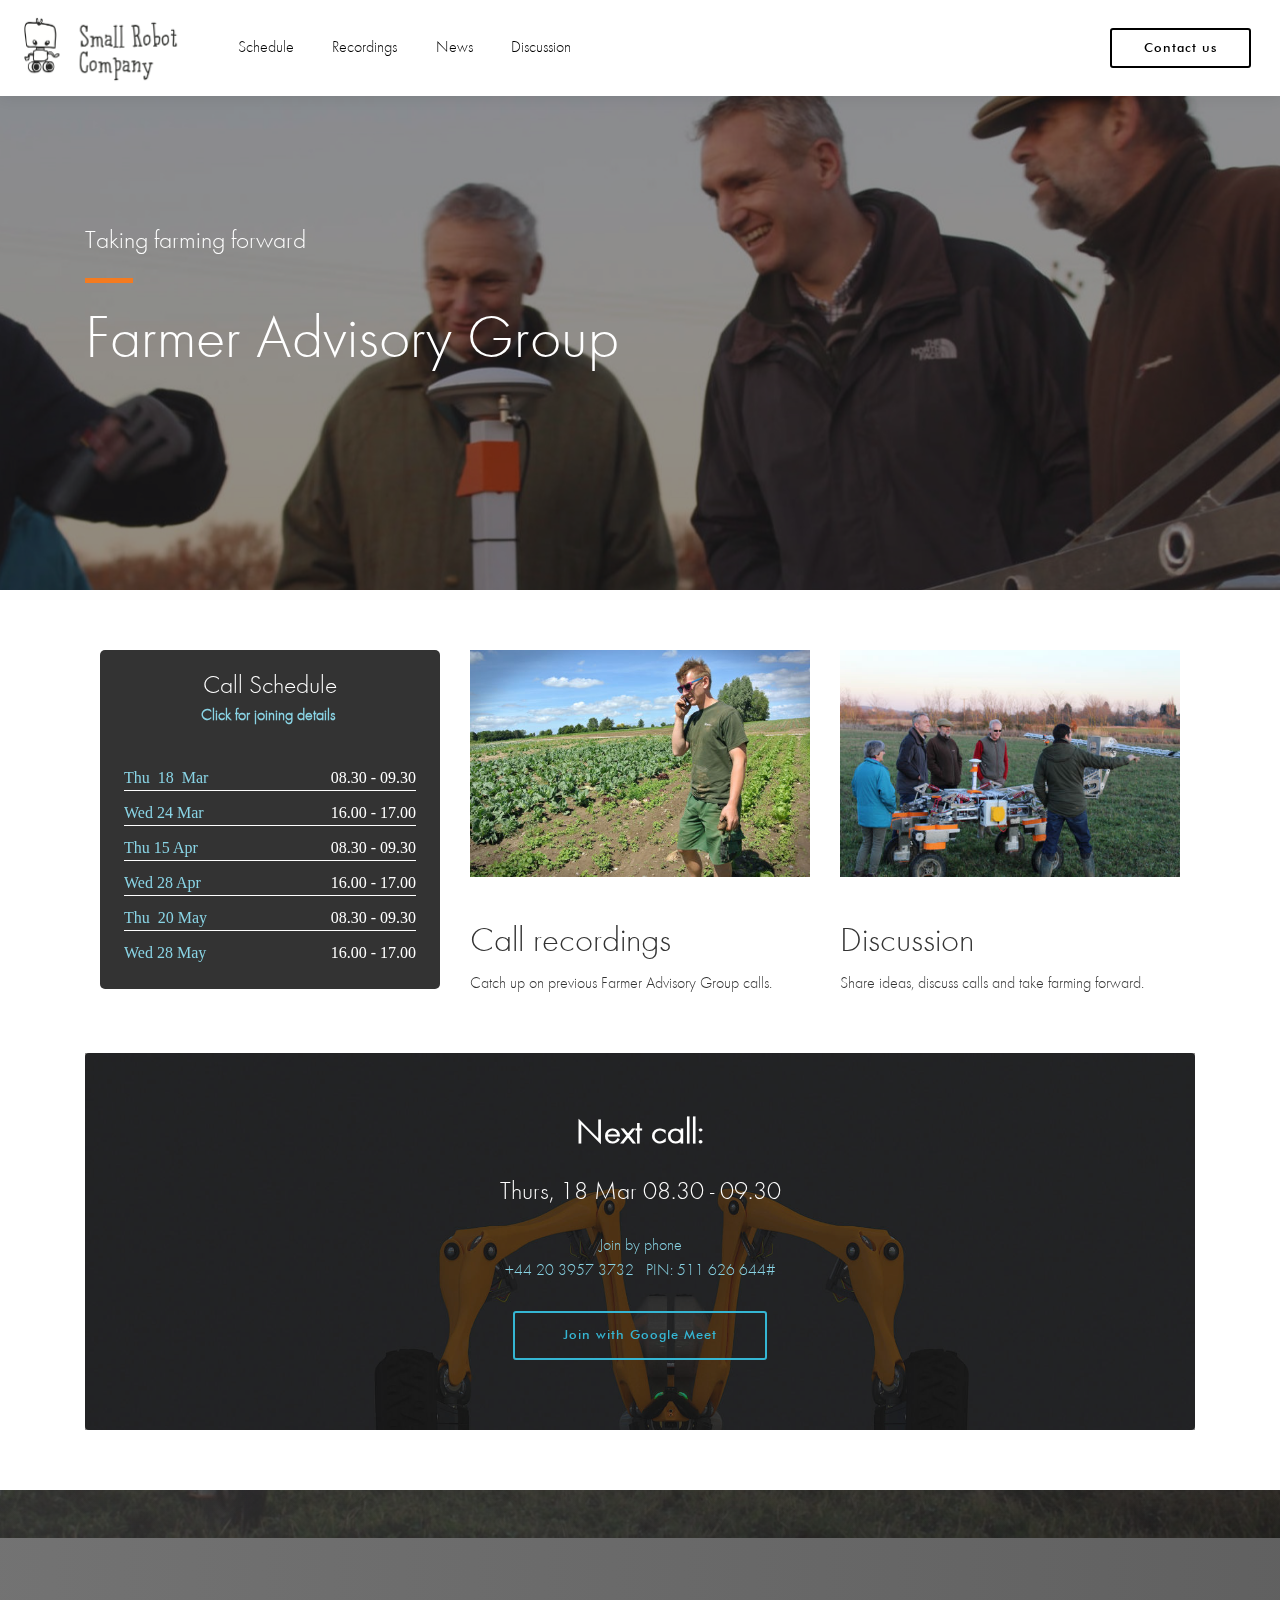
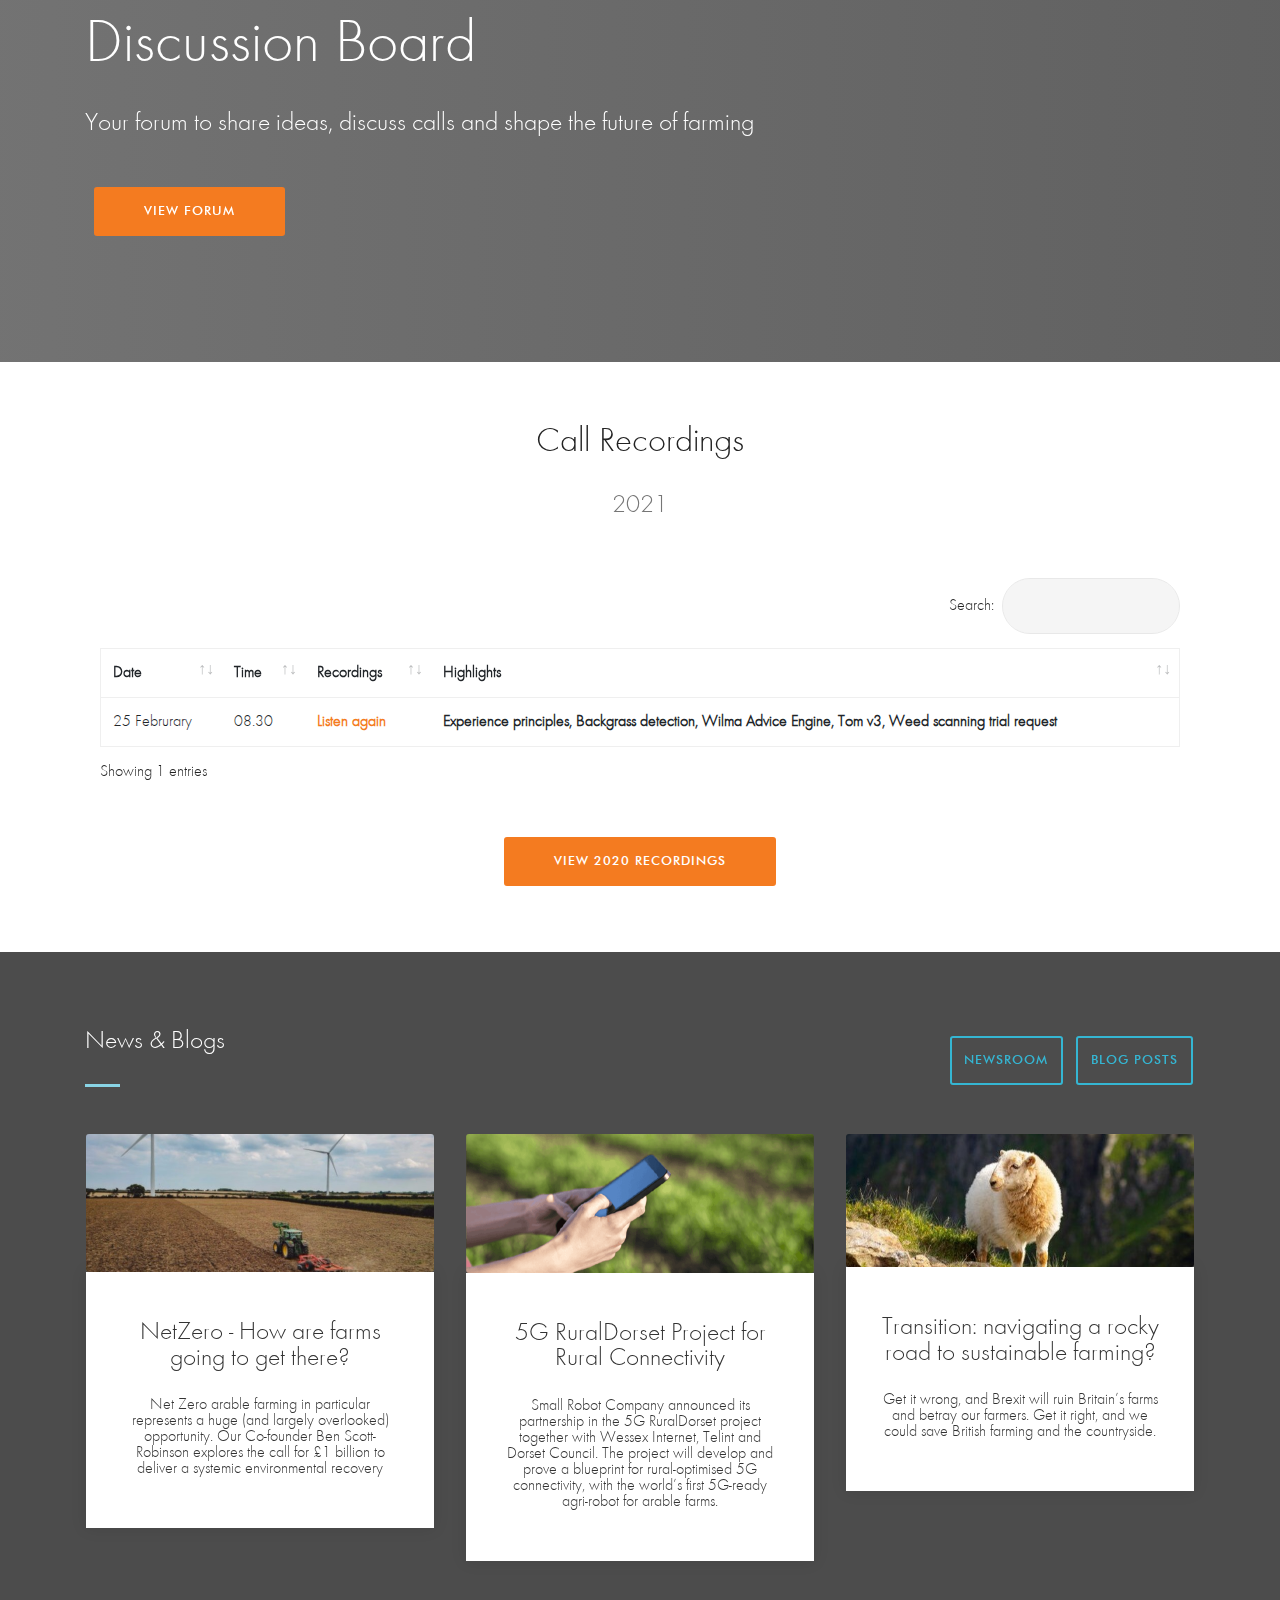
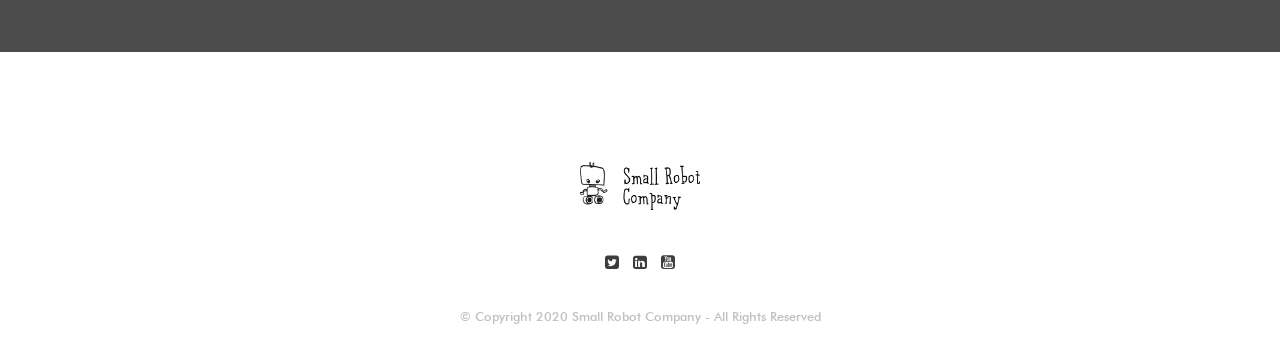
<file: index.html>
<!DOCTYPE html>
<html  >
<head>
  
  <meta charset="UTF-8">
  <meta http-equiv="X-UA-Compatible" content="IE=edge">
  
  <meta name="viewport" content="width=device-width, initial-scale=1, minimum-scale=1">
  <link rel="shortcut icon" href="assets/images/image-1-350x161.png" type="image/x-icon">
  <meta name="description" content="">
  
  
  <title>Home</title>
  <link rel="stylesheet" href="assets/web/assets/mobirise-icons/mobirise-icons.css">
  <link rel="stylesheet" href="assets/font-awesome/css/font-awesome.css">
  <link rel="stylesheet" href="assets/bootstrap/css/bootstrap.min.css">
  <link rel="stylesheet" href="assets/bootstrap/css/bootstrap-grid.min.css">
  <link rel="stylesheet" href="assets/bootstrap/css/bootstrap-reboot.min.css">
  <link rel="stylesheet" href="assets/tether/tether.min.css">
  <link rel="stylesheet" href="assets/dropdown/css/style.css">
  <link rel="stylesheet" href="assets/datatables/data-tables.bootstrap4.min.css">
  <link rel="stylesheet" href="assets/socicon/css/styles.css">
  <link rel="stylesheet" href="assets/theme/css/style.css">
  <link rel="stylesheet" href="assets/recaptcha.css">
  <link href="assets/fonts/style.css" rel="stylesheet">
  <link rel="preload" as="style" href="assets/mobirise/css/mbr-additional.css"><link rel="stylesheet" href="assets/mobirise/css/mbr-additional.css" type="text/css">
  
  
  
  
</head>
<body>

<!-- Analytics -->
<!-- Global site tag (gtag.js) - Google Analytics -->
<script async src="https://www.googletagmanager.com/gtag/js?id=UA-177512893-3"></script>
<script>
  window.dataLayer = window.dataLayer || [];
  function gtag(){dataLayer.push(arguments);}
  gtag('js', new Date());

  gtag('config', 'UA-177512893-3');
</script>

<!-- /Analytics -->


  
  <section class="extMenu10 menu cid-s7xZCjKVmd" once="menu" id="extMenu11-8">

    

    <nav class="navbar navbar-expand beta-menu navbar-dropdown align-items-center navbar-fixed-top navbar-toggleable-sm">
        <button class="navbar-toggler navbar-toggler-right" type="button" data-toggle="collapse" data-target="#navbarSupportedContent" aria-controls="navbarSupportedContent" aria-expanded="false" aria-label="Toggle navigation">
            <div class="hamburger">
                <span></span>
                <span></span>
                <span></span>
                <span></span>
            </div>
        </button>
        <div class="menu-logo">
            <div class="navbar-brand">
                <span class="navbar-logo">
                    <a href="http://www.smallrobotcompany.com" target="_blank">
                        <img src="assets/images/image-1-350x161.png" alt="Small Robot Company" title="" style="height: 5rem;">
                    </a>
                </span>
                
            </div>
        </div>
        <div class="collapse navbar-collapse" id="navbarSupportedContent">
            <ul class="navbar-nav nav-dropdown" data-app-modern-menu="true"><li class="nav-item">
                    <a class="nav-link link text-black display-7" href="#">Schedule</a>
                </li>
                
                <li class="nav-item dropdown"><a class="nav-link link text-black display-7" href="index.html#table1-31">
                        Recordings</a></li>
                <li class="nav-item"><a class="nav-link link text-black display-7" href="index.html#extFeatures36-2q">
                        News</a></li>
                <li class="nav-item"><a class="nav-link link text-black display-7" href="index.html#features12-1q">
                        Discussion</a></li></ul>
            <div class="navbar-buttons mbr-section-btn"><a class="btn btn-sm btn-black-outline display-4" href="mailto:charlotte@smallrobotcompany.com">

                    Contact us</a></div>
        </div>
    </nav>
</section>

<section class="extHeader cid-s7xYKq9TMU mbr-parallax-background" id="extHeader36-7">

    

    <div class="mbr-overlay" style="opacity: 0.5; background-color: rgb(35, 35, 35);">
    </div>

    <div class="container mbr-white">
        <h2 class="mbr-section-subtitle mbr-fonts-style display-5">Taking farming forward</h2>
        <div class="underline pb-3">
            <div class="line"></div>
        </div>
        <h1 class="mbr-section-title mbr-fonts-style mbr-bold pb-2 display-1"><span style="font-weight: normal;">
            Farmer Advisory Group</span></h1>
        <div class="typed-text display-5">
            <span class="mbr-text pb-4 mbr-fonts-style mbr-bold display-5"></span>
            <span class="animated-element" data-word1="technology" data-word2="new ideas" data-word3="farming" data-word4="Lorem Ipsum" data-word5="Lorem Ipsum" data-speed="50" data-words="3">
            </span>
        </div>
        
    </div>
    
</section>

<section class="extFeatures cid-s7y30sMzaX" id="extFeatures20-a">
    
    

    
    <div class="container">
        <div class="media-container-row">

            <div class="card pb-3 col-12 col-md-6 pb-4 col-lg-4 order-2">
                <div class="card-img pb-5">
                    <a href="index.html#table1-31"><img class="img-icon" src="assets/images/mbr-496x331.jpg" alt="Call Recordings" title=""></a>
                </div>
                <div class="card-box">
                    <h4 class="card-title mbr-fonts-style display-2">Call recordings</h4>
                    <p class="mbr-text mbr-fonts-style display-7">Catch up on previous Farmer Advisory Group calls.</p>
                    
                </div>
            </div>

            <div class="card pb-3 col-12 col-md-6 pb-4 col-lg-4 order-2">
                <div class="card-img pb-5">
                    <a href="index.html#features12-1q"><img class="img-icon" src="assets/images/img-188-496x331.jpg" alt="Discussion Forum" title=""></a>
                </div>
                <div class="card-box">
                    <h4 class="card-title mbr-fonts-style display-2">
                        Discussion</h4>
                    <p class="mbr-text mbr-fonts-style display-7">Share ideas, discuss calls and take farming forward.</p>
                    
                </div>
            </div>

            

            <div class="col-md-6 pb-4 col-lg-4">
                <div class="p-4 pt-4 card-days">
                    <h4 class="days-title mbr-fonts-style mbr-white display-5">Call Schedule</h4>
                    <h5 class="days-subtitle mbr-fonts-style mbr-white pb-4 display-7"><strong>
                        Click for joining details&nbsp;</strong></h5>
                    <div class="schedule mbr-white">
                        <ul>
                             <li class="schedule-item mbr-fonts-style"><a href="#" data-toggle="modal" data-target="#mbr-popup-2z" class="text-secondary text-primary">Thu&nbsp; 18&nbsp; Mar</a><span>08.30 - 09.30</span></li>
                            <li class="schedule-item mbr-fonts-style"><a href="#" data-toggle="modal" data-target="#mbr-popup-2w" class="text-secondary text-primary">Wed 24 Mar</a><span>16.00 - 17.00</span></li>
                            <li class="schedule-item mbr-fonts-style"><a href="#" data-toggle="modal" data-target="#mbr-popup-2v" class="text-secondary text-primary">Thu 15 Apr&nbsp;</a><span>08.30 - 09.30</span></li>
                            <li class="schedule-item mbr-fonts-style"><a href="#" data-toggle="modal" data-target="#mbr-popup-34" class="text-secondary text-primary">Wed 28 Apr</a><span>16.00 - 17.00</span></li>
                              <li class="schedule-item mbr-fonts-style"><a href="#" data-toggle="modal" data-target="#mbr-popup-35" class="text-secondary text-primary">Thu&nbsp; 20 May</a><span>08.30 - 09.30</span></li>
                            <li class="schedule-item mbr-fonts-style"><a href="#" data-toggle="modal" data-target="#mbr-popup-30" class="text-secondary text-primary">Wed 28 May</a><span>16.00 - 17.00</span></li>
                        </ul>
                    </div>

                </div>
            </div>

        </div>
    </div>
</section>

<section class="features1 cid-sbp5jFexw6" id="social02-2s">

    

    
    <div class="container">
        <div class="media-container-row">
            <div class="card col-12 col-md-12 col-lg-12">
                <div class="card-box">
                    <h4 class="card-title align-center mbr-white pb-3 mbr-bold mbr-fonts-style display-2">Next call:<br></h4><h4 class="card-title align-center mbr-white pb-3 mbr-bold mbr-fonts-style display-5"><span style="font-weight: normal;">Thurs, 18 Mar 08.30 - 09.30</span></h4>
                    <p class="mbr-text pb-1 mbr-white align-center mbr-fonts-style display-7">Join by phone 
<br>+44 20 3957 3732‬&nbsp; &nbsp;PIN: ‪511 626 644‬#<br></p>
                    <div class="align-center mbr-section-btn"><a class="btn btn-md btn-secondary-outline display-4" href="https://meet.google.com/bpw-zroy-rtp" target="_blank">Join with Google Meet</a></div>
                </div>
            </div>
        </div>
    </div>
</section>

<section class="features12 cid-s7yF2CIL69 mbr-parallax-background" id="features12-1q">

    

    <div class="mbr-overlay" style="opacity: 0.7;">
    </div>

    <div class="container align-left">
        <div class="row justify-content-center">
            <div class="mbr-black col-md-12">
                <h1 class="mbr-section-title align-left pb-3 mbr-fonts-style mbr-white display-1">Discussion Board</h1>
                <h3 class="mbr-section-subtitle align-left mbr-light pb-3 mbr-fonts-style mbr-white display-5">Your forum to share ideas, discuss calls and shape the future of farming</h3>
                <div class="mbr-section-btn align-left pt-3"><a class="btn btn-primary btn-md display-4" href="http://pub40.bravenet.com/forum/static/show.php?usernum=3352316981&frmid=10411&cmd=show" target="_blank">VIEW FORUM</a></div>
            </div>
        </div>
    </div>
</section>

<section class="section-table cid-sdRUqUFidl" id="table1-32">

  
  
  <div class="container container-table">
      <h2 class="mbr-section-title mbr-fonts-style align-center pb-3 display-2">Call Recordings</h2>
      <h3 class="mbr-section-subtitle mbr-fonts-style align-center pb-5 mbr-light display-5">2021</h3>
      <div class="table-wrapper">
        <div class="container">
          <div class="row search">
            <div class="col-md-6"></div>
            <div class="col-md-6">
                <div class="dataTables_filter">
                  <label class="searchInfo mbr-fonts-style display-7">Search:</label>
                  <input class="form-control input-sm" disabled="">
                </div>
            </div>
          </div>
        </div>

        <div class="container scroll">
          <table class="table isSearch" cellspacing="0">
            <thead>
              <tr class="table-heads ">
                  
                  
                  
                  
              <th class="head-item mbr-fonts-style display-7">
                      Date&nbsp;</th><th class="head-item mbr-fonts-style display-7">
                      Time</th><th class="head-item mbr-fonts-style display-7">
                      Recordings</th><th class="head-item mbr-fonts-style display-7">
                      Highlights</th></tr>
            </thead>

            <tbody>
              
              
              
              
            <tr> 
                
                
                
                
              <td class="body-item mbr-fonts-style display-7">25 Februrary</td><td class="body-item mbr-fonts-style display-7">08.30</td><td class="body-item mbr-fonts-style display-7"><a href="https://drive.google.com/file/d/1FeaTzD6vpBm3grqRF9Lbb63QGa-OEyUG/view?usp=sharing" target="_blank" class="text-primary"><strong>Listen again</strong></a></td><td class="body-item mbr-fonts-style display-7"><strong>Experience principles, Backgrass detection, Wilma Advice Engine, Tom v3, Weed scanning trial request</strong></td></tr></tbody>
          </table>
        </div>
        <div class="container table-info-container">
          <div class="row info">
            <div class="col-md-6">
              <div class="dataTables_info mbr-fonts-style display-7">
                <span class="infoBefore">Showing</span>
                <span class="inactive infoRows"></span>
                <span class="infoAfter">entries</span>
                <span class="infoFilteredBefore">(filtered from</span>
                <span class="inactive infoRows"></span>
                <span class="infoFilteredAfter"> total entries)</span>
              </div>
            </div>
            <div class="col-md-6"></div>
          </div>
        </div>
      </div>
    </div>
</section>

<section class="mbr-section content8 cid-sq7GfjetAn" id="content8-38">

    

    <div class="container">
        <div class="media-container-row title">
            <div class="col-12 col-md-8">
                <div class="mbr-section-btn align-center"><a class="btn btn-primary display-4" href="#">VIEW 2020 RECORDINGS</a></div>
            </div>
        </div>
    </div>
</section>

<section class="extFeatures cid-sbp4O9cDWC" data-bg-video="https://www.youtube.com/embed/rLpSB8NoAiQ?rel=0&amp;showinfo=0&amp;autoplay=0&amp;loop=0" id="extFeatures36-2q">

    

    <div class="mbr-overlay" style="opacity: 0.8; background-color: rgb(35, 35, 35);">
    </div>
    <div class="container">

        <div class="row justify-content-center pb-4">
            <div class="col-md-6 align-left">
                
                <h2 class="mbr-section-title mbr-bold pb-1 mbr-fonts-style display-5"><span style="font-weight: normal;">News &amp; Blogs</span></h2>

                <div class="line-wrap">
                    <div class="line"></div>
                </div>
            </div>
            <div class="col-md-6 align-right btn-col">
                <div class="mbr-section-btn"><a class="btn btn-sm btn-secondary-outline display-4" href="https://www.smallrobotcompany.com/press-media" target="_blank">NEWSROOM</a> <a class="btn btn-sm btn-secondary-outline display-4" href="https://www.smallrobotcompany.com/blog" target="_blank">BLOG POSTS</a></div>
            </div>
        </div>

        <div class="row justify-content-center">
            <div class="card p-3 col-12 col-md-6 col-lg-4">
                <div class="card-wrapper">
                    <div class="card-img">
                        <a href="https://www.smallrobotcompany.com/blog-posts/2020/9/18/netzero-how-are-farms-going-to-get-there" target="_blank"><img src="assets/images/image-asset-2-696x522.jpeg" alt="Blog: Net Zero" title=""></a>
                    </div>
                    <div class="card-box align-center">
                        <h3 class="card-title mbr-fonts-style display-5"><span style="font-weight: normal;">NetZero - How are farms going to get there?
<br></span><br></h3><h3 class="card-title mbr-fonts-style display-7"><span style="font-weight: normal;">Net Zero arable farming in particular represents a huge (and largely overlooked) opportunity. Our&nbsp;</span><span style="font-weight: normal;">Co-founder Ben Scott-Robinson explores the call for £1 billion to deliver a systemic environmental recovery</span><br></h3>
                    </div>
                </div>
            </div>

            <div class="card p-3 col-12 col-md-6 col-lg-4">
                <div class="card-wrapper">
                    <div class="card-img">
                        <a href="https://technation.io/news/net-zero-1-0-cohort/"><img src="assets/images/5g-farmer-696x465.png" alt="Technation" title=""></a>
                    </div>
                    <div class="card-box align-center">
                        <h3 class="card-title mbr-fonts-style display-5"><span style="font-weight: 400;">5G RuralDorset Project for Rural Connectivity<br></span><br></h3>
                        <h3 class="card-title mbr-fonts-style display-7"><span style="font-weight: 400;">Small Robot Company announced its partnership in the 5G RuralDorset project together with Wessex Internet, Telint and Dorset Council. The project will develop and prove a blueprint for rural-optimised 5G connectivity, with the world’s first 5G-ready agri-robot for arable farms.</span><br></h3>
                    </div>
                </div>
            </div>
            <div class="card p-3 col-12 col-md-6 col-lg-4">
                <div class="card-wrapper">
                    <div class="card-img">
                        <a href="https://www.thetimes.co.uk/article/rise-of-robots-down-on-the-farm-vk6b7pq9h" target="_blank"><img src="assets/images/image-asset-3-500x749.jpeg" alt="BBC farming today" title=""></a>
                    </div>
                    <div class="card-box align-center">
                        <h3 class="card-title mbr-fonts-style display-5">
                            <div><a href="#" class="text-warning">
                                </a></div>
                            <div><span style="font-weight: 400;">Transition: navigating a rocky road to sustainable farming?<br><br></span></div>
                        </h3>
                           <h3 class="card-title mbr-fonts-style display-7">
                            <div><a href="#" class="text-warning">
                                </a></div>
                            <div><span style="font-weight: 400;">Get it wrong, and Brexit will ruin Britain’s farms and betray our farmers. Get it right, and we could save British farming and the countryside.
</span></div>
                        </h3>
                    </div>
                </div>
            </div>
            
        </div>
    </div>
</section>

<section class="extFooter cid-sbp5nypRDg" id="extFooter26-2t">

    

    

    <div class="container">
        <div class="row justify-content-center">

            <div class="col-lg-6 col-md-8 col-sm-12">

                <div class="navbar-brand pb-3">
                    <div class="logo">
                        <a href="http://www.smallrobotcompany.com" target="_blank">
                            <img class="navbar-logo" src="assets/images/src-200x81.png" alt="" title="">
                        </a>
                    </div>
                </div>

                

                



                <div class="social-list align-center py-4">
                    <div class="soc-item">
                        <a href="https://twitter.com/smallrobotco" target="_blank">
                            <div class="mbr-iconfont mbr-iconfont-social fa-twitter-square fa" style="color: rgb(61, 61, 61); fill: rgb(61, 61, 61);" media-simple="true"></div>
                        </a>
                    </div>
                    <div class="soc-item">
                        <a href="https://www.linkedin.com/company/small-robot-company-limited/" target="_blank">
                            <div class="mbr-iconfont mbr-iconfont-social fa-linkedin-square fa" style="color: rgb(61, 61, 61); fill: rgb(61, 61, 61);" media-simple="true"></div>
                        </a>
                    </div>
                    <div class="soc-item">
                        <a href="https://www.youtube.com/channel/UC3Rq9no_nubBQC5WTo9bQQg" target="_blank">
                            <div class="mbr-iconfont mbr-iconfont-social fa-youtube-square fa" style="color: rgb(61, 61, 61); fill: rgb(61, 61, 61);" media-simple="true"></div>
                        </a>
                    </div>
                    
                    
                    
                </div>
                <p class="mbr-text mbr-normal py-2 links mbr-fonts-style display-4">
                    © Copyright 2020 Small Robot Company - All Rights Reserved</p>

            </div>









        </div>
    </div>

</section>

<div class="modal mbr-popup cid-sbpaE5iVTu fade" tabindex="-1" role="dialog" data-overlay-color="#000000" data-overlay-opacity="0.8" id="mbr-popup-2z" aria-hidden="true">
        <div class="modal-dialog modal-sm modal-dialog-centered" role="document">
            <div class="modal-content">
                <div class="modal-header pb-0">
                    <h5 class="modal-title mbr-fonts-style display-5">Thu 18 Mar</h5>
                    <button type="button" class="close" data-dismiss="modal" aria-label="Close">
                        <svg version="1.1" xmlns="http://www.w3.org/2000/svg" width="24" height="24" viewBox="0 0 32 32" fill="currentColor">
                            <path d="M31.797 0.191c-0.264-0.256-0.686-0.25-0.942 0.015l-13.328 13.326c-0.598 0.581 0.342 1.543 0.942 0.942l13.328-13.326c0.27-0.262 0.27-0.695 0-0.957zM14.472 17.515c-0.264-0.256-0.686-0.25-0.942 0.015l-13.328 13.326c-0.613 0.595 0.34 1.562 0.942 0.942l13.328-13.326c0.27-0.262 0.27-0.695 0-0.957zM1.144 0.205c-0.584-0.587-1.544 0.336-0.942 0.942l30.654 30.651c0.613 0.625 1.563-0.325 0.942-0.942z"></path>
                        </svg>
                    </button>
                </div>

                <div class="modal-body">
                    <p class="mbr-text mbr-fonts-style display-4">Join by phone
<br>‪(GB) +44 20 3957 3732‬ <br>PIN: ‪511 626 644‬#&nbsp;<br></p>

                    <div>
                        
                            

                            
                        </div>
                    </div>

                    <div class="modal-footer pt-0">
                        <div class="mbr-section-btn"><a class="btn btn-md btn-primary display-4" href="https://meet.google.com/bpw-zroy-rtp" target="_blank">Google Meet</a></div>
                    </div>
                </div>
            </div>
        </div>

<div class="modal mbr-popup cid-sbpaBOgaaD fade" tabindex="-1" role="dialog" data-overlay-color="#000000" data-overlay-opacity="0.8" id="mbr-popup-2w" aria-hidden="true">
        <div class="modal-dialog modal-sm modal-dialog-centered" role="document">
            <div class="modal-content">
                <div class="modal-header pb-0">
                    <h5 class="modal-title mbr-fonts-style display-5">Wed 24 Mar</h5>
                    <button type="button" class="close" data-dismiss="modal" aria-label="Close">
                        <svg version="1.1" xmlns="http://www.w3.org/2000/svg" width="24" height="24" viewBox="0 0 32 32" fill="currentColor">
                            <path d="M31.797 0.191c-0.264-0.256-0.686-0.25-0.942 0.015l-13.328 13.326c-0.598 0.581 0.342 1.543 0.942 0.942l13.328-13.326c0.27-0.262 0.27-0.695 0-0.957zM14.472 17.515c-0.264-0.256-0.686-0.25-0.942 0.015l-13.328 13.326c-0.613 0.595 0.34 1.562 0.942 0.942l13.328-13.326c0.27-0.262 0.27-0.695 0-0.957zM1.144 0.205c-0.584-0.587-1.544 0.336-0.942 0.942l30.654 30.651c0.613 0.625 1.563-0.325 0.942-0.942z"></path>
                        </svg>
                    </button>
                </div>

                <div class="modal-body">
                    <p class="mbr-text mbr-fonts-style display-4">Join by phone
<br>(GB) +44 20 3956 3739<br>‬ PIN: ‪122 652 087‬#<br></p>

                    <div>
                        
                            

                            
                        </div>
                    </div>

                    <div class="modal-footer pt-0">
                        <div class="mbr-section-btn"><a class="btn btn-md btn-primary display-4" href="https://meet.google.com/dxp-ckou-azw" target="_blank">Google Meet</a></div>
                    </div>
                </div>
            </div>
        </div>

<div class="modal mbr-popup cid-sbp9RBKslE fade" tabindex="-1" role="dialog" data-overlay-color="#000000" data-overlay-opacity="0.8" id="mbr-popup-2v" aria-hidden="true">
        <div class="modal-dialog modal-sm modal-dialog-centered" role="document">
            <div class="modal-content">
                <div class="modal-header pb-0">
                    <h5 class="modal-title mbr-fonts-style display-5">Thurs 15 Apr</h5>
                    <button type="button" class="close" data-dismiss="modal" aria-label="Close">
                        <svg version="1.1" xmlns="http://www.w3.org/2000/svg" width="24" height="24" viewBox="0 0 32 32" fill="currentColor">
                            <path d="M31.797 0.191c-0.264-0.256-0.686-0.25-0.942 0.015l-13.328 13.326c-0.598 0.581 0.342 1.543 0.942 0.942l13.328-13.326c0.27-0.262 0.27-0.695 0-0.957zM14.472 17.515c-0.264-0.256-0.686-0.25-0.942 0.015l-13.328 13.326c-0.613 0.595 0.34 1.562 0.942 0.942l13.328-13.326c0.27-0.262 0.27-0.695 0-0.957zM1.144 0.205c-0.584-0.587-1.544 0.336-0.942 0.942l30.654 30.651c0.613 0.625 1.563-0.325 0.942-0.942z"></path>
                        </svg>
                    </button>
                </div>

                <div class="modal-body">
                    <p class="mbr-text mbr-fonts-style display-4">Join by phone
<br>(GB) +44 20 3957 3732‬ <br>PIN: ‪511 626 644‬#<br></p>

                    <div>
                        
                            

                            
                        </div>
                    </div>

                    <div class="modal-footer pt-0">
                        <div class="mbr-section-btn"><a class="btn btn-md btn-primary display-4" href="https://meet.google.com/bpw-zroy-rtp" target="_blank">Google Meet</a></div>
                    </div>
                </div>
            </div>
        </div>

<div class="modal mbr-popup cid-sg17gkdsNx fade" tabindex="-1" role="dialog" data-overlay-color="#000000" data-overlay-opacity="0.8" id="mbr-popup-34" aria-hidden="true">
        <div class="modal-dialog modal-sm modal-dialog-centered" role="document">
            <div class="modal-content">
                <div class="modal-header pb-0">
                    <h5 class="modal-title mbr-fonts-style display-5">Wed 28 Apr</h5>
                    <button type="button" class="close" data-dismiss="modal" aria-label="Close">
                        <svg version="1.1" xmlns="http://www.w3.org/2000/svg" width="24" height="24" viewBox="0 0 32 32" fill="currentColor">
                            <path d="M31.797 0.191c-0.264-0.256-0.686-0.25-0.942 0.015l-13.328 13.326c-0.598 0.581 0.342 1.543 0.942 0.942l13.328-13.326c0.27-0.262 0.27-0.695 0-0.957zM14.472 17.515c-0.264-0.256-0.686-0.25-0.942 0.015l-13.328 13.326c-0.613 0.595 0.34 1.562 0.942 0.942l13.328-13.326c0.27-0.262 0.27-0.695 0-0.957zM1.144 0.205c-0.584-0.587-1.544 0.336-0.942 0.942l30.654 30.651c0.613 0.625 1.563-0.325 0.942-0.942z"></path>
                        </svg>
                    </button>
                </div>

                <div class="modal-body">
                    <p class="mbr-text mbr-fonts-style display-4">Join by phone
<br>(GB) +44 20 3956 3739<br>‬ PIN: ‪122 652 087‬#<br></p>

                    <div>
                        
                            

                            
                        </div>
                    </div>

                    <div class="modal-footer pt-0">
                        <div class="mbr-section-btn"><a class="btn btn-md btn-primary display-4" href="https://meet.google.com/dxp-ckou-azw" target="_blank">Google Meet</a></div>
                    </div>
                </div>
            </div>
        </div>

<div class="modal mbr-popup cid-sg17I8NOqP fade" tabindex="-1" role="dialog" data-overlay-color="#000000" data-overlay-opacity="0.8" id="mbr-popup-35" aria-hidden="true">
        <div class="modal-dialog modal-sm modal-dialog-centered" role="document">
            <div class="modal-content">
                <div class="modal-header pb-0">
                    <h5 class="modal-title mbr-fonts-style display-5">Thurs 20 May</h5>
                    <button type="button" class="close" data-dismiss="modal" aria-label="Close">
                        <svg version="1.1" xmlns="http://www.w3.org/2000/svg" width="24" height="24" viewBox="0 0 32 32" fill="currentColor">
                            <path d="M31.797 0.191c-0.264-0.256-0.686-0.25-0.942 0.015l-13.328 13.326c-0.598 0.581 0.342 1.543 0.942 0.942l13.328-13.326c0.27-0.262 0.27-0.695 0-0.957zM14.472 17.515c-0.264-0.256-0.686-0.25-0.942 0.015l-13.328 13.326c-0.613 0.595 0.34 1.562 0.942 0.942l13.328-13.326c0.27-0.262 0.27-0.695 0-0.957zM1.144 0.205c-0.584-0.587-1.544 0.336-0.942 0.942l30.654 30.651c0.613 0.625 1.563-0.325 0.942-0.942z"></path>
                        </svg>
                    </button>
                </div>

                <div class="modal-body">
                    <p class="mbr-text mbr-fonts-style display-4">Join by phone
<br>(GB) +44 20 3957 3732‬ <br>PIN: ‪511 626 644‬#<br></p>

                    <div>
                        
                            

                            
                        </div>
                    </div>

                    <div class="modal-footer pt-0">
                        <div class="mbr-section-btn"><a class="btn btn-md btn-primary display-4" href="https://meet.google.com/bpw-zroy-rtp" target="_blank">Google Meet</a></div>
                    </div>
                </div>
            </div>
        </div>

<div class="modal mbr-popup cid-sbpB5PKK46 fade" tabindex="-1" role="dialog" data-overlay-color="#000000" data-overlay-opacity="0.8" id="mbr-popup-30" aria-hidden="true">
        <div class="modal-dialog modal-sm modal-dialog-centered" role="document">
            <div class="modal-content">
                <div class="modal-header pb-0">
                    <h5 class="modal-title mbr-fonts-style display-5">Wed 26 May</h5>
                    <button type="button" class="close" data-dismiss="modal" aria-label="Close">
                        <svg version="1.1" xmlns="http://www.w3.org/2000/svg" width="24" height="24" viewBox="0 0 32 32" fill="currentColor">
                            <path d="M31.797 0.191c-0.264-0.256-0.686-0.25-0.942 0.015l-13.328 13.326c-0.598 0.581 0.342 1.543 0.942 0.942l13.328-13.326c0.27-0.262 0.27-0.695 0-0.957zM14.472 17.515c-0.264-0.256-0.686-0.25-0.942 0.015l-13.328 13.326c-0.613 0.595 0.34 1.562 0.942 0.942l13.328-13.326c0.27-0.262 0.27-0.695 0-0.957zM1.144 0.205c-0.584-0.587-1.544 0.336-0.942 0.942l30.654 30.651c0.613 0.625 1.563-0.325 0.942-0.942z"></path>
                        </svg>
                    </button>
                </div>

                <div class="modal-body">
                    <p class="mbr-text mbr-fonts-style display-4">Join by phone
<br>‪(GB) +44 20 3956 373‬ <br>PIN: ‪122 652 087‬#&nbsp;<br></p>

                    <div>
                        
                            

                            
                        </div>
                    </div>

                    <div class="modal-footer pt-0">
                        <div class="mbr-section-btn"><a class="btn btn-md btn-primary display-4" href="http://meet.google.com/dxp-ckou-azw " target="_blank">Google Meet</a></div>
                    </div>
                </div>
            </div>
        </div>


<script src="assets/web/assets/jquery/jquery.min.js"></script>
  <script src="assets/popper/popper.min.js"></script>
  <script src="assets/bootstrap/js/bootstrap.min.js"></script>
  <script src="assets/tether/tether.min.js"></script>
  <script src="assets/smoothscroll/smooth-scroll.js"></script>
  <script src="assets/dropdown/js/nav-dropdown.js"></script>
  <script src="assets/dropdown/js/navbar-dropdown.js"></script>
  <script src="assets/touchswipe/jquery.touch-swipe.min.js"></script>
  <script src="assets/parallax/jarallax.min.js"></script>
  <script src="assets/datatables/jquery.data-tables.min.js"></script>
  <script src="assets/datatables/data-tables.bootstrap4.min.js"></script>
  <script src="assets/ytplayer/jquery.mb.ytplayer.min.js"></script>
  <script src="assets/vimeoplayer/jquery.mb.vimeo_player.js"></script>
  <script src="assets/popup-plugin/script.js"></script>
  <script src="assets/popup-overlay-plugin/script.js"></script>
  <script src="assets/theme/js/script.js"></script>
  <script src="assets/formoid.min.js"></script>
  
  
  
</body>
</html>
</file>
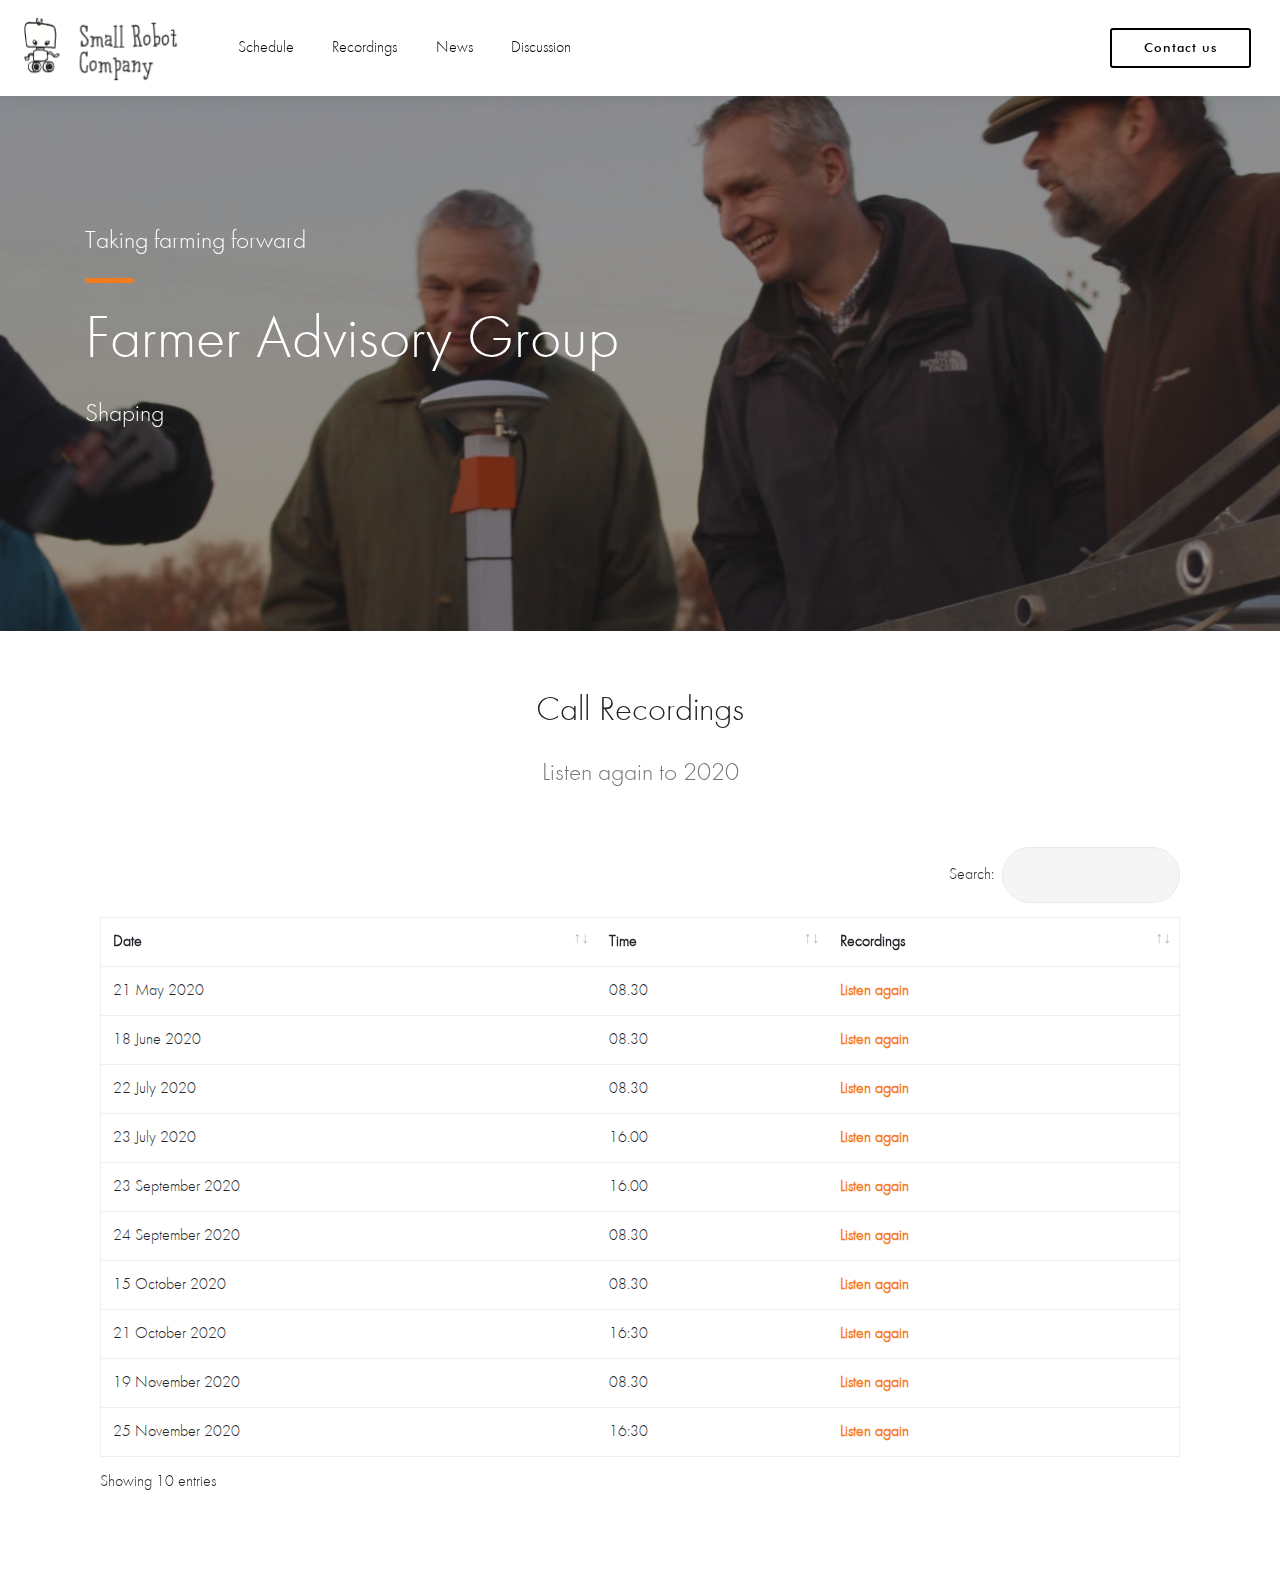
<file: page1.html>
<!DOCTYPE html>
<html  >
<head>
  
  <meta charset="UTF-8">
  <meta http-equiv="X-UA-Compatible" content="IE=edge">
  
  <meta name="viewport" content="width=device-width, initial-scale=1, minimum-scale=1">
  <link rel="shortcut icon" href="assets/images/image-1-350x161.png" type="image/x-icon">
  <meta name="description" content="">
  
  
  <title>Call recordings</title>
  <link rel="stylesheet" href="assets/web/assets/mobirise-icons/mobirise-icons.css">
  <link rel="stylesheet" href="assets/bootstrap/css/bootstrap.min.css">
  <link rel="stylesheet" href="assets/bootstrap/css/bootstrap-grid.min.css">
  <link rel="stylesheet" href="assets/bootstrap/css/bootstrap-reboot.min.css">
  <link rel="stylesheet" href="assets/tether/tether.min.css">
  <link rel="stylesheet" href="assets/dropdown/css/style.css">
  <link rel="stylesheet" href="assets/datatables/data-tables.bootstrap4.min.css">
  <link rel="stylesheet" href="assets/theme/css/style.css">
  <link href="assets/fonts/style.css" rel="stylesheet">
  <link rel="preload" as="style" href="assets/mobirise/css/mbr-additional.css"><link rel="stylesheet" href="assets/mobirise/css/mbr-additional.css" type="text/css">
  
  
  
  
</head>
<body>

<!-- Analytics -->
<!-- Global site tag (gtag.js) - Google Analytics -->
<script async src="https://www.googletagmanager.com/gtag/js?id=UA-177512893-3"></script>
<script>
  window.dataLayer = window.dataLayer || [];
  function gtag(){dataLayer.push(arguments);}
  gtag('js', new Date());

  gtag('config', 'UA-177512893-3');
</script>

<!-- /Analytics -->


  
  <section class="extMenu10 menu cid-sboYA0QCht" once="menu" id="extMenu11-2l">

    

    <nav class="navbar navbar-expand beta-menu navbar-dropdown align-items-center navbar-fixed-top navbar-toggleable-sm">
        <button class="navbar-toggler navbar-toggler-right" type="button" data-toggle="collapse" data-target="#navbarSupportedContent" aria-controls="navbarSupportedContent" aria-expanded="false" aria-label="Toggle navigation">
            <div class="hamburger">
                <span></span>
                <span></span>
                <span></span>
                <span></span>
            </div>
        </button>
        <div class="menu-logo">
            <div class="navbar-brand">
                <span class="navbar-logo">
                    <a href="http://www.smallrobotcompany.com" target="_blank">
                        <img src="assets/images/image-1-350x161.png" alt="Small Robot Company" title="" style="height: 5rem;">
                    </a>
                </span>
                
            </div>
        </div>
        <div class="collapse navbar-collapse" id="navbarSupportedContent">
            <ul class="navbar-nav nav-dropdown" data-app-modern-menu="true"><li class="nav-item">
                    <a class="nav-link link text-black display-7" href="#">Schedule</a>
                </li>
                
                <li class="nav-item dropdown"><a class="nav-link link text-black display-7" href="index.html#table1-31">
                        Recordings</a></li>
                <li class="nav-item"><a class="nav-link link text-black display-7" href="index.html#extFeatures36-2q">
                        News</a></li>
                <li class="nav-item"><a class="nav-link link text-black display-7" href="index.html#features12-1q">
                        Discussion</a></li></ul>
            <div class="navbar-buttons mbr-section-btn"><a class="btn btn-sm btn-black-outline display-4" href="mailto:charlotte@smallrobotcompany.com">

                    Contact us</a></div>
        </div>
    </nav>
</section>

<section class="extHeader cid-sboYA1piPz mbr-parallax-background" id="extHeader36-2m">

    

    <div class="mbr-overlay" style="opacity: 0.5; background-color: rgb(35, 35, 35);">
    </div>

    <div class="container mbr-white">
        <h2 class="mbr-section-subtitle mbr-fonts-style display-5">Taking farming forward</h2>
        <div class="underline pb-3">
            <div class="line"></div>
        </div>
        <h1 class="mbr-section-title mbr-fonts-style mbr-bold pb-2 display-1"><span style="font-weight: normal;">
            Farmer Advisory Group</span></h1>
        <div class="typed-text display-5">
            <span class="mbr-text pb-4 mbr-fonts-style mbr-bold display-5"><span style="font-weight: normal;">Shaping</span></span>
            <span class="animated-element" data-word1="technology" data-word2="new ideas" data-word3="farming" data-word4="Lorem Ipsum" data-word5="Lorem Ipsum" data-speed="50" data-words="3">
            </span>
        </div>
        
    </div>
    
</section>

<section class="section-table cid-sq7FnlLxee" id="table1-36">

  
  
  <div class="container container-table">
      <h2 class="mbr-section-title mbr-fonts-style align-center pb-3 display-2">Call Recordings</h2>
      <h3 class="mbr-section-subtitle mbr-fonts-style align-center pb-5 mbr-light display-5">Listen again to 2020</h3>
      <div class="table-wrapper">
        <div class="container">
          <div class="row search">
            <div class="col-md-6"></div>
            <div class="col-md-6">
                <div class="dataTables_filter">
                  <label class="searchInfo mbr-fonts-style display-7">Search:</label>
                  <input class="form-control input-sm" disabled="">
                </div>
            </div>
          </div>
        </div>

        <div class="container scroll">
          <table class="table isSearch" cellspacing="0">
            <thead>
              <tr class="table-heads ">
                  
                  
                  
                  
              <th class="head-item mbr-fonts-style display-7">
                      Date&nbsp;</th><th class="head-item mbr-fonts-style display-7">
                      Time</th><th class="head-item mbr-fonts-style display-7">
                      Recordings</th></tr>
            </thead>

            <tbody>
              
              
              
              
            <tr> 
                
                
                
                
              <td class="body-item mbr-fonts-style display-7">21 May 2020</td><td class="body-item mbr-fonts-style display-7">08.30</td><td class="body-item mbr-fonts-style display-7"><a href="https://drive.google.com/file/d/1ebpP9AGYzcC56HvZ37ABTm4pfeePkKpJ/view?usp=sharing" target="_blank"><strong>Listen again</strong></a></td></tr><tr>
                
                
                
                
              <td class="body-item mbr-fonts-style display-7">18 June 2020</td><td class="body-item mbr-fonts-style display-7">08.30</td><td class="body-item mbr-fonts-style display-7"><a href="https://drive.google.com/file/d/1bZxf3xby6ejJYjwQ1_vNP2PyBqHMnps5/view?usp=sharing" target="_blank"><strong>Listen again</strong></a></td></tr><tr>
                
                
                
                
              <td class="body-item mbr-fonts-style display-7">22 July 2020</td><td class="body-item mbr-fonts-style display-7">08.30</td><td class="body-item mbr-fonts-style display-7"><a href="https://drive.google.com/file/d/1XGtLO9ENZL6la_yEYMuC_UOTzU0HtrJK/view?usp=sharing" target="_blank"><strong>Listen again</strong></a></td></tr><tr>
                
                
                
                
              <td class="body-item mbr-fonts-style display-7">23 July 2020</td><td class="body-item mbr-fonts-style display-7">16.00<br></td><td class="body-item mbr-fonts-style display-7"><a href="https://drive.google.com/file/d/1C-E48Toy0qdSsyox9z-QCielQPJPhf-m/view?usp=sharing" target="_blank"><strong>Listen again</strong></a></td></tr><tr>
                
                
                
                
              <td class="body-item mbr-fonts-style display-7">23 September 2020</td><td class="body-item mbr-fonts-style display-7">16.00<br></td><td class="body-item mbr-fonts-style display-7"><a href="https://drive.google.com/file/d/1MoTxnSEiqsMhILtXvQb90tDaBoN5_ilS/view?usp=sharing" target="_blank"><strong>Listen again</strong></a></td></tr><tr>
                
                
                
                
              <td class="body-item mbr-fonts-style display-7">24 September 2020</td><td class="body-item mbr-fonts-style display-7">08.30</td><td class="body-item mbr-fonts-style display-7"><a href="https://drive.google.com/file/d/1V3o1j77zH2agR0CFD8f_F9oxqqEWORT4/view?usp=sharing" target="_blank"><strong>Listen again</strong></a></td></tr><tr>
                
                
                
                
              <td class="body-item mbr-fonts-style display-7">15 October 2020</td><td class="body-item mbr-fonts-style display-7">08.30</td><td class="body-item mbr-fonts-style display-7"><a href="https://drive.google.com/file/d/1LocfuatRis3FHXv0LqAAii6_1QxUdHZd/view?usp=sharing" target="_blank" class="text-primary"><strong>Listen again</strong></a></td></tr><tr>
                
                
                
                
              <td class="body-item mbr-fonts-style display-7">21 October 2020</td><td class="body-item mbr-fonts-style display-7">16:30</td><td class="body-item mbr-fonts-style display-7"><a href="https://drive.google.com/file/d/18Khn7aTKC_Fb6rDKkOteO2LbnPLwQ-Ii/view" target="_blank" class="text-primary"><strong>Listen again</strong></a></td></tr><tr>
                
                
                
                
              <td class="body-item mbr-fonts-style display-7">19 November 2020</td><td class="body-item mbr-fonts-style display-7">08.30</td><td class="body-item mbr-fonts-style display-7"><a href="https://drive.google.com/file/d/116RIRJOe1de0try0-vq5cyl2Cx3JHatv/view?usp=sharing" target="_blank" class="text-primary"><strong>Listen again</strong></a></td></tr><tr>
                
                
                
                
              <td class="body-item mbr-fonts-style display-7">25 November 2020</td><td class="body-item mbr-fonts-style display-7">16:30</td><td class="body-item mbr-fonts-style display-7"><a href="https://drive.google.com/file/d/1Y8bWNLquoD4e4vr4XQu4YkNxd0y1bWPk/view?usp=sharing" target="_blank" class="text-primary"><strong>Listen again</strong></a></td></tr></tbody>
          </table>
        </div>
        <div class="container table-info-container">
          <div class="row info">
            <div class="col-md-6">
              <div class="dataTables_info mbr-fonts-style display-7">
                <span class="infoBefore">Showing</span>
                <span class="inactive infoRows"></span>
                <span class="infoAfter">entries</span>
                <span class="infoFilteredBefore">(filtered from</span>
                <span class="inactive infoRows"></span>
                <span class="infoFilteredAfter"> total entries)</span>
              </div>
            </div>
            <div class="col-md-6"></div>
          </div>
        </div>
      </div>
    </div>
</section>


<script src="assets/web/assets/jquery/jquery.min.js"></script>
  <script src="assets/popper/popper.min.js"></script>
  <script src="assets/bootstrap/js/bootstrap.min.js"></script>
  <script src="assets/tether/tether.min.js"></script>
  <script src="assets/smoothscroll/smooth-scroll.js"></script>
  <script src="assets/dropdown/js/nav-dropdown.js"></script>
  <script src="assets/dropdown/js/navbar-dropdown.js"></script>
  <script src="assets/touchswipe/jquery.touch-swipe.min.js"></script>
  <script src="assets/parallax/jarallax.min.js"></script>
  <script src="assets/datatables/jquery.data-tables.min.js"></script>
  <script src="assets/datatables/data-tables.bootstrap4.min.js"></script>
  <script src="assets/theme/js/script.js"></script>
  
  
  
</body>
</html>
</file>
<file: assets/web/assets/mobirise-icons/mobirise-icons.css>
@font-face {
  font-family: 'MobiriseIcons';
  src:  url('mobirise-icons.eot?spat4u');
  src:  url('mobirise-icons.eot?spat4u#iefix') format('embedded-opentype'),
    url('mobirise-icons.ttf?spat4u') format('truetype'),
    url('mobirise-icons.woff?spat4u') format('woff'),
    url('mobirise-icons.svg?spat4u#MobiriseIcons') format('svg');
  font-weight: normal;
  font-style: normal;
  font-display: swap;
}

[class^="mbri-"], [class*=" mbri-"] {
  /* use !important to prevent issues with browser extensions that change fonts */
  font-family: MobiriseIcons !important;
  speak: none;
  font-style: normal;
  font-weight: normal;
  font-variant: normal;
  text-transform: none;
  line-height: 1;

  /* Better Font Rendering =========== */
  -webkit-font-smoothing: antialiased;
  -moz-osx-font-smoothing: grayscale;
}

.mbri-add-submenu:before {
  content: "\e900";
}
.mbri-alert:before {
  content: "\e901";
}
.mbri-align-center:before {
  content: "\e902";
}
.mbri-align-justify:before {
  content: "\e903";
}
.mbri-align-left:before {
  content: "\e904";
}
.mbri-align-right:before {
  content: "\e905";
}
.mbri-android:before {
  content: "\e906";
}
.mbri-apple:before {
  content: "\e907";
}
.mbri-arrow-down:before {
  content: "\e908";
}
.mbri-arrow-next:before {
  content: "\e909";
}
.mbri-arrow-prev:before {
  content: "\e90a";
}
.mbri-arrow-up:before {
  content: "\e90b";
}
.mbri-bold:before {
  content: "\e90c";
}
.mbri-bookmark:before {
  content: "\e90d";
}
.mbri-bootstrap:before {
  content: "\e90e";
}
.mbri-briefcase:before {
  content: "\e90f";
}
.mbri-browse:before {
  content: "\e910";
}
.mbri-bulleted-list:before {
  content: "\e911";
}
.mbri-calendar:before {
  content: "\e912";
}
.mbri-camera:before {
  content: "\e913";
}
.mbri-cart-add:before {
  content: "\e914";
}
.mbri-cart-full:before {
  content: "\e915";
}
.mbri-cash:before {
  content: "\e916";
}
.mbri-change-style:before {
  content: "\e917";
}
.mbri-chat:before {
  content: "\e918";
}
.mbri-clock:before {
  content: "\e919";
}
.mbri-close:before {
  content: "\e91a";
}
.mbri-cloud:before {
  content: "\e91b";
}
.mbri-code:before {
  content: "\e91c";
}
.mbri-contact-form:before {
  content: "\e91d";
}
.mbri-credit-card:before {
  content: "\e91e";
}
.mbri-cursor-click:before {
  content: "\e91f";
}
.mbri-cust-feedback:before {
  content: "\e920";
}
.mbri-database:before {
  content: "\e921";
}
.mbri-delivery:before {
  content: "\e922";
}
.mbri-desktop:before {
  content: "\e923";
}
.mbri-devices:before {
  content: "\e924";
}
.mbri-down:before {
  content: "\e925";
}
.mbri-download:before {
  content: "\e989";
}
.mbri-drag-n-drop:before {
  content: "\e927";
}
.mbri-drag-n-drop2:before {
  content: "\e928";
}
.mbri-edit:before {
  content: "\e929";
}
.mbri-edit2:before {
  content: "\e92a";
}
.mbri-error:before {
  content: "\e92b";
}
.mbri-extension:before {
  content: "\e92c";
}
.mbri-features:before {
  content: "\e92d";
}
.mbri-file:before {
  content: "\e92e";
}
.mbri-flag:before {
  content: "\e92f";
}
.mbri-folder:before {
  content: "\e930";
}
.mbri-gift:before {
  content: "\e931";
}
.mbri-github:before {
  content: "\e932";
}
.mbri-globe:before {
  content: "\e933";
}
.mbri-globe-2:before {
  content: "\e934";
}
.mbri-growing-chart:before {
  content: "\e935";
}
.mbri-hearth:before {
  content: "\e936";
}
.mbri-help:before {
  content: "\e937";
}
.mbri-home:before {
  content: "\e938";
}
.mbri-hot-cup:before {
  content: "\e939";
}
.mbri-idea:before {
  content: "\e93a";
}
.mbri-image-gallery:before {
  content: "\e93b";
}
.mbri-image-slider:before {
  content: "\e93c";
}
.mbri-info:before {
  content: "\e93d";
}
.mbri-italic:before {
  content: "\e93e";
}
.mbri-key:before {
  content: "\e93f";
}
.mbri-laptop:before {
  content: "\e940";
}
.mbri-layers:before {
  content: "\e941";
}
.mbri-left-right:before {
  content: "\e942";
}
.mbri-left:before {
  content: "\e943";
}
.mbri-letter:before {
  content: "\e944";
}
.mbri-like:before {
  content: "\e945";
}
.mbri-link:before {
  content: "\e946";
}
.mbri-lock:before {
  content: "\e947";
}
.mbri-login:before {
  content: "\e948";
}
.mbri-logout:before {
  content: "\e949";
}
.mbri-magic-stick:before {
  content: "\e94a";
}
.mbri-map-pin:before {
  content: "\e94b";
}
.mbri-menu:before {
  content: "\e94c";
}
.mbri-mobile:before {
  content: "\e94d";
}
.mbri-mobile2:before {
  content: "\e94e";
}
.mbri-mobirise:before {
  content: "\e94f";
}
.mbri-more-horizontal:before {
  content: "\e950";
}
.mbri-more-vertical:before {
  content: "\e951";
}
.mbri-music:before {
  content: "\e952";
}
.mbri-new-file:before {
  content: "\e953";
}
.mbri-numbered-list:before {
  content: "\e954";
}
.mbri-opened-folder:before {
  content: "\e955";
}
.mbri-pages:before {
  content: "\e956";
}
.mbri-paper-plane:before {
  content: "\e957";
}
.mbri-paperclip:before {
  content: "\e958";
}
.mbri-photo:before {
  content: "\e959";
}
.mbri-photos:before {
  content: "\e95a";
}
.mbri-pin:before {
  content: "\e95b";
}
.mbri-play:before {
  content: "\e95c";
}
.mbri-plus:before {
  content: "\e95d";
}
.mbri-preview:before {
  content: "\e95e";
}
.mbri-print:before {
  content: "\e95f";
}
.mbri-protect:before {
  content: "\e960";
}
.mbri-question:before {
  content: "\e961";
}
.mbri-quote-left:before {
  content: "\e962";
}
.mbri-quote-right:before {
  content: "\e963";
}
.mbri-refresh:before {
  content: "\e964";
}
.mbri-responsive:before {
  content: "\e965";
}
.mbri-right:before {
  content: "\e966";
}
.mbri-rocket:before {
  content: "\e967";
}
.mbri-sad-face:before {
  content: "\e968";
}
.mbri-sale:before {
  content: "\e969";
}
.mbri-save:before {
  content: "\e96a";
}
.mbri-search:before {
  content: "\e96b";
}
.mbri-setting:before {
  content: "\e96c";
}
.mbri-setting2:before {
  content: "\e96d";
}
.mbri-setting3:before {
  content: "\e96e";
}
.mbri-share:before {
  content: "\e96f";
}
.mbri-shopping-bag:before {
  content: "\e970";
}
.mbri-shopping-basket:before {
  content: "\e971";
}
.mbri-shopping-cart:before {
  content: "\e972";
}
.mbri-sites:before {
  content: "\e973";
}
.mbri-smile-face:before {
  content: "\e974";
}
.mbri-speed:before {
  content: "\e975";
}
.mbri-star:before {
  content: "\e976";
}
.mbri-success:before {
  content: "\e977";
}
.mbri-sun:before {
  content: "\e978";
}
.mbri-sun2:before {
  content: "\e979";
}
.mbri-tablet:before {
  content: "\e97a";
}
.mbri-tablet-vertical:before {
  content: "\e97b";
}
.mbri-target:before {
  content: "\e97c";
}
.mbri-timer:before {
  content: "\e97d";
}
.mbri-to-ftp:before {
  content: "\e97e";
}
.mbri-to-local-drive:before {
  content: "\e97f";
}
.mbri-touch-swipe:before {
  content: "\e980";
}
.mbri-touch:before {
  content: "\e981";
}
.mbri-trash:before {
  content: "\e982";
}
.mbri-underline:before {
  content: "\e983";
}
.mbri-unlink:before {
  content: "\e984";
}
.mbri-unlock:before {
  content: "\e985";
}
.mbri-up-down:before {
  content: "\e986";
}
.mbri-up:before {
  content: "\e987";
}
.mbri-update:before {
  content: "\e988";
}
.mbri-upload:before {
 content: "\e926"; 
}
.mbri-user:before {
  content: "\e98a";
}
.mbri-user2:before {
  content: "\e98b";
}
.mbri-users:before {
  content: "\e98c";
}
.mbri-video:before {
  content: "\e98d";
}
.mbri-video-play:before {
  content: "\e98e";
}
.mbri-watch:before {
  content: "\e98f";
}
.mbri-website-theme:before {
  content: "\e990";
}
.mbri-wifi:before {
  content: "\e991";
}
.mbri-windows:before {
  content: "\e992";
}
.mbri-zoom-out:before {
  content: "\e993";
}
.mbri-redo:before {
  content: "\e994";
}
.mbri-undo:before {
  content: "\e995";
}
</file>
<file: assets/dropdown/css/style.css>
.navbar-dropdown {
  left: 0;
  padding: 0;
  position: absolute;
  right: 0;
  top: 0;
  transition: all 0.45s ease;
  z-index: 1030;
  background: #282828; }
  .navbar-dropdown .navbar-logo {
    margin-right: 0.8rem;
    transition: margin 0.3s ease-in-out;
    vertical-align: middle; }
    .navbar-dropdown .navbar-logo img {
      height: 3.125rem;
      transition: all 0.3s ease-in-out; }
    .navbar-dropdown .navbar-logo.mbr-iconfont {
      font-size: 3.125rem;
      line-height: 3.125rem; }
  .navbar-dropdown .navbar-caption {
    font-weight: 700;
    white-space: normal;
    vertical-align: -4px;
    line-height: 3.125rem !important; }
    .navbar-dropdown .navbar-caption, .navbar-dropdown .navbar-caption:hover {
      color: inherit;
      text-decoration: none; }
  .navbar-dropdown .mbr-iconfont + .navbar-caption {
    vertical-align: -1px; }
  .navbar-dropdown.navbar-fixed-top {
    position: fixed; }
  .navbar-dropdown .navbar-brand span {
    vertical-align: -4px; }
  .navbar-dropdown.bg-color.transparent {
    background: none; }
  .navbar-dropdown.navbar-short .navbar-brand {
    padding: 0.625rem 0; }
    .navbar-dropdown.navbar-short .navbar-brand span {
      vertical-align: -1px; }
  .navbar-dropdown.navbar-short .navbar-caption {
    line-height: 2.375rem !important;
    vertical-align: -2px; }
  .navbar-dropdown.navbar-short .navbar-logo {
    margin-right: 0.5rem; }
    .navbar-dropdown.navbar-short .navbar-logo img {
      height: 2.375rem; }
    .navbar-dropdown.navbar-short .navbar-logo.mbr-iconfont {
      font-size: 2.375rem;
      line-height: 2.375rem; }
  .navbar-dropdown.navbar-short .mbr-table-cell {
    height: 3.625rem; }
  .navbar-dropdown .navbar-close {
    left: 0.6875rem;
    position: fixed;
    top: 0.75rem;
    z-index: 1000; }
  .navbar-dropdown .hamburger-icon {
    content: "";
    display: inline-block;
    vertical-align: middle;
    width: 16px;
    -webkit-box-shadow: 0 -6px 0 1px #282828,0 0 0 1px #282828,0 6px 0 1px #282828;
    -moz-box-shadow: 0 -6px 0 1px #282828,0 0 0 1px #282828,0 6px 0 1px #282828;
    box-shadow: 0 -6px 0 1px #282828,0 0 0 1px #282828,0 6px 0 1px #282828; }

.dropdown-menu .dropdown-toggle[data-toggle="dropdown-submenu"]::after {
  border-bottom: 0.35em solid transparent;
  border-left: 0.35em solid;
  border-right: 0;
  border-top: 0.35em solid transparent;
  margin-left: 0.3rem; }

.dropdown-menu .dropdown-item:focus {
  outline: 0; }

.nav-dropdown {
  font-size: 0.75rem;
  font-weight: 500;
  height: auto !important; }
  .nav-dropdown .nav-btn {
    padding-left: 1rem; }
  .nav-dropdown .link {
    margin: .667em 1.667em;
    font-weight: 500;
    padding: 0;
    transition: color .2s ease-in-out; }
    .nav-dropdown .link.dropdown-toggle {
      margin-right: 2.583em; }
      .nav-dropdown .link.dropdown-toggle::after {
        margin-left: .25rem;
        border-top: 0.35em solid;
        border-right: 0.35em solid transparent;
        border-left: 0.35em solid transparent;
        border-bottom: 0; }
      .nav-dropdown .link.dropdown-toggle[aria-expanded="true"] {
        margin: 0;
        padding: 0.667em 3.263em  0.667em 1.667em; }
  .nav-dropdown .link::after,
  .nav-dropdown .dropdown-item::after {
    color: inherit; }
  .nav-dropdown .btn {
    font-size: 0.75rem;
    font-weight: 700;
    letter-spacing: 0;
    margin-bottom: 0;
    padding-left: 1.25rem;
    padding-right: 1.25rem; }
  .nav-dropdown .dropdown-menu {
    border-radius: 0;
    border: 0;
    left: 0;
    margin: 0;
    padding-bottom: 1.25rem;
    padding-top: 1.25rem;
    position: relative; }
  .nav-dropdown .dropdown-submenu {
    margin-left: 0.125rem;
    top: 0; }
  .nav-dropdown .dropdown-item {
    font-weight: 500;
    line-height: 2;
    padding: 0.3846em 4.615em 0.3846em 1.5385em;
    position: relative;
    transition: color .2s ease-in-out, background-color .2s ease-in-out; }
    .nav-dropdown .dropdown-item::after {
      margin-top: -0.3077em;
      position: absolute;
      right: 1.1538em;
      top: 50%; }
    .nav-dropdown .dropdown-item:focus, .nav-dropdown .dropdown-item:hover {
      background: none; }

@media (max-width: 767px) {
  .nav-dropdown.navbar-toggleable-sm {
    bottom: 0;
    display: none;
    left: 0;
    overflow-x: hidden;
    position: fixed;
    top: 0;
    transform: translateX(-100%);
    -ms-transform: translateX(-100%);
    -webkit-transform: translateX(-100%);
    width: 18.75rem;
    z-index: 999; } }
.nav-dropdown.navbar-toggleable-xl {
  bottom: 0;
  display: none;
  left: 0;
  overflow-x: hidden;
  position: fixed;
  top: 0;
  transform: translateX(-100%);
  -ms-transform: translateX(-100%);
  -webkit-transform: translateX(-100%);
  width: 18.75rem;
  z-index: 999; }

.nav-dropdown-sm {
  display: block !important;
  overflow-x: hidden;
  overflow: auto;
  padding-top: 3.875rem; }
  .nav-dropdown-sm::after {
    content: "";
    display: block;
    height: 3rem;
    width: 100%; }
  .nav-dropdown-sm.collapse.in ~ .navbar-close {
    display: block !important; }
  .nav-dropdown-sm.collapsing, .nav-dropdown-sm.collapse.in {
    transform: translateX(0);
    -ms-transform: translateX(0);
    -webkit-transform: translateX(0);
    transition: all 0.25s ease-out;
    -webkit-transition: all 0.25s ease-out;
    background: #282828; }
  .nav-dropdown-sm.collapsing[aria-expanded="false"] {
    transform: translateX(-100%);
    -ms-transform: translateX(-100%);
    -webkit-transform: translateX(-100%); }
  .nav-dropdown-sm .nav-item {
    display: block;
    margin-left: 0 !important;
    padding-left: 0; }
  .nav-dropdown-sm .link,
  .nav-dropdown-sm .dropdown-item {
    border-top: 1px dotted rgba(255, 255, 255, 0.1);
    font-size: 0.8125rem;
    line-height: 1.6;
    margin: 0 !important;
    padding: 0.875rem 2.4rem 0.875rem 1.5625rem !important;
    position: relative;
    white-space: normal; }
    .nav-dropdown-sm .link:focus, .nav-dropdown-sm .link:hover,
    .nav-dropdown-sm .dropdown-item:focus,
    .nav-dropdown-sm .dropdown-item:hover {
      background: rgba(0, 0, 0, 0.2) !important;
      color: #c0a375; }
  .nav-dropdown-sm .nav-btn {
    position: relative;
    padding: 1.5625rem 1.5625rem 0 1.5625rem; }
    .nav-dropdown-sm .nav-btn::before {
      border-top: 1px dotted rgba(255, 255, 255, 0.1);
      content: "";
      left: 0;
      position: absolute;
      top: 0;
      width: 100%; }
    .nav-dropdown-sm .nav-btn + .nav-btn {
      padding-top: 0.625rem; }
      .nav-dropdown-sm .nav-btn + .nav-btn::before {
        display: none; }
  .nav-dropdown-sm .btn {
    padding: 0.625rem 0; }
  .nav-dropdown-sm .dropdown-toggle[data-toggle="dropdown-submenu"]::after {
    margin-left: .25rem;
    border-top: 0.35em solid;
    border-right: 0.35em solid transparent;
    border-left: 0.35em solid transparent;
    border-bottom: 0; }
  .nav-dropdown-sm .dropdown-toggle[data-toggle="dropdown-submenu"][aria-expanded="true"]::after {
    border-top: 0;
    border-right: 0.35em solid transparent;
    border-left: 0.35em solid transparent;
    border-bottom: 0.35em solid; }
  .nav-dropdown-sm .dropdown-menu {
    margin: 0;
    padding: 0;
    position: relative;
    top: 0;
    left: 0;
    width: 100%;
    border: 0;
    float: none;
    border-radius: 0;
    background: none; }
  .nav-dropdown-sm .dropdown-submenu {
    left: 100%;
    margin-left: 0.125rem;
    margin-top: -1.25rem;
    top: 0; }

.navbar-toggleable-sm .nav-dropdown .dropdown-menu {
  position: absolute; }

.navbar-toggleable-sm .nav-dropdown .dropdown-submenu {
  left: 100%;
  margin-left: 0.125rem;
  margin-top: -1.25rem;
  top: 0; }

.navbar-toggleable-sm.opened .nav-dropdown .dropdown-menu {
  position: relative; }

.navbar-toggleable-sm.opened .nav-dropdown .dropdown-submenu {
  left: 0;
  margin-left: 00rem;
  margin-top: 0rem;
  top: 0; }

.is-builder .nav-dropdown.collapsing {
  transition: none !important; }

/*# sourceMappingURL=style.css.map */
</file>
<file: assets/socicon/css/styles.css>
@charset "UTF-8";

@font-face {
  font-family: 'Socicon';
  src:  url('../fonts/socicon.eot');
  src:  url('../fonts/socicon.eot?#iefix') format('embedded-opentype'),
    url('../fonts/socicon.woff2') format('woff2'),
    url('../fonts/socicon.ttf') format('truetype'),
    url('../fonts/socicon.woff') format('woff'),
    url('../fonts/socicon.svg#socicon') format('svg');
  font-weight: normal;
  font-style: normal;
}

[data-icon]:before {
  font-family: "socicon" !important;
  content: attr(data-icon);
  font-style: normal !important;
  font-weight: normal !important;
  font-variant: normal !important;
  text-transform: none !important;
  speak: none;
  line-height: 1;
  -webkit-font-smoothing: antialiased;
  -moz-osx-font-smoothing: grayscale;
}

[class^="socicon-"], [class*=" socicon-"] {
  /* use !important to prevent issues with browser extensions that change fonts */
  font-family: 'Socicon' !important;
  speak: none;
  font-style: normal;
  font-weight: normal;
  font-variant: normal;
  text-transform: none;
  line-height: 1;

  /* Better Font Rendering =========== */
  -webkit-font-smoothing: antialiased;
  -moz-osx-font-smoothing: grayscale;
}

.socicon-eitaa:before {
  content: "\e97c";
}
.socicon-soroush:before {
  content: "\e97d";
}
.socicon-bale:before {
  content: "\e97e";
}
.socicon-zazzle:before {
  content: "\e97b";
}
.socicon-society6:before {
  content: "\e97a";
}
.socicon-redbubble:before {
  content: "\e979";
}
.socicon-avvo:before {
  content: "\e978";
}
.socicon-stitcher:before {
  content: "\e977";
}
.socicon-googlehangouts:before {
  content: "\e974";
}
.socicon-dlive:before {
  content: "\e975";
}
.socicon-vsco:before {
  content: "\e976";
}
.socicon-flipboard:before {
  content: "\e973";
}
.socicon-ubuntu:before {
  content: "\e958";
}
.socicon-artstation:before {
  content: "\e959";
}
.socicon-invision:before {
  content: "\e95a";
}
.socicon-torial:before {
  content: "\e95b";
}
.socicon-collectorz:before {
  content: "\e95c";
}
.socicon-seenthis:before {
  content: "\e95d";
}
.socicon-googleplaymusic:before {
  content: "\e95e";
}
.socicon-debian:before {
  content: "\e95f";
}
.socicon-filmfreeway:before {
  content: "\e960";
}
.socicon-gnome:before {
  content: "\e961";
}
.socicon-itchio:before {
  content: "\e962";
}
.socicon-jamendo:before {
  content: "\e963";
}
.socicon-mix:before {
  content: "\e964";
}
.socicon-sharepoint:before {
  content: "\e965";
}
.socicon-tinder:before {
  content: "\e966";
}
.socicon-windguru:before {
  content: "\e967";
}
.socicon-cdbaby:before {
  content: "\e968";
}
.socicon-elementaryos:before {
  content: "\e969";
}
.socicon-stage32:before {
  content: "\e96a";
}
.socicon-tiktok:before {
  content: "\e96b";
}
.socicon-gitter:before {
  content: "\e96c";
}
.socicon-letterboxd:before {
  content: "\e96d";
}
.socicon-threema:before {
  content: "\e96e";
}
.socicon-splice:before {
  content: "\e96f";
}
.socicon-metapop:before {
  content: "\e970";
}
.socicon-naver:before {
  content: "\e971";
}
.socicon-remote:before {
  content: "\e972";
}
.socicon-internet:before {
  content: "\e957";
}
.socicon-moddb:before {
  content: "\e94b";
}
.socicon-indiedb:before {
  content: "\e94c";
}
.socicon-traxsource:before {
  content: "\e94d";
}
.socicon-gamefor:before {
  content: "\e94e";
}
.socicon-pixiv:before {
  content: "\e94f";
}
.socicon-myanimelist:before {
  content: "\e950";
}
.socicon-blackberry:before {
  content: "\e951";
}
.socicon-wickr:before {
  content: "\e952";
}
.socicon-spip:before {
  content: "\e953";
}
.socicon-napster:before {
  content: "\e954";
}
.socicon-beatport:before {
  content: "\e955";
}
.socicon-hackerone:before {
  content: "\e956";
}
.socicon-hackernews:before {
  content: "\e946";
}
.socicon-smashwords:before {
  content: "\e947";
}
.socicon-kobo:before {
  content: "\e948";
}
.socicon-bookbub:before {
  content: "\e949";
}
.socicon-mailru:before {
  content: "\e94a";
}
.socicon-gitlab:before {
  content: "\e945";
}
.socicon-instructables:before {
  content: "\e944";
}
.socicon-portfolio:before {
  content: "\e943";
}
.socicon-codered:before {
  content: "\e940";
}
.socicon-origin:before {
  content: "\e941";
}
.socicon-nextdoor:before {
  content: "\e942";
}
.socicon-udemy:before {
  content: "\e93f";
}
.socicon-livemaster:before {
  content: "\e93e";
}
.socicon-crunchbase:before {
  content: "\e93b";
}
.socicon-homefy:before {
  content: "\e93c";
}
.socicon-calendly:before {
  content: "\e93d";
}
.socicon-realtor:before {
  content: "\e90f";
}
.socicon-tidal:before {
  content: "\e910";
}
.socicon-qobuz:before {
  content: "\e911";
}
.socicon-natgeo:before {
  content: "\e912";
}
.socicon-mastodon:before {
  content: "\e913";
}
.socicon-unsplash:before {
  content: "\e914";
}
.socicon-homeadvisor:before {
  content: "\e915";
}
.socicon-angieslist:before {
  content: "\e916";
}
.socicon-codepen:before {
  content: "\e917";
}
.socicon-slack:before {
  content: "\e918";
}
.socicon-openaigym:before {
  content: "\e919";
}
.socicon-logmein:before {
  content: "\e91a";
}
.socicon-fiverr:before {
  content: "\e91b";
}
.socicon-gotomeeting:before {
  content: "\e91c";
}
.socicon-aliexpress:before {
  content: "\e91d";
}
.socicon-guru:before {
  content: "\e91e";
}
.socicon-appstore:before {
  content: "\e91f";
}
.socicon-homes:before {
  content: "\e920";
}
.socicon-zoom:before {
  content: "\e921";
}
.socicon-alibaba:before {
  content: "\e922";
}
.socicon-craigslist:before {
  content: "\e923";
}
.socicon-wix:before {
  content: "\e924";
}
.socicon-redfin:before {
  content: "\e925";
}
.socicon-googlecalendar:before {
  content: "\e926";
}
.socicon-shopify:before {
  content: "\e927";
}
.socicon-freelancer:before {
  content: "\e928";
}
.socicon-seedrs:before {
  content: "\e929";
}
.socicon-bing:before {
  content: "\e92a";
}
.socicon-doodle:before {
  content: "\e92b";
}
.socicon-bonanza:before {
  content: "\e92c";
}
.socicon-squarespace:before {
  content: "\e92d";
}
.socicon-toptal:before {
  content: "\e92e";
}
.socicon-gust:before {
  content: "\e92f";
}
.socicon-ask:before {
  content: "\e930";
}
.socicon-trulia:before {
  content: "\e931";
}
.socicon-loomly:before {
  content: "\e932";
}
.socicon-ghost:before {
  content: "\e933";
}
.socicon-upwork:before {
  content: "\e934";
}
.socicon-fundable:before {
  content: "\e935";
}
.socicon-booking:before {
  content: "\e936";
}
.socicon-googlemaps:before {
  content: "\e937";
}
.socicon-zillow:before {
  content: "\e938";
}
.socicon-niconico:before {
  content: "\e939";
}
.socicon-toneden:before {
  content: "\e93a";
}
.socicon-augment:before {
  content: "\e908";
}
.socicon-bitbucket:before {
  content: "\e909";
}
.socicon-fyuse:before {
  content: "\e90a";
}
.socicon-yt-gaming:before {
  content: "\e90b";
}
.socicon-sketchfab:before {
  content: "\e90c";
}
.socicon-mobcrush:before {
  content: "\e90d";
}
.socicon-microsoft:before {
  content: "\e90e";
}
.socicon-pandora:before {
  content: "\e907";
}
.socicon-messenger:before {
  content: "\e906";
}
.socicon-gamewisp:before {
  content: "\e905";
}
.socicon-bloglovin:before {
  content: "\e904";
}
.socicon-tunein:before {
  content: "\e903";
}
.socicon-gamejolt:before {
  content: "\e901";
}
.socicon-trello:before {
  content: "\e902";
}
.socicon-spreadshirt:before {
  content: "\e900";
}
.socicon-500px:before {
  content: "\e000";
}
.socicon-8tracks:before {
  content: "\e001";
}
.socicon-airbnb:before {
  content: "\e002";
}
.socicon-alliance:before {
  content: "\e003";
}
.socicon-amazon:before {
  content: "\e004";
}
.socicon-amplement:before {
  content: "\e005";
}
.socicon-android:before {
  content: "\e006";
}
.socicon-angellist:before {
  content: "\e007";
}
.socicon-apple:before {
  content: "\e008";
}
.socicon-appnet:before {
  content: "\e009";
}
.socicon-baidu:before {
  content: "\e00a";
}
.socicon-bandcamp:before {
  content: "\e00b";
}
.socicon-battlenet:before {
  content: "\e00c";
}
.socicon-mixer:before {
  content: "\e00d";
}
.socicon-bebee:before {
  content: "\e00e";
}
.socicon-bebo:before {
  content: "\e00f";
}
.socicon-behance:before {
  content: "\e010";
}
.socicon-blizzard:before {
  content: "\e011";
}
.socicon-blogger:before {
  content: "\e012";
}
.socicon-buffer:before {
  content: "\e013";
}
.socicon-chrome:before {
  content: "\e014";
}
.socicon-coderwall:before {
  content: "\e015";
}
.socicon-curse:before {
  content: "\e016";
}
.socicon-dailymotion:before {
  content: "\e017";
}
.socicon-deezer:before {
  content: "\e018";
}
.socicon-delicious:before {
  content: "\e019";
}
.socicon-deviantart:before {
  content: "\e01a";
}
.socicon-diablo:before {
  content: "\e01b";
}
.socicon-digg:before {
  content: "\e01c";
}
.socicon-discord:before {
  content: "\e01d";
}
.socicon-disqus:before {
  content: "\e01e";
}
.socicon-douban:before {
  content: "\e01f";
}
.socicon-draugiem:before {
  content: "\e020";
}
.socicon-dribbble:before {
  content: "\e021";
}
.socicon-drupal:before {
  content: "\e022";
}
.socicon-ebay:before {
  content: "\e023";
}
.socicon-ello:before {
  content: "\e024";
}
.socicon-endomodo:before {
  content: "\e025";
}
.socicon-envato:before {
  content: "\e026";
}
.socicon-etsy:before {
  content: "\e027";
}
.socicon-facebook:before {
  content: "\e028";
}
.socicon-feedburner:before {
  content: "\e029";
}
.socicon-filmweb:before {
  content: "\e02a";
}
.socicon-firefox:before {
  content: "\e02b";
}
.socicon-flattr:before {
  content: "\e02c";
}
.socicon-flickr:before {
  content: "\e02d";
}
.socicon-formulr:before {
  content: "\e02e";
}
.socicon-forrst:before {
  content: "\e02f";
}
.socicon-foursquare:before {
  content: "\e030";
}
.socicon-friendfeed:before {
  content: "\e031";
}
.socicon-github:before {
  content: "\e032";
}
.socicon-goodreads:before {
  content: "\e033";
}
.socicon-google:before {
  content: "\e034";
}
.socicon-googlescholar:before {
  content: "\e035";
}
.socicon-googlegroups:before {
  content: "\e036";
}
.socicon-googlephotos:before {
  content: "\e037";
}
.socicon-googleplus:before {
  content: "\e038";
}
.socicon-grooveshark:before {
  content: "\e039";
}
.socicon-hackerrank:before {
  content: "\e03a";
}
.socicon-hearthstone:before {
  content: "\e03b";
}
.socicon-hellocoton:before {
  content: "\e03c";
}
.socicon-heroes:before {
  content: "\e03d";
}
.socicon-smashcast:before {
  content: "\e03e";
}
.socicon-horde:before {
  content: "\e03f";
}
.socicon-houzz:before {
  content: "\e040";
}
.socicon-icq:before {
  content: "\e041";
}
.socicon-identica:before {
  content: "\e042";
}
.socicon-imdb:before {
  content: "\e043";
}
.socicon-instagram:before {
  content: "\e044";
}
.socicon-issuu:before {
  content: "\e045";
}
.socicon-istock:before {
  content: "\e046";
}
.socicon-itunes:before {
  content: "\e047";
}
.socicon-keybase:before {
  content: "\e048";
}
.socicon-lanyrd:before {
  content: "\e049";
}
.socicon-lastfm:before {
  content: "\e04a";
}
.socicon-line:before {
  content: "\e04b";
}
.socicon-linkedin:before {
  content: "\e04c";
}
.socicon-livejournal:before {
  content: "\e04d";
}
.socicon-lyft:before {
  content: "\e04e";
}
.socicon-macos:before {
  content: "\e04f";
}
.socicon-mail:before {
  content: "\e050";
}
.socicon-medium:before {
  content: "\e051";
}
.socicon-meetup:before {
  content: "\e052";
}
.socicon-mixcloud:before {
  content: "\e053";
}
.socicon-modelmayhem:before {
  content: "\e054";
}
.socicon-mumble:before {
  content: "\e055";
}
.socicon-myspace:before {
  content: "\e056";
}
.socicon-newsvine:before {
  content: "\e057";
}
.socicon-nintendo:before {
  content: "\e058";
}
.socicon-npm:before {
  content: "\e059";
}
.socicon-odnoklassniki:before {
  content: "\e05a";
}
.socicon-openid:before {
  content: "\e05b";
}
.socicon-opera:before {
  content: "\e05c";
}
.socicon-outlook:before {
  content: "\e05d";
}
.socicon-overwatch:before {
  content: "\e05e";
}
.socicon-patreon:before {
  content: "\e05f";
}
.socicon-paypal:before {
  content: "\e060";
}
.socicon-periscope:before {
  content: "\e061";
}
.socicon-persona:before {
  content: "\e062";
}
.socicon-pinterest:before {
  content: "\e063";
}
.socicon-play:before {
  content: "\e064";
}
.socicon-player:before {
  content: "\e065";
}
.socicon-playstation:before {
  content: "\e066";
}
.socicon-pocket:before {
  content: "\e067";
}
.socicon-qq:before {
  content: "\e068";
}
.socicon-quora:before {
  content: "\e069";
}
.socicon-raidcall:before {
  content: "\e06a";
}
.socicon-ravelry:before {
  content: "\e06b";
}
.socicon-reddit:before {
  content: "\e06c";
}
.socicon-renren:before {
  content: "\e06d";
}
.socicon-researchgate:before {
  content: "\e06e";
}
.socicon-residentadvisor:before {
  content: "\e06f";
}
.socicon-reverbnation:before {
  content: "\e070";
}
.socicon-rss:before {
  content: "\e071";
}
.socicon-sharethis:before {
  content: "\e072";
}
.socicon-skype:before {
  content: "\e073";
}
.socicon-slideshare:before {
  content: "\e074";
}
.socicon-smugmug:before {
  content: "\e075";
}
.socicon-snapchat:before {
  content: "\e076";
}
.socicon-songkick:before {
  content: "\e077";
}
.socicon-soundcloud:before {
  content: "\e078";
}
.socicon-spotify:before {
  content: "\e079";
}
.socicon-stackexchange:before {
  content: "\e07a";
}
.socicon-stackoverflow:before {
  content: "\e07b";
}
.socicon-starcraft:before {
  content: "\e07c";
}
.socicon-stayfriends:before {
  content: "\e07d";
}
.socicon-steam:before {
  content: "\e07e";
}
.socicon-storehouse:before {
  content: "\e07f";
}
.socicon-strava:before {
  content: "\e080";
}
.socicon-streamjar:before {
  content: "\e081";
}
.socicon-stumbleupon:before {
  content: "\e082";
}
.socicon-swarm:before {
  content: "\e083";
}
.socicon-teamspeak:before {
  content: "\e084";
}
.socicon-teamviewer:before {
  content: "\e085";
}
.socicon-technorati:before {
  content: "\e086";
}
.socicon-telegram:before {
  content: "\e087";
}
.socicon-tripadvisor:before {
  content: "\e088";
}
.socicon-tripit:before {
  content: "\e089";
}
.socicon-triplej:before {
  content: "\e08a";
}
.socicon-tumblr:before {
  content: "\e08b";
}
.socicon-twitch:before {
  content: "\e08c";
}
.socicon-twitter:before {
  content: "\e08d";
}
.socicon-uber:before {
  content: "\e08e";
}
.socicon-ventrilo:before {
  content: "\e08f";
}
.socicon-viadeo:before {
  content: "\e090";
}
.socicon-viber:before {
  content: "\e091";
}
.socicon-viewbug:before {
  content: "\e092";
}
.socicon-vimeo:before {
  content: "\e093";
}
.socicon-vine:before {
  content: "\e094";
}
.socicon-vkontakte:before {
  content: "\e095";
}
.socicon-warcraft:before {
  content: "\e096";
}
.socicon-wechat:before {
  content: "\e097";
}
.socicon-weibo:before {
  content: "\e098";
}
.socicon-whatsapp:before {
  content: "\e099";
}
.socicon-wikipedia:before {
  content: "\e09a";
}
.socicon-windows:before {
  content: "\e09b";
}
.socicon-wordpress:before {
  content: "\e09c";
}
.socicon-wykop:before {
  content: "\e09d";
}
.socicon-xbox:before {
  content: "\e09e";
}
.socicon-xing:before {
  content: "\e09f";
}
.socicon-yahoo:before {
  content: "\e0a0";
}
.socicon-yammer:before {
  content: "\e0a1";
}
.socicon-yandex:before {
  content: "\e0a2";
}
.socicon-yelp:before {
  content: "\e0a3";
}
.socicon-younow:before {
  content: "\e0a4";
}
.socicon-youtube:before {
  content: "\e0a5";
}
.socicon-zapier:before {
  content: "\e0a6";
}
.socicon-zerply:before {
  content: "\e0a7";
}
.socicon-zomato:before {
  content: "\e0a8";
}
.socicon-zynga:before {
  content: "\e0a9";
}
</file>
<file: assets/theme/css/style.css>
/*!
 * Mobirise v4 theme (https://mobirise.com/)
 * Copyright 2017 Mobirise
 */
section {
  background-color: #eeeeee;
}

.form-control:focus {
  box-shadow: none;
}

:focus {
  outline: none;
}

body {
  font-style: normal;
  line-height: 1.5;
}

section,
.container,
.container-fluid {
  position: relative;
  word-wrap: break-word;
}

a.mbr-iconfont:hover {
  text-decoration: none;
}

.article .lead p,
.article .lead ul,
.article .lead ol,
.article .lead pre,
.article .lead blockquote {
  margin-bottom: 0;
}

ul,
ol,
pre,
blockquote {
  margin-bottom: 2.3125rem;
}

pre {
  background: #f4f4f4;
  padding: 10px 24px;
  white-space: pre-wrap;
}

.inactive {
  -webkit-user-select: none;
  -moz-user-select: none;
  -ms-user-select: none;
  user-select: none;
  pointer-events: none;
  -webkit-user-drag: none;
  user-drag: none;
}

.mbr-section__comments .row {
  justify-content: center;
  -webkit-justify-content: center;
}

a {
  font-style: normal;
  font-weight: 400;
  cursor: pointer;
}

a, a:hover {
  text-decoration: none;
}

figure {
  margin-bottom: 0;
}

body {
  color: #232323;
}

h1,
h2,
h3,
h4,
h5,
h6,
.h1,
.h2,
.h3,
.h4,
.h5,
.h6,
.display-1,
.display-2,
.display-3,
.display-4 {
  line-height: 1;
  word-break: break-word;
  word-wrap: break-word;
}

.mbr-section-title {
  font-style: normal;
  line-height: 1.2;
}

.mbr-section-subtitle {
  line-height: 1.3;
}

.mbr-text {
  font-style: normal;
  line-height: 1.6;
}

b,
strong {
  font-weight: bold;
}

blockquote {
  padding: 10px 0 10px 20px;
  position: relative;
  border-left: 2px solid;
  border-color: #ff3366;
}

input:-webkit-autofill, input:-webkit-autofill:hover, input:-webkit-autofill:focus, input:-webkit-autofill:active {
  transition-delay: 9999s;
  transition-property: background-color, color;
}

textarea[type='hidden'] {
  display: none;
}

body {
  position: relative;
}

section {
  background-position: 50% 50%;
  background-repeat: no-repeat;
  background-size: cover;
}

section .mbr-background-video,
section .mbr-background-video-preview {
  position: absolute;
  bottom: 0;
  left: 0;
  right: 0;
  top: 0;
}

.hidden {
  visibility: hidden;
}

.mbr-z-index20 {
  z-index: 20;
}

/*! Base colors */
.mbr-white {
  color: #ffffff;
}

.mbr-black {
  color: #000000;
}

.mbr-bg-white {
  background-color: #ffffff;
}

.mbr-bg-black {
  background-color: #000000;
}

/*! Text-aligns */
.align-left {
  text-align: left;
}

.align-center {
  text-align: center;
}

.align-right {
  text-align: right;
}

@media (max-width: 767px) {
  .align-left,
  .align-center,
  .align-right,
  .mbr-section-btn,
  .mbr-section-title {
    text-align: center;
  }
}

/*! Font-weight  */
.mbr-light {
  font-weight: 300;
}

.mbr-regular {
  font-weight: 400;
}

.mbr-semibold {
  font-weight: 500;
}

.mbr-bold {
  font-weight: 700;
}

/*! Media  */
.media-size-item {
  -moz-flex: 1 1 auto;
  -o-flex: 1 1 auto;
  flex: 1 1 auto;
}

.media-content {
  flex-basis: 100%;
}

.media-container-row {
  display: flex;
  flex-direction: row;
  flex-wrap: wrap;
  justify-content: center;
  align-content: center;
  align-items: start;
}

.media-container-row .media-size-item {
  width: 400px;
}

.media-container-column {
  display: flex;
  flex-direction: column;
  flex-wrap: wrap;
  justify-content: center;
  align-content: center;
  align-items: stretch;
}

.media-container-column > * {
  width: 100%;
}

@media (min-width: 992px) {
  .media-container-row {
    flex-wrap: nowrap;
  }
}

figure {
  overflow: hidden;
}

figure[mbr-media-size] {
  transition: width 0.1s;
}

.mbr-figure img,
.mbr-figure iframe {
  display: block;
  width: 100%;
}

.card {
  background-color: transparent;
  border: none;
}

.card-box {
  width: 100%;
}

.card-img {
  text-align: center;
  flex-shrink: 0;
  -webkit-flex-shrink: 0;
}

.media {
  max-width: 100%;
  margin: 0 auto;
}

.mbr-figure {
  -ms-grid-row-align: center;
  align-self: center;
}

.media-container > div {
  max-width: 100%;
}

.mbr-figure img,
.card-img img {
  width: 100%;
}

@media (max-width: 991px) {
  .media-size-item {
    width: auto !important;
  }
  .media {
    width: auto;
  }
  .mbr-figure {
    width: 100% !important;
  }
}

/*! Buttons */
.btn {
  font-weight: 500;
  border-width: 2px;
  font-style: normal;
  letter-spacing: 1px;
  margin: .4rem .8rem;
  white-space: normal;
  transition: all .3s ease-in-out;
  display: inline-flex;
  align-items: center;
  justify-content: center;
  word-break: break-word;
  -webkit-align-items: center;
  -webkit-justify-content: center;
  display: -webkit-inline-flex;
}

.btn-sm {
  font-weight: 500;
  letter-spacing: 1px;
  transition: all .3s ease-in-out;
}

.btn-md {
  font-weight: 500;
  letter-spacing: 1px;
  margin: .4rem .8rem !important;
  transition: all .3s ease-in-out;
}

.btn-lg {
  font-weight: 500;
  letter-spacing: 1px;
  margin: .4rem .8rem !important;
  transition: all .3s ease-in-out;
}

.mbr-section-btn {
  margin-left: -0.25rem;
  margin-right: -0.25rem;
  font-size: 0;
}

nav .mbr-section-btn {
  margin-left: 0rem;
  margin-right: 0rem;
}

.btn-form {
  border-radius: 0;
}

.btn-form:hover {
  cursor: pointer;
}

/*! Btn icon margin */
.btn .mbr-iconfont,
.btn.btn-sm .mbr-iconfont {
  cursor: pointer;
  margin-right: 0.5rem;
}

.btn.btn-md .mbr-iconfont,
.btn.btn-md .mbr-iconfont {
  margin-right: 0.8rem;
}

.mbr-regular {
  font-weight: 400;
}

.mbr-semibold {
  font-weight: 500;
}

.mbr-bold {
  font-weight: 700;
}

[type='submit'] {
  -webkit-appearance: none;
}

/*! Full-screen */
.mbr-fullscreen .mbr-overlay {
  min-height: 100vh;
}

.mbr-fullscreen {
  display: flex;
  display: -moz-flex;
  display: -ms-flex;
  display: -o-flex;
  align-items: center;
  -webkit-align-items: center;
  min-height: 100vh;
  padding-top: 3rem;
  padding-bottom: 3rem;
}

/*! Map */
.map {
  height: 25rem;
  position: relative;
}

.map iframe {
  width: 100%;
  height: 100%;
}

.mbr-overlay {
  background-color: #000;
  bottom: 0;
  left: 0;
  opacity: .5;
  position: absolute;
  right: 0;
  top: 0;
  z-index: 0;
  pointer-events: none;
}

/* Form */
blockquote {
  font-style: italic;
  padding: 10px 0 10px 20px;
  font-size: 1.09rem;
  position: relative;
  border-width: 3px;
}

.form-control {
  background-color: #f5f5f5;
  box-shadow: none;
  color: #565656;
  line-height: 1.43;
  min-height: 3.5em;
  padding: 1.07em .5em;
}

.form-control, .form-control:focus {
  border: 1px solid #e8e8e8;
}

.form-active .form-control:invalid {
  border-color: red;
}

.form-control-label {
  position: relative;
  cursor: pointer;
  margin-bottom: .357em;
  padding: 0;
}

.alert {
  color: #ffffff;
  border-radius: 0;
  border: 0;
  font-size: .875rem;
  line-height: 1.5;
  margin-bottom: 1.875rem;
  padding: 1.25rem;
  position: relative;
}

.alert.alert-form::after {
  background-color: inherit;
  bottom: -7px;
  content: "";
  display: block;
  height: 14px;
  left: 50%;
  margin-left: -7px;
  position: absolute;
  transform: rotate(45deg);
  width: 14px;
  -webkit-transform: rotate(45deg);
}

.form-asterisk {
  font-family: initial;
  position: absolute;
  top: -2px;
  font-weight: normal;
}

/*! Scroll to top arrow */
#scrollToTop a i:before {
  content: '';
  position: absolute;
  height: 40%;
  top: 25%;
  background: #fff;
  width: 2px;
  left: calc(50% - 1px);
}

#scrollToTop a i:after {
  content: '';
  position: absolute;
  display: block;
  border-top: 2px solid #fff;
  border-right: 2px solid #fff;
  width: 40%;
  height: 40%;
  left: 30%;
  bottom: 30%;
  transform: rotate(135deg);
  -webkit-transform: rotate(135deg);
}

.mbr-arrow-up {
  bottom: 25px;
  right: 90px;
  position: fixed;
  text-align: right;
  z-index: 5000;
  color: #ffffff;
  font-size: 32px;
  transform: rotate(180deg);
  -webkit-transform: rotate(180deg);
}

.mbr-arrow-up a {
  background: rgba(0, 0, 0, 0.2);
  border-radius: 3px;
  color: #fff;
  display: inline-block;
  height: 60px;
  width: 60px;
  outline-style: none !important;
  position: relative;
  text-decoration: none;
  transition: all 0.3s ease-in-out;
  cursor: pointer;
  text-align: center;
}

.mbr-arrow-up a:hover {
  background-color: rgba(0, 0, 0, 0.4);
}

.mbr-arrow-up a i {
  line-height: 60px;
}

.mbr-arrow-up-icon {
  display: block;
  color: #fff;
}

.mbr-arrow-up-icon::before {
  content: '\203a';
  display: inline-block;
  font-family: serif;
  font-size: 32px;
  line-height: 1;
  font-style: normal;
  position: relative;
  top: 6px;
  left: -4px;
  -webkit-transform: rotate(-90deg);
  transform: rotate(-90deg);
}

/*! Arrow Down */
.mbr-arrow {
  position: absolute;
  bottom: 45px;
  left: 50%;
  width: 60px;
  height: 60px;
  cursor: pointer;
  background-color: rgba(80, 80, 80, 0.5);
  border-radius: 50%;
  -webkit-transform: translateX(-50%);
  transform: translateX(-50%);
}

.mbr-arrow > a {
  display: inline-block;
  text-decoration: none;
  outline-style: none;
  -webkit-animation: arrowdown 1.7s ease-in-out infinite;
  animation: arrowdown 1.7s ease-in-out infinite;
}

.mbr-arrow > a > i {
  position: absolute;
  top: -2px;
  left: 15px;
  font-size: 2rem;
}

@keyframes arrowdown {
  0% {
    transform: translateY(0px);
    -webkit-transform: translateY(0px);
  }
  50% {
    transform: translateY(-5px);
    -webkit-transform: translateY(-5px);
  }
  100% {
    transform: translateY(0px);
    -webkit-transform: translateY(0px);
  }
}

@-webkit-keyframes arrowdown {
  0% {
    transform: translateY(0px);
    -webkit-transform: translateY(0px);
  }
  50% {
    transform: translateY(-5px);
    -webkit-transform: translateY(-5px);
  }
  100% {
    transform: translateY(0px);
    -webkit-transform: translateY(0px);
  }
}

@media (max-width: 500px) {
  .mbr-arrow-up {
    left: 50%;
    right: auto;
    transform: translateX(-50%) rotate(180deg);
    -webkit-transform: translateX(-50%) rotate(180deg);
  }
}

/*Gradients animation*/
@keyframes gradient-animation {
  from {
    background-position: 0% 100%;
    -webkit-animation-timing-function: ease-in-out;
            animation-timing-function: ease-in-out;
  }
  to {
    background-position: 100% 0%;
    -webkit-animation-timing-function: ease-in-out;
            animation-timing-function: ease-in-out;
  }
}

@-webkit-keyframes gradient-animation {
  from {
    background-position: 0% 100%;
    -webkit-animation-timing-function: ease-in-out;
            animation-timing-function: ease-in-out;
  }
  to {
    background-position: 100% 0%;
    -webkit-animation-timing-function: ease-in-out;
            animation-timing-function: ease-in-out;
  }
}

.bg-gradient {
  background-size: 200% 200%;
  animation: gradient-animation 5s infinite alternate;
  -webkit-animation: gradient-animation 5s infinite alternate;
}

.menu .navbar-brand {
  display: -webkit-flex;
}

.menu .navbar-brand span {
  display: flex;
  display: -webkit-flex;
}

.menu .navbar-brand .navbar-caption-wrap {
  display: -webkit-flex;
}

.menu .navbar-brand .navbar-logo img {
  display: -webkit-flex;
}

@media (min-width: 768px) and (max-width: 1023px) {
  .menu .navbar-toggleable-sm .navbar-nav {
    display: -ms-flexbox;
  }
}

@media (max-width: 1023px) {
  .menu .navbar-collapse {
    max-height: 93.5vh;
  }
  .menu .navbar-collapse.show {
    overflow: auto;
  }
}

@media (min-width: 1024px) {
  .menu .navbar-nav.nav-dropdown {
    display: -webkit-flex;
  }
  .menu .navbar-toggleable-sm .navbar-collapse {
    display: -webkit-flex !important;
  }
  .menu .collapsed .navbar-collapse {
    max-height: 93.5vh;
  }
  .menu .collapsed .navbar-collapse.show {
    overflow: auto;
  }
}

@media (max-width: 767px) {
  .menu .navbar-collapse {
    max-height: 80vh;
  }
}

/* Others*/
.note-check a[data-value=Rubik] {
  font-style: normal;
}

.mbr-arrow a {
  color: #ffffff;
}

@media (max-width: 767px) {
  .mbr-arrow {
    display: none;
  }
}

.navbar {
  display: -webkit-flex;
  -webkit-flex-wrap: wrap;
  -webkit-align-items: center;
  -webkit-justify-content: space-between;
}

.navbar-collapse {
  -webkit-flex-basis: 100%;
  -webkit-flex-grow: 1;
  -webkit-align-items: center;
}

.nav-dropdown .link {
  padding: 0.667em 1.667em !important;
  margin: 0 !important;
}

.nav {
  display: -webkit-flex;
  -webkit-flex-wrap: wrap;
}

.row {
  display: -webkit-flex;
  -webkit-flex-wrap: wrap;
}

.justify-content-center {
  -webkit-justify-content: center;
}

.form-inline {
  display: -webkit-flex;
  -webkit-align-items: center;
}

.card-wrapper {
  -webkit-flex: 1;
}

.carousel-control {
  z-index: 10;
  display: -webkit-flex;
  -webkit-align-items: center;
  -webkit-justify-content: center;
}

.carousel-controls {
  display: -webkit-flex;
}

.media {
  display: -webkit-flex;
}

.form-group:focus {
  outline: none;
}

.jq-selectbox__select {
  padding: 1.07em 0.5em;
  position: absolute;
  top: 0;
  left: 0;
  width: 100%;
}

.jq-selectbox__dropdown {
  position: absolute;
  top: 100%;
  left: 0 !important;
  width: 100% !important;
}

.jq-selectbox__trigger-arrow {
  -webkit-transform: translateY(-50%);
          transform: translateY(-50%);
}

.jq-selectbox li {
  padding: 1.07em 0.5em;
}

input[type='range'] {
  padding-left: 0 !important;
  padding-right: 0 !important;
}

.modal-dialog,
.modal-content {
  height: 100%;
}

.modal-dialog .carousel-inner {
  height: calc(100vh - 1.75rem);
}

@media (max-width: 575px) {
  .modal-dialog .carousel-inner {
    height: calc(100vh - 1rem);
  }
}

.carousel-item {
  text-align: center;
}

.carousel-item img {
  margin: auto;
}

.navbar-toggler {
  align-self: flex-start;
  padding: 0.25rem 0.75rem;
  font-size: 1.25rem;
  line-height: 1;
  background: transparent;
  border: 1px solid transparent;
  border-radius: 0.25rem;
}

.navbar-toggler:focus,
.navbar-toggler:hover {
  text-decoration: none;
}

.navbar-toggler-icon {
  display: inline-block;
  width: 1.5em;
  height: 1.5em;
  vertical-align: middle;
  content: '';
  background: no-repeat center center;
  background-size: 100% 100%;
}

.navbar-toggler-left {
  position: absolute;
  left: 1rem;
}

.navbar-toggler-right {
  position: absolute;
  right: 1rem;
}

@media (max-width: 575px) {
  .navbar-toggleable .navbar-nav .dropdown-menu {
    position: static;
    float: none;
  }
  .navbar-toggleable > .container {
    padding-right: 0;
    padding-left: 0;
  }
}

@media (min-width: 576px) {
  .navbar-toggleable {
    flex-direction: row;
    flex-wrap: nowrap;
    align-items: center;
  }
  .navbar-toggleable .navbar-nav {
    flex-direction: row;
  }
  .navbar-toggleable .navbar-nav .nav-link {
    padding-right: 0.5rem;
    padding-left: 0.5rem;
  }
  .navbar-toggleable > .container {
    display: flex;
    flex-wrap: nowrap;
    align-items: center;
  }
  .navbar-toggleable .navbar-collapse {
    display: flex !important;
    width: 100%;
  }
  .navbar-toggleable .navbar-toggler {
    display: none;
  }
}

@media (max-width: 767px) {
  .navbar-toggleable-sm .navbar-nav .dropdown-menu {
    position: static;
    float: none;
  }
  .navbar-toggleable-sm > .container {
    padding-right: 0;
    padding-left: 0;
  }
}

@media (min-width: 768px) {
  .navbar-toggleable-sm {
    flex-direction: row;
    flex-wrap: nowrap;
    align-items: center;
  }
  .navbar-toggleable-sm .navbar-nav {
    flex-direction: row;
  }
  .navbar-toggleable-sm .navbar-nav .nav-link {
    padding-right: 0.5rem;
    padding-left: 0.5rem;
  }
  .navbar-toggleable-sm > .container {
    display: flex;
    flex-wrap: nowrap;
    align-items: center;
  }
  .navbar-toggleable-sm .navbar-collapse {
    display: none;
    width: 100%;
  }
  .navbar-toggleable-sm .navbar-toggler {
    display: none;
  }
}

@media (max-width: 1023px) {
  .navbar-toggleable-md .navbar-nav .dropdown-menu {
    position: static;
    float: none;
  }
  .navbar-toggleable-md > .container {
    padding-right: 0;
    padding-left: 0;
  }
}

@media (min-width: 1024px) {
  .navbar-toggleable-md {
    flex-direction: row;
    flex-wrap: nowrap;
    align-items: center;
  }
  .navbar-toggleable-md .navbar-nav {
    flex-direction: row;
  }
  .navbar-toggleable-md .navbar-nav .nav-link {
    padding-right: 0.5rem;
    padding-left: 0.5rem;
  }
  .navbar-toggleable-md > .container {
    display: flex;
    flex-wrap: nowrap;
    align-items: center;
  }
  .navbar-toggleable-md .navbar-collapse {
    display: flex !important;
    width: 100%;
  }
  .navbar-toggleable-md .navbar-toggler {
    display: none;
  }
}

@media (max-width: 1199px) {
  .navbar-toggleable-lg .navbar-nav .dropdown-menu {
    position: static;
    float: none;
  }
  .navbar-toggleable-lg > .container {
    padding-right: 0;
    padding-left: 0;
  }
}

@media (min-width: 1200px) {
  .navbar-toggleable-lg {
    flex-direction: row;
    flex-wrap: nowrap;
    align-items: center;
  }
  .navbar-toggleable-lg .navbar-nav {
    flex-direction: row;
  }
  .navbar-toggleable-lg .navbar-nav .nav-link {
    padding-right: 0.5rem;
    padding-left: 0.5rem;
  }
  .navbar-toggleable-lg > .container {
    display: flex;
    flex-wrap: nowrap;
    align-items: center;
  }
  .navbar-toggleable-lg .navbar-collapse {
    display: flex !important;
    width: 100%;
  }
  .navbar-toggleable-lg .navbar-toggler {
    display: none;
  }
}

.navbar-toggleable-xl {
  flex-direction: row;
  flex-wrap: nowrap;
  align-items: center;
}

.navbar-toggleable-xl .navbar-nav .dropdown-menu {
  position: static;
  float: none;
}

.navbar-toggleable-xl > .container {
  padding-right: 0;
  padding-left: 0;
}

.navbar-toggleable-xl .navbar-nav {
  flex-direction: row;
}

.navbar-toggleable-xl .navbar-nav .nav-link {
  padding-right: 0.5rem;
  padding-left: 0.5rem;
}

.navbar-toggleable-xl > .container {
  display: flex;
  flex-wrap: nowrap;
  align-items: center;
}

.navbar-toggleable-xl .navbar-collapse {
  display: flex !important;
  width: 100%;
}

.navbar-toggleable-xl .navbar-toggler {
  display: none;
}

.card-img {
  width: auto;
}

.menu .navbar.collapsed:not(.beta-menu) {
  flex-direction: column;
}

.carousel-item.active,
.carousel-item-next,
.carousel-item-prev {
  display: flex;
}

.note-air-layout .dropup .dropdown-menu,
.note-air-layout .navbar-fixed-bottom .dropdown .dropdown-menu {
  bottom: initial !important;
}

html,
body {
  height: auto;
  min-height: 100vh;
}

.dropup .dropdown-toggle::after {
  display: none;
}
</file>
<file: assets/recaptcha.css>
.grecaptcha-badge{
	visibility: collapse !important;  
}
</file>
<file: assets/fonts/style.css>
@font-face {
   font-family: 'Futura T Light Regular';
   font-display: swap;
   src: url('Futura T Light Regular/font.ttf');
}
@font-face {
   font-family: 'futura medium bt';
   font-display: swap;
   src: url('futura medium bt/font.ttf');
}
</file>
<file: assets/mobirise/css/mbr-additional.css>
body {
  font-family: Rubik;
}
.display-1 {
  font-family: 'Futura T Light Regular';
  font-size: 3.8rem;
  font-display: swap;
}
.display-1 > .mbr-iconfont {
  font-size: 6.08rem;
}
.display-2 {
  font-family: 'Futura T Light Regular';
  font-size: 2.2rem;
  font-display: swap;
}
.display-2 > .mbr-iconfont {
  font-size: 3.52rem;
}
.display-4 {
  font-family: 'futura medium bt';
  font-size: 0.8rem;
  font-display: swap;
}
.display-4 > .mbr-iconfont {
  font-size: 1.28rem;
}
.display-5 {
  font-family: 'Futura T Light Regular';
  font-size: 1.6rem;
  font-display: swap;
}
.display-5 > .mbr-iconfont {
  font-size: 2.56rem;
}
.display-7 {
  font-family: 'Futura T Light Regular';
  font-size: 1rem;
  font-display: swap;
}
.display-7 > .mbr-iconfont {
  font-size: 1.6rem;
}
/* ---- Fluid typography for mobile devices ---- */
/* 1.4 - font scale ratio ( bootstrap == 1.42857 ) */
/* 100vw - current viewport width */
/* (48 - 20)  48 == 48rem == 768px, 20 == 20rem == 320px(minimal supported viewport) */
/* 0.65 - min scale variable, may vary */
@media (max-width: 768px) {
  .display-1 {
    font-size: 3.04rem;
    font-size: calc( 1.98rem + (3.8 - 1.98) * ((100vw - 20rem) / (48 - 20)));
    line-height: calc( 1.4 * (1.98rem + (3.8 - 1.98) * ((100vw - 20rem) / (48 - 20))));
  }
  .display-2 {
    font-size: 1.76rem;
    font-size: calc( 1.42rem + (2.2 - 1.42) * ((100vw - 20rem) / (48 - 20)));
    line-height: calc( 1.4 * (1.42rem + (2.2 - 1.42) * ((100vw - 20rem) / (48 - 20))));
  }
  .display-4 {
    font-size: 0.64rem;
    font-size: calc( 0.93rem + (0.8 - 0.93) * ((100vw - 20rem) / (48 - 20)));
    line-height: calc( 1.4 * (0.93rem + (0.8 - 0.93) * ((100vw - 20rem) / (48 - 20))));
  }
  .display-5 {
    font-size: 1.28rem;
    font-size: calc( 1.21rem + (1.6 - 1.21) * ((100vw - 20rem) / (48 - 20)));
    line-height: calc( 1.4 * (1.21rem + (1.6 - 1.21) * ((100vw - 20rem) / (48 - 20))));
  }
}
/* Buttons */
.btn {
  padding: 1rem 3rem;
  border-radius: 3px;
}
.btn-sm {
  padding: 0.6rem 1.5rem;
  border-radius: 3px;
}
.btn-md {
  padding: 1rem 3rem;
  border-radius: 3px;
}
.btn-lg {
  padding: 1.2rem 3.2rem;
  border-radius: 3px;
}
.bg-primary {
  background-color: #f47b20 !important;
}
.bg-success {
  background-color: #333333 !important;
}
.bg-info {
  background-color: #82786e !important;
}
.bg-warning {
  background-color: #879a9f !important;
}
.bg-danger {
  background-color: #b1a374 !important;
}
.btn-primary,
.btn-primary:active {
  background-color: #f47b20 !important;
  border-color: #f47b20 !important;
  color: #ffffff !important;
}
.btn-primary:hover,
.btn-primary:focus,
.btn-primary.focus,
.btn-primary.active {
  color: #ffffff !important;
  background-color: #be5709 !important;
  border-color: #be5709 !important;
}
.btn-primary.disabled,
.btn-primary:disabled {
  color: #ffffff !important;
  background-color: #be5709 !important;
  border-color: #be5709 !important;
}
.btn-secondary,
.btn-secondary:active {
  background-color: #89d4e5 !important;
  border-color: #89d4e5 !important;
  color: #ffffff !important;
}
.btn-secondary:hover,
.btn-secondary:focus,
.btn-secondary.focus,
.btn-secondary.active {
  color: #ffffff !important;
  background-color: #4abdd7 !important;
  border-color: #4abdd7 !important;
}
.btn-secondary.disabled,
.btn-secondary:disabled {
  color: #ffffff !important;
  background-color: #4abdd7 !important;
  border-color: #4abdd7 !important;
}
.btn-info,
.btn-info:active {
  background-color: #82786e !important;
  border-color: #82786e !important;
  color: #ffffff !important;
}
.btn-info:hover,
.btn-info:focus,
.btn-info.focus,
.btn-info.active {
  color: #ffffff !important;
  background-color: #59524b !important;
  border-color: #59524b !important;
}
.btn-info.disabled,
.btn-info:disabled {
  color: #ffffff !important;
  background-color: #59524b !important;
  border-color: #59524b !important;
}
.btn-success,
.btn-success:active {
  background-color: #333333 !important;
  border-color: #333333 !important;
  color: #ffffff !important;
}
.btn-success:hover,
.btn-success:focus,
.btn-success.focus,
.btn-success.active {
  color: #ffffff !important;
  background-color: #0d0d0d !important;
  border-color: #0d0d0d !important;
}
.btn-success.disabled,
.btn-success:disabled {
  color: #ffffff !important;
  background-color: #0d0d0d !important;
  border-color: #0d0d0d !important;
}
.btn-warning,
.btn-warning:active {
  background-color: #879a9f !important;
  border-color: #879a9f !important;
  color: #ffffff !important;
}
.btn-warning:hover,
.btn-warning:focus,
.btn-warning.focus,
.btn-warning.active {
  color: #ffffff !important;
  background-color: #617479 !important;
  border-color: #617479 !important;
}
.btn-warning.disabled,
.btn-warning:disabled {
  color: #ffffff !important;
  background-color: #617479 !important;
  border-color: #617479 !important;
}
.btn-danger,
.btn-danger:active {
  background-color: #b1a374 !important;
  border-color: #b1a374 !important;
  color: #ffffff !important;
}
.btn-danger:hover,
.btn-danger:focus,
.btn-danger.focus,
.btn-danger.active {
  color: #ffffff !important;
  background-color: #8b7d4e !important;
  border-color: #8b7d4e !important;
}
.btn-danger.disabled,
.btn-danger:disabled {
  color: #ffffff !important;
  background-color: #8b7d4e !important;
  border-color: #8b7d4e !important;
}
.btn-white {
  color: #333333 !important;
}
.btn-white,
.btn-white:active {
  background-color: #ffffff !important;
  border-color: #ffffff !important;
  color: #808080 !important;
}
.btn-white:hover,
.btn-white:focus,
.btn-white.focus,
.btn-white.active {
  color: #808080 !important;
  background-color: #d9d9d9 !important;
  border-color: #d9d9d9 !important;
}
.btn-white.disabled,
.btn-white:disabled {
  color: #808080 !important;
  background-color: #d9d9d9 !important;
  border-color: #d9d9d9 !important;
}
.btn-black,
.btn-black:active {
  background-color: #333333 !important;
  border-color: #333333 !important;
  color: #ffffff !important;
}
.btn-black:hover,
.btn-black:focus,
.btn-black.focus,
.btn-black.active {
  color: #ffffff !important;
  background-color: #0d0d0d !important;
  border-color: #0d0d0d !important;
}
.btn-black.disabled,
.btn-black:disabled {
  color: #ffffff !important;
  background-color: #0d0d0d !important;
  border-color: #0d0d0d !important;
}
.btn-primary-outline,
.btn-primary-outline:active {
  background: none;
  border-color: #a64c08;
  color: #a64c08;
}
.btn-primary-outline:hover,
.btn-primary-outline:focus,
.btn-primary-outline.focus,
.btn-primary-outline.active {
  color: #ffffff;
  background-color: #f47b20;
  border-color: #f47b20;
}
.btn-primary-outline.disabled,
.btn-primary-outline:disabled {
  color: #ffffff !important;
  background-color: #f47b20 !important;
  border-color: #f47b20 !important;
}
.btn-secondary-outline,
.btn-secondary-outline:active {
  background: none;
  border-color: #35b6d3;
  color: #35b6d3;
}
.btn-secondary-outline:hover,
.btn-secondary-outline:focus,
.btn-secondary-outline.focus,
.btn-secondary-outline.active {
  color: #ffffff;
  background-color: #89d4e5;
  border-color: #89d4e5;
}
.btn-secondary-outline.disabled,
.btn-secondary-outline:disabled {
  color: #ffffff !important;
  background-color: #89d4e5 !important;
  border-color: #89d4e5 !important;
}
.btn-info-outline,
.btn-info-outline:active {
  background: none;
  border-color: #4b453f;
  color: #4b453f;
}
.btn-info-outline:hover,
.btn-info-outline:focus,
.btn-info-outline.focus,
.btn-info-outline.active {
  color: #ffffff;
  background-color: #82786e;
  border-color: #82786e;
}
.btn-info-outline.disabled,
.btn-info-outline:disabled {
  color: #ffffff !important;
  background-color: #82786e !important;
  border-color: #82786e !important;
}
.btn-success-outline,
.btn-success-outline:active {
  background: none;
  border-color: #000000;
  color: #000000;
}
.btn-success-outline:hover,
.btn-success-outline:focus,
.btn-success-outline.focus,
.btn-success-outline.active {
  color: #ffffff;
  background-color: #333333;
  border-color: #333333;
}
.btn-success-outline.disabled,
.btn-success-outline:disabled {
  color: #ffffff !important;
  background-color: #333333 !important;
  border-color: #333333 !important;
}
.btn-warning-outline,
.btn-warning-outline:active {
  background: none;
  border-color: #55666b;
  color: #55666b;
}
.btn-warning-outline:hover,
.btn-warning-outline:focus,
.btn-warning-outline.focus,
.btn-warning-outline.active {
  color: #ffffff;
  background-color: #879a9f;
  border-color: #879a9f;
}
.btn-warning-outline.disabled,
.btn-warning-outline:disabled {
  color: #ffffff !important;
  background-color: #879a9f !important;
  border-color: #879a9f !important;
}
.btn-danger-outline,
.btn-danger-outline:active {
  background: none;
  border-color: #7a6e45;
  color: #7a6e45;
}
.btn-danger-outline:hover,
.btn-danger-outline:focus,
.btn-danger-outline.focus,
.btn-danger-outline.active {
  color: #ffffff;
  background-color: #b1a374;
  border-color: #b1a374;
}
.btn-danger-outline.disabled,
.btn-danger-outline:disabled {
  color: #ffffff !important;
  background-color: #b1a374 !important;
  border-color: #b1a374 !important;
}
.btn-black-outline,
.btn-black-outline:active {
  background: none;
  border-color: #000000;
  color: #000000;
}
.btn-black-outline:hover,
.btn-black-outline:focus,
.btn-black-outline.focus,
.btn-black-outline.active {
  color: #ffffff;
  background-color: #333333;
  border-color: #333333;
}
.btn-black-outline.disabled,
.btn-black-outline:disabled {
  color: #ffffff !important;
  background-color: #333333 !important;
  border-color: #333333 !important;
}
.btn-white-outline,
.btn-white-outline:active,
.btn-white-outline.active {
  background: none;
  border-color: #ffffff;
  color: #ffffff;
}
.btn-white-outline:hover,
.btn-white-outline:focus,
.btn-white-outline.focus {
  color: #333333;
  background-color: #ffffff;
  border-color: #ffffff;
}
.text-primary {
  color: #f47b20 !important;
}
.text-secondary {
  color: #89d4e5 !important;
}
.text-success {
  color: #333333 !important;
}
.text-info {
  color: #82786e !important;
}
.text-warning {
  color: #879a9f !important;
}
.text-danger {
  color: #b1a374 !important;
}
.text-white {
  color: #ffffff !important;
}
.text-black {
  color: #000000 !important;
}
a.text-primary:hover,
a.text-primary:focus {
  color: #a64c08 !important;
}
a.text-secondary:hover,
a.text-secondary:focus {
  color: #35b6d3 !important;
}
a.text-success:hover,
a.text-success:focus {
  color: #000000 !important;
}
a.text-info:hover,
a.text-info:focus {
  color: #4b453f !important;
}
a.text-warning:hover,
a.text-warning:focus {
  color: #55666b !important;
}
a.text-danger:hover,
a.text-danger:focus {
  color: #7a6e45 !important;
}
a.text-white:hover,
a.text-white:focus {
  color: #b3b3b3 !important;
}
a.text-black:hover,
a.text-black:focus {
  color: #4d4d4d !important;
}
.alert-success {
  background-color: #70c770;
}
.alert-info {
  background-color: #82786e;
}
.alert-warning {
  background-color: #879a9f;
}
.alert-danger {
  background-color: #b1a374;
}
.mbr-section-btn a.btn:not(.btn-form):hover,
.mbr-section-btn a.btn:not(.btn-form):focus {
  box-shadow: none !important;
}
.mbr-gallery-filter li.active .btn {
  background-color: #f47b20;
  border-color: #f47b20;
  color: #ffffff;
}
.mbr-gallery-filter li.active .btn:focus {
  box-shadow: none;
}
a,
a:hover {
  color: #f47b20;
}
.mbr-plan-header.bg-primary .mbr-plan-subtitle,
.mbr-plan-header.bg-primary .mbr-plan-price-desc {
  color: #feeee2;
}
.mbr-plan-header.bg-success .mbr-plan-subtitle,
.mbr-plan-header.bg-success .mbr-plan-price-desc {
  color: #a6a6a6;
}
.mbr-plan-header.bg-info .mbr-plan-subtitle,
.mbr-plan-header.bg-info .mbr-plan-price-desc {
  color: #beb8b2;
}
.mbr-plan-header.bg-warning .mbr-plan-subtitle,
.mbr-plan-header.bg-warning .mbr-plan-price-desc {
  color: #ced6d8;
}
.mbr-plan-header.bg-danger .mbr-plan-subtitle,
.mbr-plan-header.bg-danger .mbr-plan-price-desc {
  color: #dfd9c6;
}
/* Scroll to top button*/
.scrollToTop_wraper {
  display: none;
}
.form-control {
  font-family: 'Futura T Light Regular';
  font-size: 1rem;
  font-display: swap;
}
.form-control > .mbr-iconfont {
  font-size: 1.6rem;
}
blockquote {
  border-color: #f47b20;
}
/* Forms */
.mbr-form .btn {
  margin: .4rem 0;
}
@media (max-width: 767px) {
  .btn {
    font-size: .75rem !important;
  }
  .btn .mbr-iconfont {
    font-size: 1rem !important;
  }
}
/* Footer */
.mbr-footer-content li::before,
.mbr-footer .mbr-contacts li::before {
  background: #f47b20;
}
.mbr-footer-content li a:hover,
.mbr-footer .mbr-contacts li a:hover {
  color: #f47b20;
}
/* Headers*/
@media screen and (-ms-high-contrast: active), (-ms-high-contrast: none) {
  .card-wrapper {
    flex: auto !important;
  }
}
.jq-selectbox li:hover,
.jq-selectbox li.selected {
  background-color: #f47b20;
  color: #ffffff;
}
.jq-selectbox .jq-selectbox__trigger-arrow,
.jq-number__spin.minus:after,
.jq-number__spin.plus:after {
  transition: 0.4s;
  border-top-color: currentColor;
  border-bottom-color: currentColor;
}
.jq-selectbox:hover .jq-selectbox__trigger-arrow,
.jq-number__spin.minus:hover:after,
.jq-number__spin.plus:hover:after {
  border-top-color: #f47b20;
  border-bottom-color: #f47b20;
}
.xdsoft_datetimepicker .xdsoft_calendar td.xdsoft_default,
.xdsoft_datetimepicker .xdsoft_calendar td.xdsoft_current,
.xdsoft_datetimepicker .xdsoft_timepicker .xdsoft_time_box > div > div.xdsoft_current {
  color: #000000 !important;
  background-color: #f47b20 !important;
  box-shadow: none !important;
}
.xdsoft_datetimepicker .xdsoft_calendar td:hover,
.xdsoft_datetimepicker .xdsoft_timepicker .xdsoft_time_box > div > div:hover {
  color: #000000 !important;
  background: #89d4e5 !important;
  box-shadow: none !important;
}
.lazy-bg {
  background-image: none !important;
}
.lazy-placeholder:not(section),
.lazy-none {
  display: block;
  position: relative;
  padding-bottom: 56.25%;
}
iframe.lazy-placeholder,
.lazy-placeholder:after {
  content: '';
  position: absolute;
  width: 100px;
  height: 100px;
  background: transparent no-repeat center;
  background-size: contain;
  top: 50%;
  left: 50%;
  transform: translateX(-50%) translateY(-50%);
  background-image: url("data:image/svg+xml;charset=UTF-8,%3csvg width='32' height='32' viewBox='0 0 64 64' xmlns='http://www.w3.org/2000/svg' stroke='%23f47b20' %3e%3cg fill='none' fill-rule='evenodd'%3e%3cg transform='translate(16 16)' stroke-width='2'%3e%3ccircle stroke-opacity='.5' cx='16' cy='16' r='16'/%3e%3cpath d='M32 16c0-9.94-8.06-16-16-16'%3e%3canimateTransform attributeName='transform' type='rotate' from='0 16 16' to='360 16 16' dur='1s' repeatCount='indefinite'/%3e%3c/path%3e%3c/g%3e%3c/g%3e%3c/svg%3e");
}
section.lazy-placeholder:after {
  opacity: 0.3;
}
.cid-s7xZCjKVmd .navbar {
  background: #ffffff;
  transition: none;
  min-height: 77px;
  padding: .5rem 0;
  box-shadow: 0 0 15px 0 rgba(0, 0, 0, 0.1);
}
.cid-s7xZCjKVmd .navbar-dropdown.bg-color.transparent.opened {
  background: #ffffff;
}
.cid-s7xZCjKVmd a {
  font-style: normal;
}
.cid-s7xZCjKVmd .show {
  overflow: visible;
}
.cid-s7xZCjKVmd .dropdown-menu {
  max-height: 400px;
  overflow: auto;
}
.cid-s7xZCjKVmd .dropdown-item:active {
  background-color: transparent;
}
.cid-s7xZCjKVmd .nav-item span {
  padding-right: 0.4em;
  line-height: 0.5em;
  vertical-align: text-bottom;
  position: relative;
  text-decoration: none;
}
.cid-s7xZCjKVmd .nav-item a {
  display: -webkit-flex;
  align-items: center;
  padding: 0.7rem 0 !important;
  margin: 0rem 1.2rem !important;
  -webkit-align-items: center;
}
.cid-s7xZCjKVmd .nav-item:focus,
.cid-s7xZCjKVmd .nav-link:focus {
  outline: none;
}
.cid-s7xZCjKVmd .btn {
  padding: 0.7rem 2rem;
  display: -webkit-inline-flex;
  align-items: center;
  -webkit-align-items: center;
}
.cid-s7xZCjKVmd .btn .mbr-iconfont {
  font-size: 1.6rem;
}
.cid-s7xZCjKVmd .menu-logo {
  margin-right: auto;
}
.cid-s7xZCjKVmd .menu-logo .navbar-brand {
  display: flex;
  margin-left: 1rem;
  padding: 0;
  transition: padding .2s;
  min-height: 3.8rem;
  -webkit-align-items: center;
  align-items: center;
}
.cid-s7xZCjKVmd .menu-logo .navbar-brand .navbar-caption-wrap {
  display: flex;
  -webkit-align-items: center;
  align-items: center;
  word-break: break-word;
  min-width: 7rem;
  margin: .3rem 0;
}
.cid-s7xZCjKVmd .menu-logo .navbar-brand .navbar-caption-wrap .navbar-caption {
  line-height: 1.2rem !important;
  padding-right: 2rem;
}
.cid-s7xZCjKVmd .menu-logo .navbar-brand .navbar-logo {
  font-size: 4rem;
  transition: font-size 0.25s;
}
.cid-s7xZCjKVmd .menu-logo .navbar-brand .navbar-logo img {
  display: flex;
}
.cid-s7xZCjKVmd .menu-logo .navbar-brand .navbar-logo .mbr-iconfont {
  transition: font-size 0.25s;
}
.cid-s7xZCjKVmd .menu-logo .navbar-brand .navbar-logo a {
  display: inline-flex;
}
.cid-s7xZCjKVmd .navbar-toggleable-sm .navbar-collapse {
  justify-content: flex-end;
  padding-right: 1rem;
  max-width: 100%;
  width: 100%;
}
.cid-s7xZCjKVmd .navbar-toggleable-sm .navbar-collapse .navbar-nav {
  flex-wrap: wrap;
  -webkit-flex-wrap: wrap;
  padding-left: 0;
}
.cid-s7xZCjKVmd .navbar-toggleable-sm .navbar-collapse .navbar-nav .nav-item {
  -webkit-align-self: center;
  align-self: center;
}
.cid-s7xZCjKVmd .navbar-toggleable-sm .navbar-collapse .navbar-buttons {
  padding-left: 0;
  padding-bottom: 0;
}
.cid-s7xZCjKVmd .navbar-toggleable-sm .navbar-collapse {
  justify-content: space-between !important;
}
.cid-s7xZCjKVmd .dropdown .dropdown-menu {
  background: #ffffff;
  display: none;
  position: absolute;
  min-width: 5rem;
  padding-top: 1.4rem;
  box-shadow: 0 0 15px 0 rgba(0, 0, 0, 0.1);
  padding-bottom: 1.4rem;
  text-align: left;
}
.cid-s7xZCjKVmd .dropdown .dropdown-menu .dropdown-item {
  width: auto;
  padding: 0.235em 1.5385em 0.235em 1.5385em !important;
}
.cid-s7xZCjKVmd .dropdown .dropdown-menu .dropdown-item::after {
  right: 0.5rem;
}
.cid-s7xZCjKVmd .dropdown .dropdown-menu .dropdown-submenu {
  margin: 0;
}
.cid-s7xZCjKVmd .dropdown.open > .dropdown-menu {
  display: block;
}
.cid-s7xZCjKVmd .navbar-toggleable-sm.opened:after {
  position: absolute;
  width: 100vw;
  height: 100vh;
  content: none;
  background-color: rgba(0, 0, 0, 0.1);
  left: 0;
  bottom: 0;
  transform: translateY(100%);
  -webkit-transform: translateY(100%);
  z-index: 1000;
}
.cid-s7xZCjKVmd .navbar.navbar-short {
  min-height: 60px;
  transition: all .2s;
}
.cid-s7xZCjKVmd .navbar.navbar-short .navbar-toggler-right {
  top: 20px;
}
.cid-s7xZCjKVmd .navbar.navbar-short .navbar-logo a {
  font-size: 2.5rem !important;
  line-height: 2.5rem;
  transition: font-size 0.25s;
}
.cid-s7xZCjKVmd .navbar.navbar-short .navbar-logo a .mbr-iconfont {
  font-size: 2.5rem !important;
}
.cid-s7xZCjKVmd .navbar.navbar-short .navbar-logo a img {
  height: 3rem !important;
}
.cid-s7xZCjKVmd .navbar.navbar-short .navbar-brand {
  min-height: 3rem;
}
.cid-s7xZCjKVmd button.navbar-toggler {
  width: 31px;
  height: 18px;
  cursor: pointer;
  transition: all .2s;
  top: 1.5rem;
  right: 1rem;
  position: absolute;
}
.cid-s7xZCjKVmd button.navbar-toggler:focus {
  outline: none;
}
.cid-s7xZCjKVmd button.navbar-toggler .hamburger span {
  position: absolute;
  right: 0;
  width: 30px;
  height: 2px;
  border-right: 5px;
  background-color: #36404c;
}
.cid-s7xZCjKVmd button.navbar-toggler .hamburger span:nth-child(1) {
  top: 0;
  transition: all .2s;
}
.cid-s7xZCjKVmd button.navbar-toggler .hamburger span:nth-child(2) {
  top: 8px;
  transition: all .15s;
}
.cid-s7xZCjKVmd button.navbar-toggler .hamburger span:nth-child(3) {
  top: 8px;
  transition: all .15s;
}
.cid-s7xZCjKVmd button.navbar-toggler .hamburger span:nth-child(4) {
  top: 16px;
  transition: all .2s;
}
.cid-s7xZCjKVmd nav.opened .hamburger span:nth-child(1) {
  top: 8px;
  width: 0;
  opacity: 0;
  right: 50%;
  transition: all .2s;
}
.cid-s7xZCjKVmd nav.opened .hamburger span:nth-child(2) {
  -webkit-transform: rotate(45deg);
  transform: rotate(45deg);
  transition: all .25s;
}
.cid-s7xZCjKVmd nav.opened .hamburger span:nth-child(3) {
  -webkit-transform: rotate(-45deg);
  transform: rotate(-45deg);
  transition: all .25s;
}
.cid-s7xZCjKVmd nav.opened .hamburger span:nth-child(4) {
  top: 8px;
  width: 0;
  opacity: 0;
  right: 50%;
  transition: all .2s;
}
@media (min-width: 992px) {
  .cid-s7xZCjKVmd .navbar:not(.collapsed) {
    flex-direction: row;
    flex-wrap: nowrap;
  }
}
.cid-s7xZCjKVmd .collapsed.navbar-expand {
  flex-direction: column;
  -webkit-flex-direction: column;
}
.cid-s7xZCjKVmd .collapsed .btn {
  display: -webkit-flex;
}
.cid-s7xZCjKVmd .collapsed .navbar-collapse {
  display: none !important;
  padding-right: 0 !important;
}
.cid-s7xZCjKVmd .collapsed .navbar-collapse.collapsing,
.cid-s7xZCjKVmd .collapsed .navbar-collapse.show {
  display: block !important;
  overflow: auto;
}
.cid-s7xZCjKVmd .collapsed .navbar-collapse.collapsing .navbar-nav,
.cid-s7xZCjKVmd .collapsed .navbar-collapse.show .navbar-nav {
  display: block;
  text-align: center;
}
.cid-s7xZCjKVmd .collapsed .navbar-collapse.collapsing .navbar-nav .nav-item,
.cid-s7xZCjKVmd .collapsed .navbar-collapse.show .navbar-nav .nav-item {
  clear: both;
}
.cid-s7xZCjKVmd .collapsed .navbar-collapse.collapsing .navbar-buttons,
.cid-s7xZCjKVmd .collapsed .navbar-collapse.show .navbar-buttons {
  text-align: center;
}
.cid-s7xZCjKVmd .collapsed .navbar-collapse.collapsing .navbar-buttons:last-child,
.cid-s7xZCjKVmd .collapsed .navbar-collapse.show .navbar-buttons:last-child {
  margin-bottom: 1rem;
}
@media (min-width: 992px) {
  .cid-s7xZCjKVmd .collapsed:not(.navbar-short) .navbar-collapse {
    max-height: 90.625vh;
  }
}
.cid-s7xZCjKVmd .collapsed button.navbar-toggler {
  display: block;
}
.cid-s7xZCjKVmd .collapsed .navbar-brand {
  margin-left: 1rem !important;
}
.cid-s7xZCjKVmd .collapsed .navbar-toggleable-sm {
  flex-direction: column;
  -webkit-flex-direction: column;
}
.cid-s7xZCjKVmd .collapsed .dropdown .dropdown-menu {
  width: 100%;
  text-align: center;
  position: relative;
  opacity: 0;
  display: block;
  height: 0;
  visibility: hidden;
  padding: 0;
  transition-duration: .5s;
  transition-property: opacity,padding,height;
}
.cid-s7xZCjKVmd .collapsed .dropdown.open > .dropdown-menu {
  position: relative;
  opacity: 1;
  height: auto;
  padding: 1.4rem 0;
  visibility: visible;
}
.cid-s7xZCjKVmd .collapsed .dropdown .dropdown-submenu {
  left: 0;
  text-align: center;
  width: 100%;
}
.cid-s7xZCjKVmd .collapsed .dropdown .dropdown-toggle[data-toggle="dropdown-submenu"]::after {
  margin-top: 0;
  position: inherit;
  right: 0;
  top: 50%;
  display: inline-block;
  width: 0;
  height: 0;
  margin-left: .3em;
  vertical-align: middle;
  content: "";
  border-top: .30em solid;
  border-right: .30em solid transparent;
  border-left: .30em solid transparent;
}
@media (max-width: 991px) {
  .cid-s7xZCjKVmd.navbar-expand {
    flex-direction: column;
    -webkit-flex-direction: column;
  }
  .cid-s7xZCjKVmd img {
    height: 3.8rem !important;
  }
  .cid-s7xZCjKVmd .btn {
    display: -webkit-flex;
  }
  .cid-s7xZCjKVmd button.navbar-toggler {
    display: block;
  }
  .cid-s7xZCjKVmd .navbar-brand {
    margin-left: 1rem !important;
  }
  .cid-s7xZCjKVmd .navbar-toggleable-sm {
    flex-direction: column;
    -webkit-flex-direction: column;
  }
  .cid-s7xZCjKVmd .navbar-collapse {
    display: none !important;
    padding-right: 0 !important;
  }
  .cid-s7xZCjKVmd .navbar-collapse.collapsing,
  .cid-s7xZCjKVmd .navbar-collapse.show {
    display: block !important;
    overflow: auto;
  }
  .cid-s7xZCjKVmd .navbar-collapse.collapsing .navbar-nav,
  .cid-s7xZCjKVmd .navbar-collapse.show .navbar-nav {
    display: block;
    text-align: center;
  }
  .cid-s7xZCjKVmd .navbar-collapse.collapsing .navbar-nav .nav-item,
  .cid-s7xZCjKVmd .navbar-collapse.show .navbar-nav .nav-item {
    clear: both;
  }
  .cid-s7xZCjKVmd .navbar-collapse.collapsing .navbar-buttons,
  .cid-s7xZCjKVmd .navbar-collapse.show .navbar-buttons {
    text-align: center;
  }
  .cid-s7xZCjKVmd .navbar-collapse.collapsing .navbar-buttons:last-child,
  .cid-s7xZCjKVmd .navbar-collapse.show .navbar-buttons:last-child {
    margin-bottom: 1rem;
  }
  .cid-s7xZCjKVmd .dropdown .dropdown-menu {
    width: 100%;
    text-align: center;
    position: relative;
    opacity: 0;
    display: block;
    height: 0;
    visibility: hidden;
    padding: 0;
    transition-duration: .5s;
    transition-property: opacity,padding,height;
  }
  .cid-s7xZCjKVmd .dropdown.open > .dropdown-menu {
    position: relative;
    opacity: 1;
    height: auto;
    padding: 1.4rem 0;
    visibility: visible;
  }
  .cid-s7xZCjKVmd .dropdown .dropdown-submenu {
    left: 0;
    text-align: center;
    width: 100%;
  }
  .cid-s7xZCjKVmd .dropdown .dropdown-toggle[data-toggle="dropdown-submenu"]::after {
    margin-top: 0;
    position: inherit;
    right: 0;
    top: 50%;
    display: inline-block;
    width: 0;
    height: 0;
    margin-left: .3em;
    vertical-align: middle;
    content: "";
    border-top: .30em solid;
    border-right: .30em solid transparent;
    border-left: .30em solid transparent;
  }
}
@media (max-width: 767px) {
  .cid-s7xZCjKVmd .nav-link {
    justify-content: start!important;
  }
  .cid-s7xZCjKVmd .navbar.opened {
    height: 100%;
    overflow-y: scroll;
    overflow-x: hidden;
  }
  .cid-s7xZCjKVmd .navbar-toggleable-sm {
    width: 100%!important;
  }
  .cid-s7xZCjKVmd .dropdown-menu {
    box-shadow: inset 0 0 15px 0 rgba(0, 0, 0, 0.1) !important;
    background: #efefef !important;
  }
}
@media (min-width: 767px) {
  .cid-s7xZCjKVmd .menu-logo {
    flex-shrink: 0;
    -webkit-flex-shrink: 0;
  }
}
.cid-s7xZCjKVmd .navbar-collapse {
  flex-basis: auto;
  -webkit-flex-basis: auto;
}
.cid-s7xZCjKVmd .nav-link:hover,
.cid-s7xZCjKVmd .dropdown-item:hover {
  color: #f47b20 !important;
}
@media (min-width: 1500px) {
  .cid-s7xZCjKVmd .navbar-toggleable-sm .navbar-collapse {
    max-width: 60%!important;
    padding-right: 5rem;
  }
  .cid-s7xZCjKVmd .menu-logo .navbar-brand {
    margin-left: 5rem;
  }
}
.cid-s7xYKq9TMU {
  padding-top: 225px;
  padding-bottom: 195px;
  background-image: url("../../../assets/images/img-193-2000x1333.jpeg");
}
.cid-s7xYKq9TMU .mbr-arrow {
  background: #232323 !important;
  opacity: .7;
}
.cid-s7xYKq9TMU .mbr-arrow i {
  color: #ffffff !important;
}
.cid-s7xYKq9TMU .underline .line {
  width: 3rem;
  height: 5px;
  background: #F47B20;
  display: inline-block;
}
.cid-s7xYKq9TMU .animated-element,
.cid-s7xYKq9TMU .typed-cursor {
  color: #ffffff;
}
.cid-s7xYKq9TMU .animated-element {
  border-bottom: 5px solid #f47b20;
}
@media (max-width: 767px) {
  .cid-s7xYKq9TMU .typed-text {
    text-align: center;
  }
}
.cid-s7y30sMzaX {
  padding-top: 60px;
  padding-bottom: 0px;
  background-color: #ffffff;
}
.cid-s7y30sMzaX .card-img {
  padding: 0 0 3rem;
}
.cid-s7y30sMzaX .card-days {
  background-color: #333333;
  border-radius: 5px;
}
.cid-s7y30sMzaX .card-days .schedule > ul {
  display: block;
  margin: 0 auto;
  padding-left: 0;
  list-style: none;
}
.cid-s7y30sMzaX .card-days .schedule > ul li {
  border-top: 1px solid;
  padding-top: 10px;
}
.cid-s7y30sMzaX .card-days .schedule > ul li:first-child {
  border-top: none;
}
.cid-s7y30sMzaX .card-days .schedule > ul li span {
  float: right;
  text-align: right;
  padding-left: 0.5rem;
}
.cid-s7y30sMzaX .card-days .schedule > ul li:after {
  display: block;
  content: '';
  clear: both;
}
@media (min-width: 992px) {
  .cid-s7y30sMzaX .my-col {
    -webkit-flex: 0 0 20%;
    flex: 0 0 20%;
    max-width: 20%;
    padding: 10px;
  }
}
.cid-s7y30sMzaX .mbr-text,
.cid-s7y30sMzaX .mbr-section-btn {
  color: #333333;
}
.cid-s7y30sMzaX .card-title {
  color: #333333;
}
.cid-s7y30sMzaX .schedule .schedule-item,
.cid-s7y30sMzaX .schedule {
  color: #ffffff;
}
.cid-s7y30sMzaX .days-subtitle {
  color: #89d4e5;
  text-align: center;
}
.cid-s7y30sMzaX .days-title {
  text-align: center;
  color: #ffffff;
}
.cid-sbp5jFexw6 {
  padding-top: 15px;
  padding-bottom: 60px;
  background-color: #ffffff;
}
.cid-sbp5jFexw6 .card {
  position: relative;
  background-image: url("../../../assets/images/harry-1-1-2000x1000.jpg");
  background-size: cover;
}
.cid-sbp5jFexw6 .card:before {
  content: '';
  position: absolute;
  left: 0;
  right: 0;
  width: 100%;
  height: 100%;
  background: #232323;
  opacity: 0.5;
  transition: all 0.6s;
}
.cid-sbp5jFexw6 .card-box {
  padding: 4rem 1rem;
  z-index: 2;
  max-width: 600px;
  margin: auto;
}
.cid-sbp5jFexw6 .mbr-text,
.cid-sbp5jFexw6 .mbr-section-btn {
  color: #89d4e5;
}
.cid-s7yF2CIL69 {
  padding-top: 120px;
  padding-bottom: 120px;
  background-image: url("../../../assets/images/img-182-2000x1333.jpeg");
}
.cid-s7yF2CIL69 .mbr-overlay {
  background: #3d3d3d;
  background: linear-gradient(90deg, #3d3d3d, #232323);
}
.cid-sdRUqUFidl {
  padding-top: 60px;
  padding-bottom: 30px;
  background-color: #ffffff;
}
.cid-sdRUqUFidl .mbr-section-subtitle {
  color: #767676;
}
.cid-sdRUqUFidl .container-table {
  margin: 0 auto;
}
.cid-sdRUqUFidl .scroll {
  overflow-x: auto;
  padding: 0;
}
.cid-sdRUqUFidl .dataTables_wrapper {
  display: block;
}
.cid-sdRUqUFidl .dataTables_wrapper .search {
  margin-bottom: .5rem;
}
.cid-sdRUqUFidl .dataTables_wrapper .table {
  overflow-x: auto;
}
.cid-sdRUqUFidl table {
  width: 100% !important;
  margin-top: 6px;
  border: 1px solid #efefef;
  margin-bottom: 0;
}
.cid-sdRUqUFidl table th {
  border-top: none;
  transition: all .2s;
  border-bottom: none;
}
.cid-sdRUqUFidl table th:hover {
  background: #efefef;
  color: #000000;
}
.cid-sdRUqUFidl table td {
  border-top: 1px solid #efefef;
}
.cid-sdRUqUFidl table.table {
  background: #ffffff;
}
.cid-sdRUqUFidl .dataTables_filter {
  text-align: right;
  margin-bottom: .5rem;
}
.cid-sdRUqUFidl .dataTables_filter label {
  display: inline;
  white-space: normal !important;
}
.cid-sdRUqUFidl .dataTables_filter input {
  display: inline;
  width: auto;
  margin-left: .5rem;
  border-radius: 100px;
  padding-left: 1rem;
}
.cid-sdRUqUFidl .dataTables_info {
  padding-bottom: 1rem;
  padding-top: 1rem;
  white-space: normal !important;
}
@media (max-width: 992px) {
  .cid-sdRUqUFidl .dataTables_filter {
    text-align: center;
  }
}
@media (max-width: 350px) {
  .cid-sdRUqUFidl .dataTables_filter {
    text-align: center;
  }
  .cid-sdRUqUFidl .dataTables_filter input {
    width: 100% !important;
    margin-left: 0 !important;
  }
}
.cid-sq7GfjetAn {
  padding-top: 0px;
  padding-bottom: 60px;
  background-color: #ffffff;
}
.cid-sbp4O9cDWC {
  padding-top: 75px;
  padding-bottom: 75px;
}
.cid-sbp4O9cDWC .card-img {
  position: relative;
  overflow: hidden;
}
.cid-sbp4O9cDWC .btn-col {
  margin: auto;
}
.cid-sbp4O9cDWC .btn-col .btn {
  margin: 0.4rem;
  max-width: 400px;
  padding: 1rem 0.8rem;
}
.cid-sbp4O9cDWC .line {
  width: 35px;
  height: 3px;
  display: inline-block;
  background: #89d4e5;
}
.cid-sbp4O9cDWC .card-img:before {
  content: '';
  display: block;
  position: absolute;
  pointer-events: none;
  top: 0;
  right: 0;
  height: 100%;
  left: 0;
  background-color: #232323;
  opacity: 0;
  transform-origin: right center 0;
  transform: perspective(100px) rotateY(-120deg);
  transform-style: flat;
  transition: transform 0.5s ease-in-out, opacity 0.2s ease-in-out;
}
.cid-sbp4O9cDWC .card-box {
  padding: 3rem 2.2rem;
  background-color: #ffffff;
  box-shadow: 0 0 15px 0 rgba(0, 0, 0, 0.1);
}
.cid-sbp4O9cDWC .card-box h3 {
  font-weight: 600;
  width: 100%;
  display: inline-block;
  margin: 0;
}
.cid-sbp4O9cDWC .card-wrapper {
  height: 100%;
}
.cid-sbp4O9cDWC .card-wrapper:hover .card-img:before {
  opacity: 0.3;
  transform: perspective(100px) rotateY(0deg);
}
.cid-sbp4O9cDWC .card-wrapper:hover .card-title a {
  color: #89d4e5 !important;
}
.cid-sbp4O9cDWC .text {
  color: #767676;
}
.cid-sbp4O9cDWC .card-title {
  color: #333333;
}
.cid-sbp4O9cDWC H3 {
  color: #36404c;
}
@media (max-width: 767px) {
  .cid-sbp4O9cDWC .btn-col .btn {
    margin-top: 2rem;
    max-width: auto;
    padding: 0.8rem 0.8rem;
  }
}
.cid-sbp4O9cDWC .mbr-section-title,
.cid-sbp4O9cDWC .line-wrap {
  color: #ffffff;
  text-align: left;
}
.cid-sbp5nypRDg {
  padding-top: 105px;
  padding-bottom: 0px;
  background-color: #ffffff;
}
.cid-sbp5nypRDg .navbar-logo {
  width: 120px;
  margin-bottom: 10px;
  margin: auto;
}
.cid-sbp5nypRDg .navbar-brand {
  margin: auto;
  width: 100%;
  text-align: center;
}
.cid-sbp5nypRDg .socicon {
  font-size: 1.3rem;
  background: #3d3d3d;
  border-radius: 100%;
  width: 80px;
  height: 80px;
  display: flex;
  -webkit-align-items: center;
  align-items: center;
  -webkit-justify-content: center;
  justify-content: center;
}
.cid-sbp5nypRDg .social-list {
  padding-left: 0;
  margin-bottom: 0;
  list-style: none;
}
.cid-sbp5nypRDg .social-list .soc-item {
  display: inline-block;
  margin: 0 0.3rem;
}
.cid-sbp5nypRDg .text2 {
  color: #000000;
  text-align: left;
}
.cid-sbp5nypRDg .group-title {
  text-align: left;
  color: #000000;
  padding-bottom: 0.2rem;
}
.cid-sbp5nypRDg .logo-title {
  text-align: center;
}
.cid-sbp5nypRDg .logo-sub-title {
  text-align: center;
}
.cid-sbp5nypRDg .links {
  text-align: center;
  color: #656565;
}
.cid-sbp5nypRDg .logo-sub-title i {
  color: #9e9e9e;
}
.cid-sbp5nypRDg .links,
.cid-sbp5nypRDg .social-list {
  color: #c1c1c1;
}
.cid-sbpaE5iVTu.popup-builder {
  background-color: #ffffff;
}
.cid-sbpaE5iVTu.popup-builder .modal {
  position: relative;
  display: block;
  z-index: 1;
}
.cid-sbpaE5iVTu.popup-builder .modal-dialog {
  margin-top: 60px;
  margin-bottom: 60px;
}
.cid-sbpaE5iVTu .modal-content,
.cid-sbpaE5iVTu .modal-dialog {
  height: auto;
}
.cid-sbpaE5iVTu .form-wrapper .input-group-btn {
  margin-right: auto;
  margin-left: auto;
}
.cid-sbpaE5iVTu .form-wrapper .input-group-btn .btn {
  margin: 0 !important;
}
@media (min-width: 769px) {
  .cid-sbpaE5iVTu .form-wrapper .mbr-form .form-group,
  .cid-sbpaE5iVTu .form-wrapper .mbr-form .input-group-btn {
    padding: 0 .5rem;
  }
}
.cid-sbpaE5iVTu .card-img {
  width: 100%;
  margin: auto;
  border-radius: 0;
}
.cid-sbpaE5iVTu .mbr-figure img {
  display: block;
  width: 100%;
  -ms-flex-item-align: center;
  -ms-grid-row-align: center;
  -webkit-align-self: center;
  align-self: center;
}
.cid-sbpaE5iVTu .mbr-text {
  text-align: center;
}
.cid-sbpaE5iVTu .pt-0 {
  padding-top: 0 !important;
}
.cid-sbpaE5iVTu .pb-0 {
  padding-bottom: 0 !important;
}
.cid-sbpaE5iVTu .form-content {
  -ms-flex-pack: center;
  justify-content: center;
  text-align: center;
}
.cid-sbpaE5iVTu .mbr-overlay {
  bottom: 0;
  left: 0;
  position: absolute;
  right: 0;
  top: 0;
  z-index: 0;
  pointer-events: none;
}
.cid-sbpaE5iVTu .modal-open {
  overflow: hidden;
}
.cid-sbpaE5iVTu .modal-open .modal {
  overflow-x: hidden;
  overflow-y: auto;
}
.cid-sbpaE5iVTu .modal {
  position: fixed;
  top: 0;
  left: 0;
  z-index: 1050;
  display: none;
  width: 100%;
  height: 100%;
  overflow: hidden;
  outline: 0;
}
.cid-sbpaE5iVTu .modal-dialog {
  position: relative;
  width: auto;
  margin: .5rem;
  pointer-events: none;
}
.cid-sbpaE5iVTu .modal.fade .modal-dialog {
  transition: transform 0.3s ease-out, -webkit-transform 0.3s ease-out;
  -webkit-transform: translate(0, -50px);
  transform: translate(0, -50px);
}
.cid-sbpaE5iVTu .modal.show .modal-dialog {
  -webkit-transform: none;
  transform: none;
}
.cid-sbpaE5iVTu .modal-dialog-centered {
  display: flex;
  -ms-flex-align: center;
  align-items: center;
  min-height: calc(100% - (.5rem * 2));
}
.cid-sbpaE5iVTu .modal-dialog-centered::before {
  display: block;
  height: calc(100vh - (.5rem * 2));
  content: "";
}
.cid-sbpaE5iVTu .modal-content {
  background: #ffffff;
  position: relative;
  display: flex;
  -ms-flex-direction: column;
  flex-direction: column;
  width: 100%;
  pointer-events: auto;
  background-clip: padding-box;
  border: none;
  outline: 0;
  -webkit-box-shadow: 0 10px 40px 0 rgba(0, 0, 0, 0.2);
  box-shadow: 0 10px 40px 0 rgba(0, 0, 0, 0.2);
}
.cid-sbpaE5iVTu .modal-backdrop {
  position: fixed;
  top: 0;
  left: 0;
  z-index: 1040;
  width: 100vw;
  height: 100vh;
  background-color: #000;
}
.cid-sbpaE5iVTu .modal-backdrop.fade {
  opacity: 0;
}
.cid-sbpaE5iVTu .modal-backdrop.show {
  opacity: .5;
}
.cid-sbpaE5iVTu .modal-header {
  display: flex;
  -ms-flex-align: start;
  align-items: flex-start;
  -ms-flex-pack: justify;
  justify-content: space-between;
  padding: 1rem;
  border-bottom: none;
}
.cid-sbpaE5iVTu .modal-header .close {
  position: absolute;
  top: auto;
  right: 1rem;
  margin: -1rem -1rem -1rem auto;
  padding: 1rem;
  opacity: .75;
}
.cid-sbpaE5iVTu .modal-header .close:hover {
  opacity: 1;
}
.cid-sbpaE5iVTu .modal-header .close:focus {
  outline: none;
}
.cid-sbpaE5iVTu .modal-title {
  line-height: 1.5;
  width: 100%;
  margin: 0;
  text-align: center;
}
.cid-sbpaE5iVTu .modal-body {
  position: relative;
  -ms-flex: 1 1 auto;
  flex: 1 1 auto;
  padding: 1rem;
  min-height: 100%;
}
.cid-sbpaE5iVTu .modal-footer {
  display: flex;
  -ms-flex-align: center;
  align-items: center;
  -ms-flex-pack: center;
  justify-content: center;
  padding: 1rem;
  border-top: none;
  text-align: center;
}
.cid-sbpaE5iVTu .modal-scrollbar-measure {
  position: absolute;
  top: -9999px;
  width: 50px;
  height: 50px;
  overflow: scroll;
}
@media (min-width: 576px) {
  .cid-sbpaE5iVTu .modal-dialog {
    max-width: 500px;
    margin: 1.75rem auto;
  }
  .cid-sbpaE5iVTu .modal-dialog-centered {
    min-height: calc(100% - (1.75rem * 2));
  }
  .cid-sbpaE5iVTu .modal-dialog-centered::before {
    height: calc(100vh - (1.75rem * 2));
  }
  .cid-sbpaE5iVTu .modal-sm {
    max-width: 300px;
  }
  .cid-sbpaE5iVTu .container {
    max-width: 540px;
  }
}
@media (min-width: 992px) {
  .cid-sbpaE5iVTu .modal-lg,
  .cid-sbpaE5iVTu .modal-xl {
    max-width: 800px;
  }
  .cid-sbpaE5iVTu .container {
    max-width: 960px;
  }
}
@media (min-width: 1200px) {
  .cid-sbpaE5iVTu .modal-xl {
    max-width: 1140px;
  }
  .cid-sbpaE5iVTu .container {
    max-width: 1140px;
  }
}
.cid-sbpaE5iVTu .container {
  width: 100%;
  padding-right: 15px;
  padding-left: 15px;
  margin-right: auto;
  margin-left: auto;
}
@media (min-width: 768px) {
  .cid-sbpaE5iVTu .container {
    max-width: 720px;
  }
}
.cid-sbpaE5iVTu .row {
  display: flex;
  -ms-flex-wrap: wrap;
  flex-wrap: wrap;
  margin-right: -15px;
  margin-left: -15px;
}
.cid-sbpaE5iVTu .col-md-4 {
  position: relative;
  width: 100%;
  padding-right: 15px;
  padding-left: 15px;
  -ms-flex: 0 0 33.333333%;
  flex: 0 0 33.333333%;
  max-width: 33.333333%;
}
.cid-sbpaE5iVTu .form-group {
  margin-bottom: 1rem;
}
.cid-sbpaE5iVTu .form-control {
  display: block;
  width: 100%;
  font-size: 1rem;
  font-weight: 400;
  line-height: 1.5;
}
.cid-sbpaE5iVTu .col {
  -ms-flex-preferred-size: 0;
  flex-basis: 0;
  -ms-flex-positive: 1;
  flex-grow: 1;
  max-width: 100%;
}
.cid-sbpaE5iVTu .col-md-auto {
  position: relative;
  padding-right: 15px;
  padding-left: 15px;
  -ms-flex: 0 0 auto;
  flex: 0 0 auto;
  width: auto;
  max-width: 100%;
}
.cid-sbpaBOgaaD.popup-builder {
  background-color: #ffffff;
}
.cid-sbpaBOgaaD.popup-builder .modal {
  position: relative;
  display: block;
  z-index: 1;
}
.cid-sbpaBOgaaD.popup-builder .modal-dialog {
  margin-top: 60px;
  margin-bottom: 60px;
}
.cid-sbpaBOgaaD .modal-content,
.cid-sbpaBOgaaD .modal-dialog {
  height: auto;
}
.cid-sbpaBOgaaD .form-wrapper .input-group-btn {
  margin-right: auto;
  margin-left: auto;
}
.cid-sbpaBOgaaD .form-wrapper .input-group-btn .btn {
  margin: 0 !important;
}
@media (min-width: 769px) {
  .cid-sbpaBOgaaD .form-wrapper .mbr-form .form-group,
  .cid-sbpaBOgaaD .form-wrapper .mbr-form .input-group-btn {
    padding: 0 .5rem;
  }
}
.cid-sbpaBOgaaD .card-img {
  width: 100%;
  margin: auto;
  border-radius: 0;
}
.cid-sbpaBOgaaD .mbr-figure img {
  display: block;
  width: 100%;
  -ms-flex-item-align: center;
  -ms-grid-row-align: center;
  -webkit-align-self: center;
  align-self: center;
}
.cid-sbpaBOgaaD .mbr-text {
  text-align: center;
}
.cid-sbpaBOgaaD .pt-0 {
  padding-top: 0 !important;
}
.cid-sbpaBOgaaD .pb-0 {
  padding-bottom: 0 !important;
}
.cid-sbpaBOgaaD .form-content {
  -ms-flex-pack: center;
  justify-content: center;
  text-align: center;
}
.cid-sbpaBOgaaD .mbr-overlay {
  bottom: 0;
  left: 0;
  position: absolute;
  right: 0;
  top: 0;
  z-index: 0;
  pointer-events: none;
}
.cid-sbpaBOgaaD .modal-open {
  overflow: hidden;
}
.cid-sbpaBOgaaD .modal-open .modal {
  overflow-x: hidden;
  overflow-y: auto;
}
.cid-sbpaBOgaaD .modal {
  position: fixed;
  top: 0;
  left: 0;
  z-index: 1050;
  display: none;
  width: 100%;
  height: 100%;
  overflow: hidden;
  outline: 0;
}
.cid-sbpaBOgaaD .modal-dialog {
  position: relative;
  width: auto;
  margin: .5rem;
  pointer-events: none;
}
.cid-sbpaBOgaaD .modal.fade .modal-dialog {
  transition: transform 0.3s ease-out, -webkit-transform 0.3s ease-out;
  -webkit-transform: translate(0, -50px);
  transform: translate(0, -50px);
}
.cid-sbpaBOgaaD .modal.show .modal-dialog {
  -webkit-transform: none;
  transform: none;
}
.cid-sbpaBOgaaD .modal-dialog-centered {
  display: flex;
  -ms-flex-align: center;
  align-items: center;
  min-height: calc(100% - (.5rem * 2));
}
.cid-sbpaBOgaaD .modal-dialog-centered::before {
  display: block;
  height: calc(100vh - (.5rem * 2));
  content: "";
}
.cid-sbpaBOgaaD .modal-content {
  background: #ffffff;
  position: relative;
  display: flex;
  -ms-flex-direction: column;
  flex-direction: column;
  width: 100%;
  pointer-events: auto;
  background-clip: padding-box;
  border: none;
  outline: 0;
  -webkit-box-shadow: 0 10px 40px 0 rgba(0, 0, 0, 0.2);
  box-shadow: 0 10px 40px 0 rgba(0, 0, 0, 0.2);
}
.cid-sbpaBOgaaD .modal-backdrop {
  position: fixed;
  top: 0;
  left: 0;
  z-index: 1040;
  width: 100vw;
  height: 100vh;
  background-color: #000;
}
.cid-sbpaBOgaaD .modal-backdrop.fade {
  opacity: 0;
}
.cid-sbpaBOgaaD .modal-backdrop.show {
  opacity: .5;
}
.cid-sbpaBOgaaD .modal-header {
  display: flex;
  -ms-flex-align: start;
  align-items: flex-start;
  -ms-flex-pack: justify;
  justify-content: space-between;
  padding: 1rem;
  border-bottom: none;
}
.cid-sbpaBOgaaD .modal-header .close {
  position: absolute;
  top: auto;
  right: 1rem;
  margin: -1rem -1rem -1rem auto;
  padding: 1rem;
  opacity: .75;
}
.cid-sbpaBOgaaD .modal-header .close:hover {
  opacity: 1;
}
.cid-sbpaBOgaaD .modal-header .close:focus {
  outline: none;
}
.cid-sbpaBOgaaD .modal-title {
  line-height: 1.5;
  width: 100%;
  margin: 0;
  text-align: center;
}
.cid-sbpaBOgaaD .modal-body {
  position: relative;
  -ms-flex: 1 1 auto;
  flex: 1 1 auto;
  padding: 1rem;
  min-height: 100%;
}
.cid-sbpaBOgaaD .modal-footer {
  display: flex;
  -ms-flex-align: center;
  align-items: center;
  -ms-flex-pack: center;
  justify-content: center;
  padding: 1rem;
  border-top: none;
  text-align: center;
}
.cid-sbpaBOgaaD .modal-scrollbar-measure {
  position: absolute;
  top: -9999px;
  width: 50px;
  height: 50px;
  overflow: scroll;
}
@media (min-width: 576px) {
  .cid-sbpaBOgaaD .modal-dialog {
    max-width: 500px;
    margin: 1.75rem auto;
  }
  .cid-sbpaBOgaaD .modal-dialog-centered {
    min-height: calc(100% - (1.75rem * 2));
  }
  .cid-sbpaBOgaaD .modal-dialog-centered::before {
    height: calc(100vh - (1.75rem * 2));
  }
  .cid-sbpaBOgaaD .modal-sm {
    max-width: 300px;
  }
  .cid-sbpaBOgaaD .container {
    max-width: 540px;
  }
}
@media (min-width: 992px) {
  .cid-sbpaBOgaaD .modal-lg,
  .cid-sbpaBOgaaD .modal-xl {
    max-width: 800px;
  }
  .cid-sbpaBOgaaD .container {
    max-width: 960px;
  }
}
@media (min-width: 1200px) {
  .cid-sbpaBOgaaD .modal-xl {
    max-width: 1140px;
  }
  .cid-sbpaBOgaaD .container {
    max-width: 1140px;
  }
}
.cid-sbpaBOgaaD .container {
  width: 100%;
  padding-right: 15px;
  padding-left: 15px;
  margin-right: auto;
  margin-left: auto;
}
@media (min-width: 768px) {
  .cid-sbpaBOgaaD .container {
    max-width: 720px;
  }
}
.cid-sbpaBOgaaD .row {
  display: flex;
  -ms-flex-wrap: wrap;
  flex-wrap: wrap;
  margin-right: -15px;
  margin-left: -15px;
}
.cid-sbpaBOgaaD .col-md-4 {
  position: relative;
  width: 100%;
  padding-right: 15px;
  padding-left: 15px;
  -ms-flex: 0 0 33.333333%;
  flex: 0 0 33.333333%;
  max-width: 33.333333%;
}
.cid-sbpaBOgaaD .form-group {
  margin-bottom: 1rem;
}
.cid-sbpaBOgaaD .form-control {
  display: block;
  width: 100%;
  font-size: 1rem;
  font-weight: 400;
  line-height: 1.5;
}
.cid-sbpaBOgaaD .col {
  -ms-flex-preferred-size: 0;
  flex-basis: 0;
  -ms-flex-positive: 1;
  flex-grow: 1;
  max-width: 100%;
}
.cid-sbpaBOgaaD .col-md-auto {
  position: relative;
  padding-right: 15px;
  padding-left: 15px;
  -ms-flex: 0 0 auto;
  flex: 0 0 auto;
  width: auto;
  max-width: 100%;
}
.cid-sbp9RBKslE.popup-builder {
  background-color: #ffffff;
}
.cid-sbp9RBKslE.popup-builder .modal {
  position: relative;
  display: block;
  z-index: 1;
}
.cid-sbp9RBKslE.popup-builder .modal-dialog {
  margin-top: 60px;
  margin-bottom: 60px;
}
.cid-sbp9RBKslE .modal-content,
.cid-sbp9RBKslE .modal-dialog {
  height: auto;
}
.cid-sbp9RBKslE .form-wrapper .input-group-btn {
  margin-right: auto;
  margin-left: auto;
}
.cid-sbp9RBKslE .form-wrapper .input-group-btn .btn {
  margin: 0 !important;
}
@media (min-width: 769px) {
  .cid-sbp9RBKslE .form-wrapper .mbr-form .form-group,
  .cid-sbp9RBKslE .form-wrapper .mbr-form .input-group-btn {
    padding: 0 .5rem;
  }
}
.cid-sbp9RBKslE .card-img {
  width: 100%;
  margin: auto;
  border-radius: 0;
}
.cid-sbp9RBKslE .mbr-figure img {
  display: block;
  width: 100%;
  -ms-flex-item-align: center;
  -ms-grid-row-align: center;
  -webkit-align-self: center;
  align-self: center;
}
.cid-sbp9RBKslE .mbr-text {
  text-align: center;
}
.cid-sbp9RBKslE .pt-0 {
  padding-top: 0 !important;
}
.cid-sbp9RBKslE .pb-0 {
  padding-bottom: 0 !important;
}
.cid-sbp9RBKslE .form-content {
  -ms-flex-pack: center;
  justify-content: center;
  text-align: center;
}
.cid-sbp9RBKslE .mbr-overlay {
  bottom: 0;
  left: 0;
  position: absolute;
  right: 0;
  top: 0;
  z-index: 0;
  pointer-events: none;
}
.cid-sbp9RBKslE .modal-open {
  overflow: hidden;
}
.cid-sbp9RBKslE .modal-open .modal {
  overflow-x: hidden;
  overflow-y: auto;
}
.cid-sbp9RBKslE .modal {
  position: fixed;
  top: 0;
  left: 0;
  z-index: 1050;
  display: none;
  width: 100%;
  height: 100%;
  overflow: hidden;
  outline: 0;
}
.cid-sbp9RBKslE .modal-dialog {
  position: relative;
  width: auto;
  margin: .5rem;
  pointer-events: none;
}
.cid-sbp9RBKslE .modal.fade .modal-dialog {
  transition: transform 0.3s ease-out, -webkit-transform 0.3s ease-out;
  -webkit-transform: translate(0, -50px);
  transform: translate(0, -50px);
}
.cid-sbp9RBKslE .modal.show .modal-dialog {
  -webkit-transform: none;
  transform: none;
}
.cid-sbp9RBKslE .modal-dialog-centered {
  display: flex;
  -ms-flex-align: center;
  align-items: center;
  min-height: calc(100% - (.5rem * 2));
}
.cid-sbp9RBKslE .modal-dialog-centered::before {
  display: block;
  height: calc(100vh - (.5rem * 2));
  content: "";
}
.cid-sbp9RBKslE .modal-content {
  background: #ffffff;
  position: relative;
  display: flex;
  -ms-flex-direction: column;
  flex-direction: column;
  width: 100%;
  pointer-events: auto;
  background-clip: padding-box;
  border: none;
  outline: 0;
  -webkit-box-shadow: 0 10px 40px 0 rgba(0, 0, 0, 0.2);
  box-shadow: 0 10px 40px 0 rgba(0, 0, 0, 0.2);
}
.cid-sbp9RBKslE .modal-backdrop {
  position: fixed;
  top: 0;
  left: 0;
  z-index: 1040;
  width: 100vw;
  height: 100vh;
  background-color: #000;
}
.cid-sbp9RBKslE .modal-backdrop.fade {
  opacity: 0;
}
.cid-sbp9RBKslE .modal-backdrop.show {
  opacity: .5;
}
.cid-sbp9RBKslE .modal-header {
  display: flex;
  -ms-flex-align: start;
  align-items: flex-start;
  -ms-flex-pack: justify;
  justify-content: space-between;
  padding: 1rem;
  border-bottom: none;
}
.cid-sbp9RBKslE .modal-header .close {
  position: absolute;
  top: auto;
  right: 1rem;
  margin: -1rem -1rem -1rem auto;
  padding: 1rem;
  opacity: .75;
}
.cid-sbp9RBKslE .modal-header .close:hover {
  opacity: 1;
}
.cid-sbp9RBKslE .modal-header .close:focus {
  outline: none;
}
.cid-sbp9RBKslE .modal-title {
  line-height: 1.5;
  width: 100%;
  margin: 0;
  text-align: center;
}
.cid-sbp9RBKslE .modal-body {
  position: relative;
  -ms-flex: 1 1 auto;
  flex: 1 1 auto;
  padding: 1rem;
  min-height: 100%;
}
.cid-sbp9RBKslE .modal-footer {
  display: flex;
  -ms-flex-align: center;
  align-items: center;
  -ms-flex-pack: center;
  justify-content: center;
  padding: 1rem;
  border-top: none;
  text-align: center;
}
.cid-sbp9RBKslE .modal-scrollbar-measure {
  position: absolute;
  top: -9999px;
  width: 50px;
  height: 50px;
  overflow: scroll;
}
@media (min-width: 576px) {
  .cid-sbp9RBKslE .modal-dialog {
    max-width: 500px;
    margin: 1.75rem auto;
  }
  .cid-sbp9RBKslE .modal-dialog-centered {
    min-height: calc(100% - (1.75rem * 2));
  }
  .cid-sbp9RBKslE .modal-dialog-centered::before {
    height: calc(100vh - (1.75rem * 2));
  }
  .cid-sbp9RBKslE .modal-sm {
    max-width: 300px;
  }
  .cid-sbp9RBKslE .container {
    max-width: 540px;
  }
}
@media (min-width: 992px) {
  .cid-sbp9RBKslE .modal-lg,
  .cid-sbp9RBKslE .modal-xl {
    max-width: 800px;
  }
  .cid-sbp9RBKslE .container {
    max-width: 960px;
  }
}
@media (min-width: 1200px) {
  .cid-sbp9RBKslE .modal-xl {
    max-width: 1140px;
  }
  .cid-sbp9RBKslE .container {
    max-width: 1140px;
  }
}
.cid-sbp9RBKslE .container {
  width: 100%;
  padding-right: 15px;
  padding-left: 15px;
  margin-right: auto;
  margin-left: auto;
}
@media (min-width: 768px) {
  .cid-sbp9RBKslE .container {
    max-width: 720px;
  }
}
.cid-sbp9RBKslE .row {
  display: flex;
  -ms-flex-wrap: wrap;
  flex-wrap: wrap;
  margin-right: -15px;
  margin-left: -15px;
}
.cid-sbp9RBKslE .col-md-4 {
  position: relative;
  width: 100%;
  padding-right: 15px;
  padding-left: 15px;
  -ms-flex: 0 0 33.333333%;
  flex: 0 0 33.333333%;
  max-width: 33.333333%;
}
.cid-sbp9RBKslE .form-group {
  margin-bottom: 1rem;
}
.cid-sbp9RBKslE .form-control {
  display: block;
  width: 100%;
  font-size: 1rem;
  font-weight: 400;
  line-height: 1.5;
}
.cid-sbp9RBKslE .col {
  -ms-flex-preferred-size: 0;
  flex-basis: 0;
  -ms-flex-positive: 1;
  flex-grow: 1;
  max-width: 100%;
}
.cid-sbp9RBKslE .col-md-auto {
  position: relative;
  padding-right: 15px;
  padding-left: 15px;
  -ms-flex: 0 0 auto;
  flex: 0 0 auto;
  width: auto;
  max-width: 100%;
}
.cid-sg17gkdsNx.popup-builder {
  background-color: #ffffff;
}
.cid-sg17gkdsNx.popup-builder .modal {
  position: relative;
  display: block;
  z-index: 1;
}
.cid-sg17gkdsNx.popup-builder .modal-dialog {
  margin-top: 60px;
  margin-bottom: 60px;
}
.cid-sg17gkdsNx .modal-content,
.cid-sg17gkdsNx .modal-dialog {
  height: auto;
}
.cid-sg17gkdsNx .form-wrapper .input-group-btn {
  margin-right: auto;
  margin-left: auto;
}
.cid-sg17gkdsNx .form-wrapper .input-group-btn .btn {
  margin: 0 !important;
}
@media (min-width: 769px) {
  .cid-sg17gkdsNx .form-wrapper .mbr-form .form-group,
  .cid-sg17gkdsNx .form-wrapper .mbr-form .input-group-btn {
    padding: 0 .5rem;
  }
}
.cid-sg17gkdsNx .card-img {
  width: 100%;
  margin: auto;
  border-radius: 0;
}
.cid-sg17gkdsNx .mbr-figure img {
  display: block;
  width: 100%;
  -ms-flex-item-align: center;
  -ms-grid-row-align: center;
  -webkit-align-self: center;
  align-self: center;
}
.cid-sg17gkdsNx .mbr-text {
  text-align: center;
}
.cid-sg17gkdsNx .pt-0 {
  padding-top: 0 !important;
}
.cid-sg17gkdsNx .pb-0 {
  padding-bottom: 0 !important;
}
.cid-sg17gkdsNx .form-content {
  -ms-flex-pack: center;
  justify-content: center;
  text-align: center;
}
.cid-sg17gkdsNx .mbr-overlay {
  bottom: 0;
  left: 0;
  position: absolute;
  right: 0;
  top: 0;
  z-index: 0;
  pointer-events: none;
}
.cid-sg17gkdsNx .modal-open {
  overflow: hidden;
}
.cid-sg17gkdsNx .modal-open .modal {
  overflow-x: hidden;
  overflow-y: auto;
}
.cid-sg17gkdsNx .modal {
  position: fixed;
  top: 0;
  left: 0;
  z-index: 1050;
  display: none;
  width: 100%;
  height: 100%;
  overflow: hidden;
  outline: 0;
}
.cid-sg17gkdsNx .modal-dialog {
  position: relative;
  width: auto;
  margin: .5rem;
  pointer-events: none;
}
.cid-sg17gkdsNx .modal.fade .modal-dialog {
  transition: transform 0.3s ease-out, -webkit-transform 0.3s ease-out;
  -webkit-transform: translate(0, -50px);
  transform: translate(0, -50px);
}
.cid-sg17gkdsNx .modal.show .modal-dialog {
  -webkit-transform: none;
  transform: none;
}
.cid-sg17gkdsNx .modal-dialog-centered {
  display: flex;
  -ms-flex-align: center;
  align-items: center;
  min-height: calc(100% - (.5rem * 2));
}
.cid-sg17gkdsNx .modal-dialog-centered::before {
  display: block;
  height: calc(100vh - (.5rem * 2));
  content: "";
}
.cid-sg17gkdsNx .modal-content {
  background: #ffffff;
  position: relative;
  display: flex;
  -ms-flex-direction: column;
  flex-direction: column;
  width: 100%;
  pointer-events: auto;
  background-clip: padding-box;
  border: none;
  outline: 0;
  -webkit-box-shadow: 0 10px 40px 0 rgba(0, 0, 0, 0.2);
  box-shadow: 0 10px 40px 0 rgba(0, 0, 0, 0.2);
}
.cid-sg17gkdsNx .modal-backdrop {
  position: fixed;
  top: 0;
  left: 0;
  z-index: 1040;
  width: 100vw;
  height: 100vh;
  background-color: #000;
}
.cid-sg17gkdsNx .modal-backdrop.fade {
  opacity: 0;
}
.cid-sg17gkdsNx .modal-backdrop.show {
  opacity: .5;
}
.cid-sg17gkdsNx .modal-header {
  display: flex;
  -ms-flex-align: start;
  align-items: flex-start;
  -ms-flex-pack: justify;
  justify-content: space-between;
  padding: 1rem;
  border-bottom: none;
}
.cid-sg17gkdsNx .modal-header .close {
  position: absolute;
  top: auto;
  right: 1rem;
  margin: -1rem -1rem -1rem auto;
  padding: 1rem;
  opacity: .75;
}
.cid-sg17gkdsNx .modal-header .close:hover {
  opacity: 1;
}
.cid-sg17gkdsNx .modal-header .close:focus {
  outline: none;
}
.cid-sg17gkdsNx .modal-title {
  line-height: 1.5;
  width: 100%;
  margin: 0;
  text-align: center;
}
.cid-sg17gkdsNx .modal-body {
  position: relative;
  -ms-flex: 1 1 auto;
  flex: 1 1 auto;
  padding: 1rem;
  min-height: 100%;
}
.cid-sg17gkdsNx .modal-footer {
  display: flex;
  -ms-flex-align: center;
  align-items: center;
  -ms-flex-pack: center;
  justify-content: center;
  padding: 1rem;
  border-top: none;
  text-align: center;
}
.cid-sg17gkdsNx .modal-scrollbar-measure {
  position: absolute;
  top: -9999px;
  width: 50px;
  height: 50px;
  overflow: scroll;
}
@media (min-width: 576px) {
  .cid-sg17gkdsNx .modal-dialog {
    max-width: 500px;
    margin: 1.75rem auto;
  }
  .cid-sg17gkdsNx .modal-dialog-centered {
    min-height: calc(100% - (1.75rem * 2));
  }
  .cid-sg17gkdsNx .modal-dialog-centered::before {
    height: calc(100vh - (1.75rem * 2));
  }
  .cid-sg17gkdsNx .modal-sm {
    max-width: 300px;
  }
  .cid-sg17gkdsNx .container {
    max-width: 540px;
  }
}
@media (min-width: 992px) {
  .cid-sg17gkdsNx .modal-lg,
  .cid-sg17gkdsNx .modal-xl {
    max-width: 800px;
  }
  .cid-sg17gkdsNx .container {
    max-width: 960px;
  }
}
@media (min-width: 1200px) {
  .cid-sg17gkdsNx .modal-xl {
    max-width: 1140px;
  }
  .cid-sg17gkdsNx .container {
    max-width: 1140px;
  }
}
.cid-sg17gkdsNx .container {
  width: 100%;
  padding-right: 15px;
  padding-left: 15px;
  margin-right: auto;
  margin-left: auto;
}
@media (min-width: 768px) {
  .cid-sg17gkdsNx .container {
    max-width: 720px;
  }
}
.cid-sg17gkdsNx .row {
  display: flex;
  -ms-flex-wrap: wrap;
  flex-wrap: wrap;
  margin-right: -15px;
  margin-left: -15px;
}
.cid-sg17gkdsNx .col-md-4 {
  position: relative;
  width: 100%;
  padding-right: 15px;
  padding-left: 15px;
  -ms-flex: 0 0 33.333333%;
  flex: 0 0 33.333333%;
  max-width: 33.333333%;
}
.cid-sg17gkdsNx .form-group {
  margin-bottom: 1rem;
}
.cid-sg17gkdsNx .form-control {
  display: block;
  width: 100%;
  font-size: 1rem;
  font-weight: 400;
  line-height: 1.5;
}
.cid-sg17gkdsNx .col {
  -ms-flex-preferred-size: 0;
  flex-basis: 0;
  -ms-flex-positive: 1;
  flex-grow: 1;
  max-width: 100%;
}
.cid-sg17gkdsNx .col-md-auto {
  position: relative;
  padding-right: 15px;
  padding-left: 15px;
  -ms-flex: 0 0 auto;
  flex: 0 0 auto;
  width: auto;
  max-width: 100%;
}
.cid-sg17I8NOqP.popup-builder {
  background-color: #ffffff;
}
.cid-sg17I8NOqP.popup-builder .modal {
  position: relative;
  display: block;
  z-index: 1;
}
.cid-sg17I8NOqP.popup-builder .modal-dialog {
  margin-top: 60px;
  margin-bottom: 60px;
}
.cid-sg17I8NOqP .modal-content,
.cid-sg17I8NOqP .modal-dialog {
  height: auto;
}
.cid-sg17I8NOqP .form-wrapper .input-group-btn {
  margin-right: auto;
  margin-left: auto;
}
.cid-sg17I8NOqP .form-wrapper .input-group-btn .btn {
  margin: 0 !important;
}
@media (min-width: 769px) {
  .cid-sg17I8NOqP .form-wrapper .mbr-form .form-group,
  .cid-sg17I8NOqP .form-wrapper .mbr-form .input-group-btn {
    padding: 0 .5rem;
  }
}
.cid-sg17I8NOqP .card-img {
  width: 100%;
  margin: auto;
  border-radius: 0;
}
.cid-sg17I8NOqP .mbr-figure img {
  display: block;
  width: 100%;
  -ms-flex-item-align: center;
  -ms-grid-row-align: center;
  -webkit-align-self: center;
  align-self: center;
}
.cid-sg17I8NOqP .mbr-text {
  text-align: center;
}
.cid-sg17I8NOqP .pt-0 {
  padding-top: 0 !important;
}
.cid-sg17I8NOqP .pb-0 {
  padding-bottom: 0 !important;
}
.cid-sg17I8NOqP .form-content {
  -ms-flex-pack: center;
  justify-content: center;
  text-align: center;
}
.cid-sg17I8NOqP .mbr-overlay {
  bottom: 0;
  left: 0;
  position: absolute;
  right: 0;
  top: 0;
  z-index: 0;
  pointer-events: none;
}
.cid-sg17I8NOqP .modal-open {
  overflow: hidden;
}
.cid-sg17I8NOqP .modal-open .modal {
  overflow-x: hidden;
  overflow-y: auto;
}
.cid-sg17I8NOqP .modal {
  position: fixed;
  top: 0;
  left: 0;
  z-index: 1050;
  display: none;
  width: 100%;
  height: 100%;
  overflow: hidden;
  outline: 0;
}
.cid-sg17I8NOqP .modal-dialog {
  position: relative;
  width: auto;
  margin: .5rem;
  pointer-events: none;
}
.cid-sg17I8NOqP .modal.fade .modal-dialog {
  transition: transform 0.3s ease-out, -webkit-transform 0.3s ease-out;
  -webkit-transform: translate(0, -50px);
  transform: translate(0, -50px);
}
.cid-sg17I8NOqP .modal.show .modal-dialog {
  -webkit-transform: none;
  transform: none;
}
.cid-sg17I8NOqP .modal-dialog-centered {
  display: flex;
  -ms-flex-align: center;
  align-items: center;
  min-height: calc(100% - (.5rem * 2));
}
.cid-sg17I8NOqP .modal-dialog-centered::before {
  display: block;
  height: calc(100vh - (.5rem * 2));
  content: "";
}
.cid-sg17I8NOqP .modal-content {
  background: #ffffff;
  position: relative;
  display: flex;
  -ms-flex-direction: column;
  flex-direction: column;
  width: 100%;
  pointer-events: auto;
  background-clip: padding-box;
  border: none;
  outline: 0;
  -webkit-box-shadow: 0 10px 40px 0 rgba(0, 0, 0, 0.2);
  box-shadow: 0 10px 40px 0 rgba(0, 0, 0, 0.2);
}
.cid-sg17I8NOqP .modal-backdrop {
  position: fixed;
  top: 0;
  left: 0;
  z-index: 1040;
  width: 100vw;
  height: 100vh;
  background-color: #000;
}
.cid-sg17I8NOqP .modal-backdrop.fade {
  opacity: 0;
}
.cid-sg17I8NOqP .modal-backdrop.show {
  opacity: .5;
}
.cid-sg17I8NOqP .modal-header {
  display: flex;
  -ms-flex-align: start;
  align-items: flex-start;
  -ms-flex-pack: justify;
  justify-content: space-between;
  padding: 1rem;
  border-bottom: none;
}
.cid-sg17I8NOqP .modal-header .close {
  position: absolute;
  top: auto;
  right: 1rem;
  margin: -1rem -1rem -1rem auto;
  padding: 1rem;
  opacity: .75;
}
.cid-sg17I8NOqP .modal-header .close:hover {
  opacity: 1;
}
.cid-sg17I8NOqP .modal-header .close:focus {
  outline: none;
}
.cid-sg17I8NOqP .modal-title {
  line-height: 1.5;
  width: 100%;
  margin: 0;
  text-align: center;
}
.cid-sg17I8NOqP .modal-body {
  position: relative;
  -ms-flex: 1 1 auto;
  flex: 1 1 auto;
  padding: 1rem;
  min-height: 100%;
}
.cid-sg17I8NOqP .modal-footer {
  display: flex;
  -ms-flex-align: center;
  align-items: center;
  -ms-flex-pack: center;
  justify-content: center;
  padding: 1rem;
  border-top: none;
  text-align: center;
}
.cid-sg17I8NOqP .modal-scrollbar-measure {
  position: absolute;
  top: -9999px;
  width: 50px;
  height: 50px;
  overflow: scroll;
}
@media (min-width: 576px) {
  .cid-sg17I8NOqP .modal-dialog {
    max-width: 500px;
    margin: 1.75rem auto;
  }
  .cid-sg17I8NOqP .modal-dialog-centered {
    min-height: calc(100% - (1.75rem * 2));
  }
  .cid-sg17I8NOqP .modal-dialog-centered::before {
    height: calc(100vh - (1.75rem * 2));
  }
  .cid-sg17I8NOqP .modal-sm {
    max-width: 300px;
  }
  .cid-sg17I8NOqP .container {
    max-width: 540px;
  }
}
@media (min-width: 992px) {
  .cid-sg17I8NOqP .modal-lg,
  .cid-sg17I8NOqP .modal-xl {
    max-width: 800px;
  }
  .cid-sg17I8NOqP .container {
    max-width: 960px;
  }
}
@media (min-width: 1200px) {
  .cid-sg17I8NOqP .modal-xl {
    max-width: 1140px;
  }
  .cid-sg17I8NOqP .container {
    max-width: 1140px;
  }
}
.cid-sg17I8NOqP .container {
  width: 100%;
  padding-right: 15px;
  padding-left: 15px;
  margin-right: auto;
  margin-left: auto;
}
@media (min-width: 768px) {
  .cid-sg17I8NOqP .container {
    max-width: 720px;
  }
}
.cid-sg17I8NOqP .row {
  display: flex;
  -ms-flex-wrap: wrap;
  flex-wrap: wrap;
  margin-right: -15px;
  margin-left: -15px;
}
.cid-sg17I8NOqP .col-md-4 {
  position: relative;
  width: 100%;
  padding-right: 15px;
  padding-left: 15px;
  -ms-flex: 0 0 33.333333%;
  flex: 0 0 33.333333%;
  max-width: 33.333333%;
}
.cid-sg17I8NOqP .form-group {
  margin-bottom: 1rem;
}
.cid-sg17I8NOqP .form-control {
  display: block;
  width: 100%;
  font-size: 1rem;
  font-weight: 400;
  line-height: 1.5;
}
.cid-sg17I8NOqP .col {
  -ms-flex-preferred-size: 0;
  flex-basis: 0;
  -ms-flex-positive: 1;
  flex-grow: 1;
  max-width: 100%;
}
.cid-sg17I8NOqP .col-md-auto {
  position: relative;
  padding-right: 15px;
  padding-left: 15px;
  -ms-flex: 0 0 auto;
  flex: 0 0 auto;
  width: auto;
  max-width: 100%;
}
.cid-sbpB5PKK46.popup-builder {
  background-color: #ffffff;
}
.cid-sbpB5PKK46.popup-builder .modal {
  position: relative;
  display: block;
  z-index: 1;
}
.cid-sbpB5PKK46.popup-builder .modal-dialog {
  margin-top: 60px;
  margin-bottom: 60px;
}
.cid-sbpB5PKK46 .modal-content,
.cid-sbpB5PKK46 .modal-dialog {
  height: auto;
}
.cid-sbpB5PKK46 .form-wrapper .input-group-btn {
  margin-right: auto;
  margin-left: auto;
}
.cid-sbpB5PKK46 .form-wrapper .input-group-btn .btn {
  margin: 0 !important;
}
@media (min-width: 769px) {
  .cid-sbpB5PKK46 .form-wrapper .mbr-form .form-group,
  .cid-sbpB5PKK46 .form-wrapper .mbr-form .input-group-btn {
    padding: 0 .5rem;
  }
}
.cid-sbpB5PKK46 .card-img {
  width: 100%;
  margin: auto;
  border-radius: 0;
}
.cid-sbpB5PKK46 .mbr-figure img {
  display: block;
  width: 100%;
  -ms-flex-item-align: center;
  -ms-grid-row-align: center;
  -webkit-align-self: center;
  align-self: center;
}
.cid-sbpB5PKK46 .mbr-text {
  text-align: center;
}
.cid-sbpB5PKK46 .pt-0 {
  padding-top: 0 !important;
}
.cid-sbpB5PKK46 .pb-0 {
  padding-bottom: 0 !important;
}
.cid-sbpB5PKK46 .form-content {
  -ms-flex-pack: center;
  justify-content: center;
  text-align: center;
}
.cid-sbpB5PKK46 .mbr-overlay {
  bottom: 0;
  left: 0;
  position: absolute;
  right: 0;
  top: 0;
  z-index: 0;
  pointer-events: none;
}
.cid-sbpB5PKK46 .modal-open {
  overflow: hidden;
}
.cid-sbpB5PKK46 .modal-open .modal {
  overflow-x: hidden;
  overflow-y: auto;
}
.cid-sbpB5PKK46 .modal {
  position: fixed;
  top: 0;
  left: 0;
  z-index: 1050;
  display: none;
  width: 100%;
  height: 100%;
  overflow: hidden;
  outline: 0;
}
.cid-sbpB5PKK46 .modal-dialog {
  position: relative;
  width: auto;
  margin: .5rem;
  pointer-events: none;
}
.cid-sbpB5PKK46 .modal.fade .modal-dialog {
  transition: transform 0.3s ease-out, -webkit-transform 0.3s ease-out;
  -webkit-transform: translate(0, -50px);
  transform: translate(0, -50px);
}
.cid-sbpB5PKK46 .modal.show .modal-dialog {
  -webkit-transform: none;
  transform: none;
}
.cid-sbpB5PKK46 .modal-dialog-centered {
  display: flex;
  -ms-flex-align: center;
  align-items: center;
  min-height: calc(100% - (.5rem * 2));
}
.cid-sbpB5PKK46 .modal-dialog-centered::before {
  display: block;
  height: calc(100vh - (.5rem * 2));
  content: "";
}
.cid-sbpB5PKK46 .modal-content {
  background: #ffffff;
  position: relative;
  display: flex;
  -ms-flex-direction: column;
  flex-direction: column;
  width: 100%;
  pointer-events: auto;
  background-clip: padding-box;
  border: none;
  outline: 0;
  -webkit-box-shadow: 0 10px 40px 0 rgba(0, 0, 0, 0.2);
  box-shadow: 0 10px 40px 0 rgba(0, 0, 0, 0.2);
}
.cid-sbpB5PKK46 .modal-backdrop {
  position: fixed;
  top: 0;
  left: 0;
  z-index: 1040;
  width: 100vw;
  height: 100vh;
  background-color: #000;
}
.cid-sbpB5PKK46 .modal-backdrop.fade {
  opacity: 0;
}
.cid-sbpB5PKK46 .modal-backdrop.show {
  opacity: .5;
}
.cid-sbpB5PKK46 .modal-header {
  display: flex;
  -ms-flex-align: start;
  align-items: flex-start;
  -ms-flex-pack: justify;
  justify-content: space-between;
  padding: 1rem;
  border-bottom: none;
}
.cid-sbpB5PKK46 .modal-header .close {
  position: absolute;
  top: auto;
  right: 1rem;
  margin: -1rem -1rem -1rem auto;
  padding: 1rem;
  opacity: .75;
}
.cid-sbpB5PKK46 .modal-header .close:hover {
  opacity: 1;
}
.cid-sbpB5PKK46 .modal-header .close:focus {
  outline: none;
}
.cid-sbpB5PKK46 .modal-title {
  line-height: 1.5;
  width: 100%;
  margin: 0;
  text-align: center;
}
.cid-sbpB5PKK46 .modal-body {
  position: relative;
  -ms-flex: 1 1 auto;
  flex: 1 1 auto;
  padding: 1rem;
  min-height: 100%;
}
.cid-sbpB5PKK46 .modal-footer {
  display: flex;
  -ms-flex-align: center;
  align-items: center;
  -ms-flex-pack: center;
  justify-content: center;
  padding: 1rem;
  border-top: none;
  text-align: center;
}
.cid-sbpB5PKK46 .modal-scrollbar-measure {
  position: absolute;
  top: -9999px;
  width: 50px;
  height: 50px;
  overflow: scroll;
}
@media (min-width: 576px) {
  .cid-sbpB5PKK46 .modal-dialog {
    max-width: 500px;
    margin: 1.75rem auto;
  }
  .cid-sbpB5PKK46 .modal-dialog-centered {
    min-height: calc(100% - (1.75rem * 2));
  }
  .cid-sbpB5PKK46 .modal-dialog-centered::before {
    height: calc(100vh - (1.75rem * 2));
  }
  .cid-sbpB5PKK46 .modal-sm {
    max-width: 300px;
  }
  .cid-sbpB5PKK46 .container {
    max-width: 540px;
  }
}
@media (min-width: 992px) {
  .cid-sbpB5PKK46 .modal-lg,
  .cid-sbpB5PKK46 .modal-xl {
    max-width: 800px;
  }
  .cid-sbpB5PKK46 .container {
    max-width: 960px;
  }
}
@media (min-width: 1200px) {
  .cid-sbpB5PKK46 .modal-xl {
    max-width: 1140px;
  }
  .cid-sbpB5PKK46 .container {
    max-width: 1140px;
  }
}
.cid-sbpB5PKK46 .container {
  width: 100%;
  padding-right: 15px;
  padding-left: 15px;
  margin-right: auto;
  margin-left: auto;
}
@media (min-width: 768px) {
  .cid-sbpB5PKK46 .container {
    max-width: 720px;
  }
}
.cid-sbpB5PKK46 .row {
  display: flex;
  -ms-flex-wrap: wrap;
  flex-wrap: wrap;
  margin-right: -15px;
  margin-left: -15px;
}
.cid-sbpB5PKK46 .col-md-4 {
  position: relative;
  width: 100%;
  padding-right: 15px;
  padding-left: 15px;
  -ms-flex: 0 0 33.333333%;
  flex: 0 0 33.333333%;
  max-width: 33.333333%;
}
.cid-sbpB5PKK46 .form-group {
  margin-bottom: 1rem;
}
.cid-sbpB5PKK46 .form-control {
  display: block;
  width: 100%;
  font-size: 1rem;
  font-weight: 400;
  line-height: 1.5;
}
.cid-sbpB5PKK46 .col {
  -ms-flex-preferred-size: 0;
  flex-basis: 0;
  -ms-flex-positive: 1;
  flex-grow: 1;
  max-width: 100%;
}
.cid-sbpB5PKK46 .col-md-auto {
  position: relative;
  padding-right: 15px;
  padding-left: 15px;
  -ms-flex: 0 0 auto;
  flex: 0 0 auto;
  width: auto;
  max-width: 100%;
}
.cid-sboYA0QCht .navbar {
  background: #ffffff;
  transition: none;
  min-height: 77px;
  padding: .5rem 0;
  box-shadow: 0 0 15px 0 rgba(0, 0, 0, 0.1);
}
.cid-sboYA0QCht .navbar-dropdown.bg-color.transparent.opened {
  background: #ffffff;
}
.cid-sboYA0QCht a {
  font-style: normal;
}
.cid-sboYA0QCht .show {
  overflow: visible;
}
.cid-sboYA0QCht .dropdown-menu {
  max-height: 400px;
  overflow: auto;
}
.cid-sboYA0QCht .dropdown-item:active {
  background-color: transparent;
}
.cid-sboYA0QCht .nav-item span {
  padding-right: 0.4em;
  line-height: 0.5em;
  vertical-align: text-bottom;
  position: relative;
  text-decoration: none;
}
.cid-sboYA0QCht .nav-item a {
  display: -webkit-flex;
  align-items: center;
  padding: 0.7rem 0 !important;
  margin: 0rem 1.2rem !important;
  -webkit-align-items: center;
}
.cid-sboYA0QCht .nav-item:focus,
.cid-sboYA0QCht .nav-link:focus {
  outline: none;
}
.cid-sboYA0QCht .btn {
  padding: 0.7rem 2rem;
  display: -webkit-inline-flex;
  align-items: center;
  -webkit-align-items: center;
}
.cid-sboYA0QCht .btn .mbr-iconfont {
  font-size: 1.6rem;
}
.cid-sboYA0QCht .menu-logo {
  margin-right: auto;
}
.cid-sboYA0QCht .menu-logo .navbar-brand {
  display: flex;
  margin-left: 1rem;
  padding: 0;
  transition: padding .2s;
  min-height: 3.8rem;
  -webkit-align-items: center;
  align-items: center;
}
.cid-sboYA0QCht .menu-logo .navbar-brand .navbar-caption-wrap {
  display: flex;
  -webkit-align-items: center;
  align-items: center;
  word-break: break-word;
  min-width: 7rem;
  margin: .3rem 0;
}
.cid-sboYA0QCht .menu-logo .navbar-brand .navbar-caption-wrap .navbar-caption {
  line-height: 1.2rem !important;
  padding-right: 2rem;
}
.cid-sboYA0QCht .menu-logo .navbar-brand .navbar-logo {
  font-size: 4rem;
  transition: font-size 0.25s;
}
.cid-sboYA0QCht .menu-logo .navbar-brand .navbar-logo img {
  display: flex;
}
.cid-sboYA0QCht .menu-logo .navbar-brand .navbar-logo .mbr-iconfont {
  transition: font-size 0.25s;
}
.cid-sboYA0QCht .menu-logo .navbar-brand .navbar-logo a {
  display: inline-flex;
}
.cid-sboYA0QCht .navbar-toggleable-sm .navbar-collapse {
  justify-content: flex-end;
  padding-right: 1rem;
  max-width: 100%;
  width: 100%;
}
.cid-sboYA0QCht .navbar-toggleable-sm .navbar-collapse .navbar-nav {
  flex-wrap: wrap;
  -webkit-flex-wrap: wrap;
  padding-left: 0;
}
.cid-sboYA0QCht .navbar-toggleable-sm .navbar-collapse .navbar-nav .nav-item {
  -webkit-align-self: center;
  align-self: center;
}
.cid-sboYA0QCht .navbar-toggleable-sm .navbar-collapse .navbar-buttons {
  padding-left: 0;
  padding-bottom: 0;
}
.cid-sboYA0QCht .navbar-toggleable-sm .navbar-collapse {
  justify-content: space-between !important;
}
.cid-sboYA0QCht .dropdown .dropdown-menu {
  background: #ffffff;
  display: none;
  position: absolute;
  min-width: 5rem;
  padding-top: 1.4rem;
  box-shadow: 0 0 15px 0 rgba(0, 0, 0, 0.1);
  padding-bottom: 1.4rem;
  text-align: left;
}
.cid-sboYA0QCht .dropdown .dropdown-menu .dropdown-item {
  width: auto;
  padding: 0.235em 1.5385em 0.235em 1.5385em !important;
}
.cid-sboYA0QCht .dropdown .dropdown-menu .dropdown-item::after {
  right: 0.5rem;
}
.cid-sboYA0QCht .dropdown .dropdown-menu .dropdown-submenu {
  margin: 0;
}
.cid-sboYA0QCht .dropdown.open > .dropdown-menu {
  display: block;
}
.cid-sboYA0QCht .navbar-toggleable-sm.opened:after {
  position: absolute;
  width: 100vw;
  height: 100vh;
  content: none;
  background-color: rgba(0, 0, 0, 0.1);
  left: 0;
  bottom: 0;
  transform: translateY(100%);
  -webkit-transform: translateY(100%);
  z-index: 1000;
}
.cid-sboYA0QCht .navbar.navbar-short {
  min-height: 60px;
  transition: all .2s;
}
.cid-sboYA0QCht .navbar.navbar-short .navbar-toggler-right {
  top: 20px;
}
.cid-sboYA0QCht .navbar.navbar-short .navbar-logo a {
  font-size: 2.5rem !important;
  line-height: 2.5rem;
  transition: font-size 0.25s;
}
.cid-sboYA0QCht .navbar.navbar-short .navbar-logo a .mbr-iconfont {
  font-size: 2.5rem !important;
}
.cid-sboYA0QCht .navbar.navbar-short .navbar-logo a img {
  height: 3rem !important;
}
.cid-sboYA0QCht .navbar.navbar-short .navbar-brand {
  min-height: 3rem;
}
.cid-sboYA0QCht button.navbar-toggler {
  width: 31px;
  height: 18px;
  cursor: pointer;
  transition: all .2s;
  top: 1.5rem;
  right: 1rem;
  position: absolute;
}
.cid-sboYA0QCht button.navbar-toggler:focus {
  outline: none;
}
.cid-sboYA0QCht button.navbar-toggler .hamburger span {
  position: absolute;
  right: 0;
  width: 30px;
  height: 2px;
  border-right: 5px;
  background-color: #36404c;
}
.cid-sboYA0QCht button.navbar-toggler .hamburger span:nth-child(1) {
  top: 0;
  transition: all .2s;
}
.cid-sboYA0QCht button.navbar-toggler .hamburger span:nth-child(2) {
  top: 8px;
  transition: all .15s;
}
.cid-sboYA0QCht button.navbar-toggler .hamburger span:nth-child(3) {
  top: 8px;
  transition: all .15s;
}
.cid-sboYA0QCht button.navbar-toggler .hamburger span:nth-child(4) {
  top: 16px;
  transition: all .2s;
}
.cid-sboYA0QCht nav.opened .hamburger span:nth-child(1) {
  top: 8px;
  width: 0;
  opacity: 0;
  right: 50%;
  transition: all .2s;
}
.cid-sboYA0QCht nav.opened .hamburger span:nth-child(2) {
  -webkit-transform: rotate(45deg);
  transform: rotate(45deg);
  transition: all .25s;
}
.cid-sboYA0QCht nav.opened .hamburger span:nth-child(3) {
  -webkit-transform: rotate(-45deg);
  transform: rotate(-45deg);
  transition: all .25s;
}
.cid-sboYA0QCht nav.opened .hamburger span:nth-child(4) {
  top: 8px;
  width: 0;
  opacity: 0;
  right: 50%;
  transition: all .2s;
}
@media (min-width: 992px) {
  .cid-sboYA0QCht .navbar:not(.collapsed) {
    flex-direction: row;
    flex-wrap: nowrap;
  }
}
.cid-sboYA0QCht .collapsed.navbar-expand {
  flex-direction: column;
  -webkit-flex-direction: column;
}
.cid-sboYA0QCht .collapsed .btn {
  display: -webkit-flex;
}
.cid-sboYA0QCht .collapsed .navbar-collapse {
  display: none !important;
  padding-right: 0 !important;
}
.cid-sboYA0QCht .collapsed .navbar-collapse.collapsing,
.cid-sboYA0QCht .collapsed .navbar-collapse.show {
  display: block !important;
  overflow: auto;
}
.cid-sboYA0QCht .collapsed .navbar-collapse.collapsing .navbar-nav,
.cid-sboYA0QCht .collapsed .navbar-collapse.show .navbar-nav {
  display: block;
  text-align: center;
}
.cid-sboYA0QCht .collapsed .navbar-collapse.collapsing .navbar-nav .nav-item,
.cid-sboYA0QCht .collapsed .navbar-collapse.show .navbar-nav .nav-item {
  clear: both;
}
.cid-sboYA0QCht .collapsed .navbar-collapse.collapsing .navbar-buttons,
.cid-sboYA0QCht .collapsed .navbar-collapse.show .navbar-buttons {
  text-align: center;
}
.cid-sboYA0QCht .collapsed .navbar-collapse.collapsing .navbar-buttons:last-child,
.cid-sboYA0QCht .collapsed .navbar-collapse.show .navbar-buttons:last-child {
  margin-bottom: 1rem;
}
@media (min-width: 992px) {
  .cid-sboYA0QCht .collapsed:not(.navbar-short) .navbar-collapse {
    max-height: 90.625vh;
  }
}
.cid-sboYA0QCht .collapsed button.navbar-toggler {
  display: block;
}
.cid-sboYA0QCht .collapsed .navbar-brand {
  margin-left: 1rem !important;
}
.cid-sboYA0QCht .collapsed .navbar-toggleable-sm {
  flex-direction: column;
  -webkit-flex-direction: column;
}
.cid-sboYA0QCht .collapsed .dropdown .dropdown-menu {
  width: 100%;
  text-align: center;
  position: relative;
  opacity: 0;
  display: block;
  height: 0;
  visibility: hidden;
  padding: 0;
  transition-duration: .5s;
  transition-property: opacity,padding,height;
}
.cid-sboYA0QCht .collapsed .dropdown.open > .dropdown-menu {
  position: relative;
  opacity: 1;
  height: auto;
  padding: 1.4rem 0;
  visibility: visible;
}
.cid-sboYA0QCht .collapsed .dropdown .dropdown-submenu {
  left: 0;
  text-align: center;
  width: 100%;
}
.cid-sboYA0QCht .collapsed .dropdown .dropdown-toggle[data-toggle="dropdown-submenu"]::after {
  margin-top: 0;
  position: inherit;
  right: 0;
  top: 50%;
  display: inline-block;
  width: 0;
  height: 0;
  margin-left: .3em;
  vertical-align: middle;
  content: "";
  border-top: .30em solid;
  border-right: .30em solid transparent;
  border-left: .30em solid transparent;
}
@media (max-width: 991px) {
  .cid-sboYA0QCht.navbar-expand {
    flex-direction: column;
    -webkit-flex-direction: column;
  }
  .cid-sboYA0QCht img {
    height: 3.8rem !important;
  }
  .cid-sboYA0QCht .btn {
    display: -webkit-flex;
  }
  .cid-sboYA0QCht button.navbar-toggler {
    display: block;
  }
  .cid-sboYA0QCht .navbar-brand {
    margin-left: 1rem !important;
  }
  .cid-sboYA0QCht .navbar-toggleable-sm {
    flex-direction: column;
    -webkit-flex-direction: column;
  }
  .cid-sboYA0QCht .navbar-collapse {
    display: none !important;
    padding-right: 0 !important;
  }
  .cid-sboYA0QCht .navbar-collapse.collapsing,
  .cid-sboYA0QCht .navbar-collapse.show {
    display: block !important;
    overflow: auto;
  }
  .cid-sboYA0QCht .navbar-collapse.collapsing .navbar-nav,
  .cid-sboYA0QCht .navbar-collapse.show .navbar-nav {
    display: block;
    text-align: center;
  }
  .cid-sboYA0QCht .navbar-collapse.collapsing .navbar-nav .nav-item,
  .cid-sboYA0QCht .navbar-collapse.show .navbar-nav .nav-item {
    clear: both;
  }
  .cid-sboYA0QCht .navbar-collapse.collapsing .navbar-buttons,
  .cid-sboYA0QCht .navbar-collapse.show .navbar-buttons {
    text-align: center;
  }
  .cid-sboYA0QCht .navbar-collapse.collapsing .navbar-buttons:last-child,
  .cid-sboYA0QCht .navbar-collapse.show .navbar-buttons:last-child {
    margin-bottom: 1rem;
  }
  .cid-sboYA0QCht .dropdown .dropdown-menu {
    width: 100%;
    text-align: center;
    position: relative;
    opacity: 0;
    display: block;
    height: 0;
    visibility: hidden;
    padding: 0;
    transition-duration: .5s;
    transition-property: opacity,padding,height;
  }
  .cid-sboYA0QCht .dropdown.open > .dropdown-menu {
    position: relative;
    opacity: 1;
    height: auto;
    padding: 1.4rem 0;
    visibility: visible;
  }
  .cid-sboYA0QCht .dropdown .dropdown-submenu {
    left: 0;
    text-align: center;
    width: 100%;
  }
  .cid-sboYA0QCht .dropdown .dropdown-toggle[data-toggle="dropdown-submenu"]::after {
    margin-top: 0;
    position: inherit;
    right: 0;
    top: 50%;
    display: inline-block;
    width: 0;
    height: 0;
    margin-left: .3em;
    vertical-align: middle;
    content: "";
    border-top: .30em solid;
    border-right: .30em solid transparent;
    border-left: .30em solid transparent;
  }
}
@media (max-width: 767px) {
  .cid-sboYA0QCht .nav-link {
    justify-content: start!important;
  }
  .cid-sboYA0QCht .navbar.opened {
    height: 100%;
    overflow-y: scroll;
    overflow-x: hidden;
  }
  .cid-sboYA0QCht .navbar-toggleable-sm {
    width: 100%!important;
  }
  .cid-sboYA0QCht .dropdown-menu {
    box-shadow: inset 0 0 15px 0 rgba(0, 0, 0, 0.1) !important;
    background: #efefef !important;
  }
}
@media (min-width: 767px) {
  .cid-sboYA0QCht .menu-logo {
    flex-shrink: 0;
    -webkit-flex-shrink: 0;
  }
}
.cid-sboYA0QCht .navbar-collapse {
  flex-basis: auto;
  -webkit-flex-basis: auto;
}
.cid-sboYA0QCht .nav-link:hover,
.cid-sboYA0QCht .dropdown-item:hover {
  color: #f47b20 !important;
}
@media (min-width: 1500px) {
  .cid-sboYA0QCht .navbar-toggleable-sm .navbar-collapse {
    max-width: 60%!important;
    padding-right: 5rem;
  }
  .cid-sboYA0QCht .menu-logo .navbar-brand {
    margin-left: 5rem;
  }
}
.cid-sboYA1piPz {
  padding-top: 225px;
  padding-bottom: 195px;
  background-image: url("../../../assets/images/img-193-2000x1333.jpeg");
}
.cid-sboYA1piPz .mbr-arrow {
  background: #232323 !important;
  opacity: .7;
}
.cid-sboYA1piPz .mbr-arrow i {
  color: #ffffff !important;
}
.cid-sboYA1piPz .underline .line {
  width: 3rem;
  height: 5px;
  background: #F47B20;
  display: inline-block;
}
.cid-sboYA1piPz .animated-element,
.cid-sboYA1piPz .typed-cursor {
  color: #ffffff;
}
.cid-sboYA1piPz .animated-element {
  border-bottom: 5px solid #f47b20;
}
@media (max-width: 767px) {
  .cid-sboYA1piPz .typed-text {
    text-align: center;
  }
}
.cid-sq7FnlLxee {
  padding-top: 60px;
  padding-bottom: 60px;
  background-color: #ffffff;
}
.cid-sq7FnlLxee .mbr-section-subtitle {
  color: #767676;
}
.cid-sq7FnlLxee .container-table {
  margin: 0 auto;
}
.cid-sq7FnlLxee .scroll {
  overflow-x: auto;
  padding: 0;
}
.cid-sq7FnlLxee .dataTables_wrapper {
  display: block;
}
.cid-sq7FnlLxee .dataTables_wrapper .search {
  margin-bottom: .5rem;
}
.cid-sq7FnlLxee .dataTables_wrapper .table {
  overflow-x: auto;
}
.cid-sq7FnlLxee table {
  width: 100% !important;
  margin-top: 6px;
  border: 1px solid #efefef;
  margin-bottom: 0;
}
.cid-sq7FnlLxee table th {
  border-top: none;
  transition: all .2s;
  border-bottom: none;
}
.cid-sq7FnlLxee table th:hover {
  background: #efefef;
  color: #000000;
}
.cid-sq7FnlLxee table td {
  border-top: 1px solid #efefef;
}
.cid-sq7FnlLxee table.table {
  background: #ffffff;
}
.cid-sq7FnlLxee .dataTables_filter {
  text-align: right;
  margin-bottom: .5rem;
}
.cid-sq7FnlLxee .dataTables_filter label {
  display: inline;
  white-space: normal !important;
}
.cid-sq7FnlLxee .dataTables_filter input {
  display: inline;
  width: auto;
  margin-left: .5rem;
  border-radius: 100px;
  padding-left: 1rem;
}
.cid-sq7FnlLxee .dataTables_info {
  padding-bottom: 1rem;
  padding-top: 1rem;
  white-space: normal !important;
}
@media (max-width: 992px) {
  .cid-sq7FnlLxee .dataTables_filter {
    text-align: center;
  }
}
@media (max-width: 350px) {
  .cid-sq7FnlLxee .dataTables_filter {
    text-align: center;
  }
  .cid-sq7FnlLxee .dataTables_filter input {
    width: 100% !important;
    margin-left: 0 !important;
  }
}
</file>
<file: assets/datatables/data-tables.bootstrap4.min.css>
table.dataTable{clear:both;margin-top:6px !important;margin-bottom:6px !important;max-width:none !important;border-collapse:separate !important}table.dataTable td,table.dataTable th{-webkit-box-sizing:content-box;box-sizing:content-box}table.dataTable td.dataTables_empty,table.dataTable th.dataTables_empty{text-align:center}table.dataTable.nowrap th,table.dataTable.nowrap td{white-space:nowrap}div.dataTables_wrapper div.dataTables_length label{font-weight:normal;text-align:left;white-space:nowrap}div.dataTables_wrapper div.dataTables_length select{width:75px;display:inline-block}div.dataTables_wrapper div.dataTables_filter{text-align:right}div.dataTables_wrapper div.dataTables_filter label{font-weight:normal;white-space:nowrap;text-align:left}div.dataTables_wrapper div.dataTables_filter input{margin-left:0.5em;display:inline-block;width:auto}div.dataTables_wrapper div.dataTables_info{padding-top:0.85em;white-space:nowrap}div.dataTables_wrapper div.dataTables_paginate{margin:0;white-space:nowrap;text-align:right}div.dataTables_wrapper div.dataTables_paginate ul.pagination{margin:2px 0;white-space:nowrap}div.dataTables_wrapper div.dataTables_processing{position:absolute;top:50%;left:50%;width:200px;margin-left:-100px;margin-top:-26px;text-align:center;padding:1em 0}table.dataTable thead>tr>th.sorting_asc,table.dataTable thead>tr>th.sorting_desc,table.dataTable thead>tr>th.sorting,table.dataTable thead>tr>td.sorting_asc,table.dataTable thead>tr>td.sorting_desc,table.dataTable thead>tr>td.sorting{padding-right:30px}table.dataTable thead>tr>th:active,table.dataTable thead>tr>td:active{outline:none}table.dataTable thead .sorting,table.dataTable thead .sorting_asc,table.dataTable thead .sorting_desc,table.dataTable thead .sorting_asc_disabled,table.dataTable thead .sorting_desc_disabled{cursor:pointer;position:relative}table.dataTable thead .sorting:before,table.dataTable thead .sorting:after,table.dataTable thead .sorting_asc:before,table.dataTable thead .sorting_asc:after,table.dataTable thead .sorting_desc:before,table.dataTable thead .sorting_desc:after,table.dataTable thead .sorting_asc_disabled:before,table.dataTable thead .sorting_asc_disabled:after,table.dataTable thead .sorting_desc_disabled:before,table.dataTable thead .sorting_desc_disabled:after{position:absolute;bottom:0.9em;display:block;opacity:0.3}table.dataTable thead .sorting:before,table.dataTable thead .sorting_asc:before,table.dataTable thead .sorting_desc:before,table.dataTable thead .sorting_asc_disabled:before,table.dataTable thead .sorting_desc_disabled:before{right:1em;content:"\2191"}table.dataTable thead .sorting:after,table.dataTable thead .sorting_asc:after,table.dataTable thead .sorting_desc:after,table.dataTable thead .sorting_asc_disabled:after,table.dataTable thead .sorting_desc_disabled:after{right:0.5em;content:"\2193"}table.dataTable thead .sorting_asc:before,table.dataTable thead .sorting_desc:after{opacity:1}table.dataTable thead .sorting_asc_disabled:before,table.dataTable thead .sorting_desc_disabled:after{opacity:0}div.dataTables_scrollHead table.dataTable{margin-bottom:0 !important}div.dataTables_scrollBody table{border-top:none;margin-top:0 !important;margin-bottom:0 !important}div.dataTables_scrollBody table thead .sorting:after,div.dataTables_scrollBody table thead .sorting_asc:after,div.dataTables_scrollBody table thead .sorting_desc:after{display:none}div.dataTables_scrollBody table tbody tr:first-child th,div.dataTables_scrollBody table tbody tr:first-child td{border-top:none}div.dataTables_scrollFoot table{margin-top:0 !important;border-top:none}@media screen and (max-width: 767px){div.dataTables_wrapper div.dataTables_length,div.dataTables_wrapper div.dataTables_filter,div.dataTables_wrapper div.dataTables_info,div.dataTables_wrapper div.dataTables_paginate{text-align:center}}table.dataTable.table-condensed>thead>tr>th{padding-right:20px}table.dataTable.table-condensed .sorting:after,table.dataTable.table-condensed .sorting_asc:after,table.dataTable.table-condensed .sorting_desc:after{top:6px;right:6px}table.table-bordered.dataTable th,table.table-bordered.dataTable td{border-left-width:0}table.table-bordered.dataTable th:last-child,table.table-bordered.dataTable th:last-child,table.table-bordered.dataTable td:last-child,table.table-bordered.dataTable td:last-child{border-right-width:0}table.table-bordered.dataTable tbody th,table.table-bordered.dataTable tbody td{border-bottom-width:0}div.dataTables_scrollHead table.table-bordered{border-bottom-width:0}div.table-responsive>div.dataTables_wrapper>div.row{margin:0}div.table-responsive>div.dataTables_wrapper>div.row>div[class^="col-"]:first-child{padding-left:0}div.table-responsive>div.dataTables_wrapper>div.row>div[class^="col-"]:last-child{padding-right:0}
</file>
